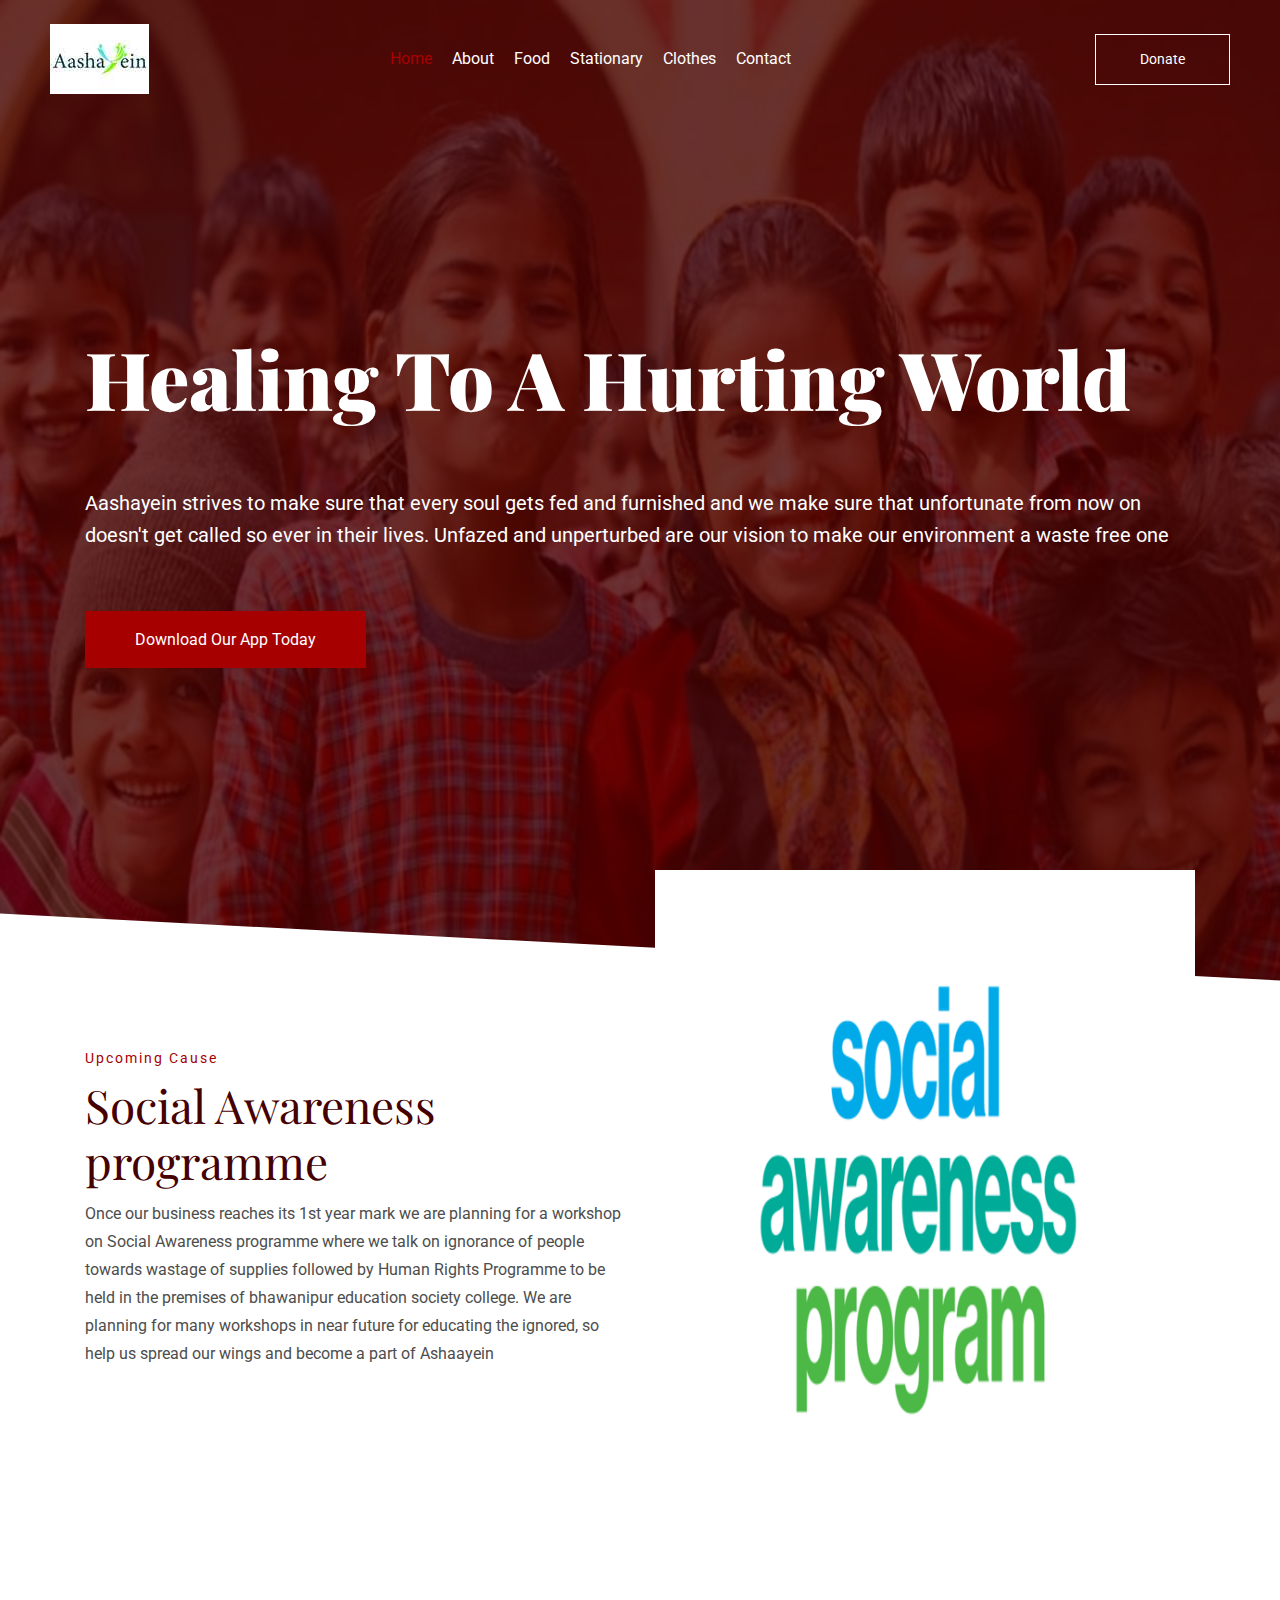
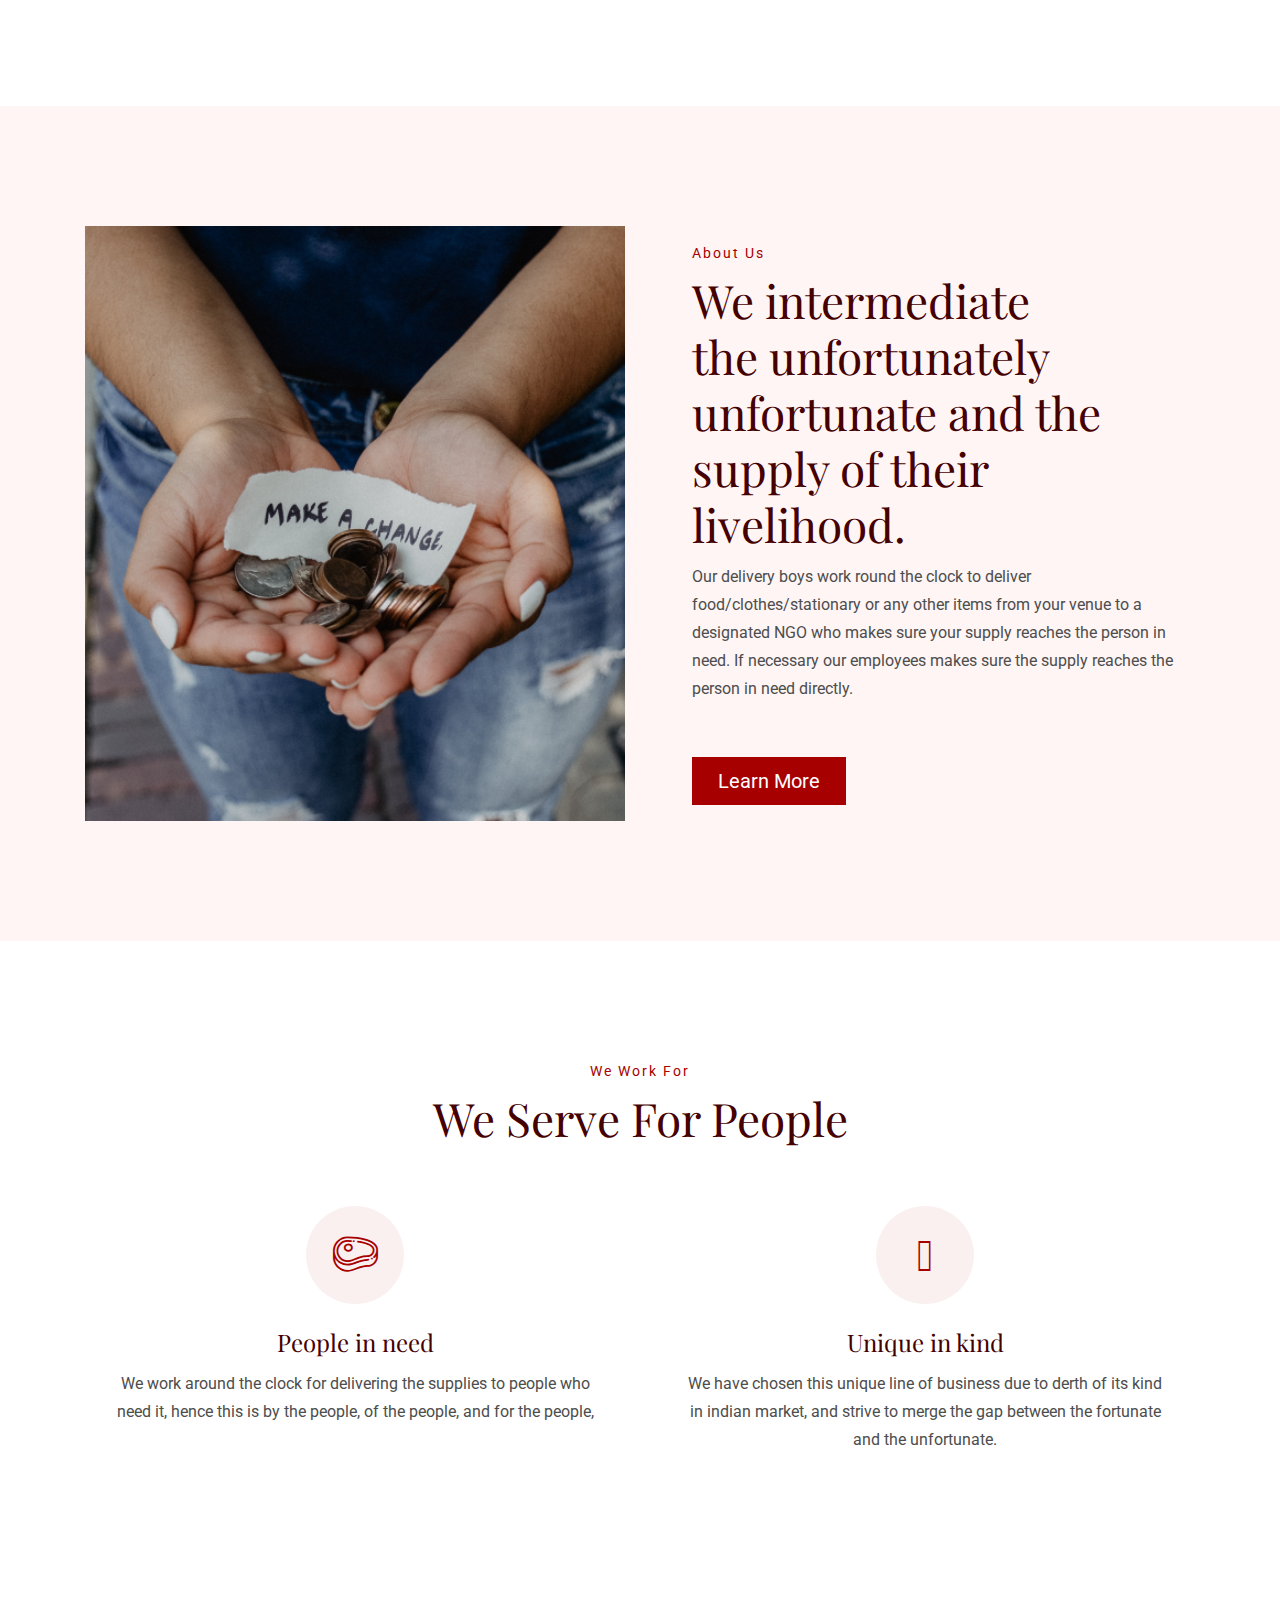
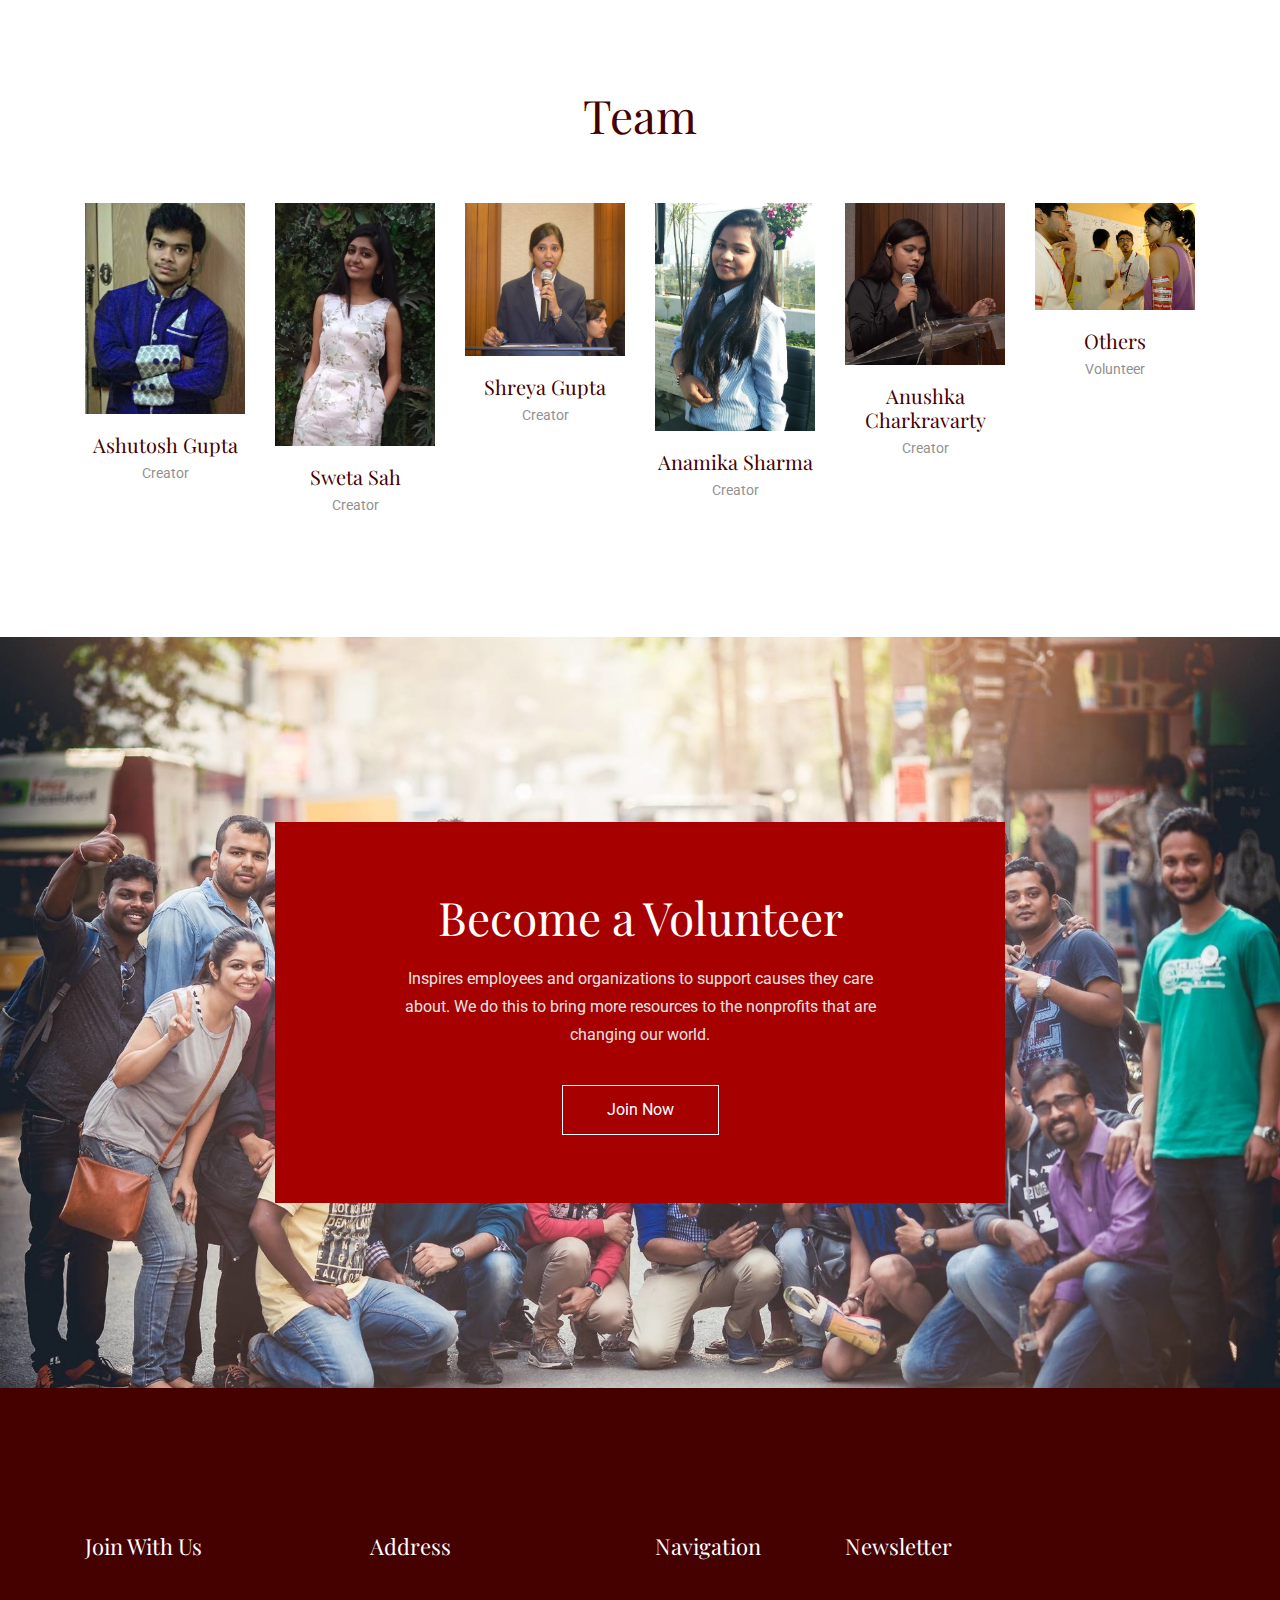
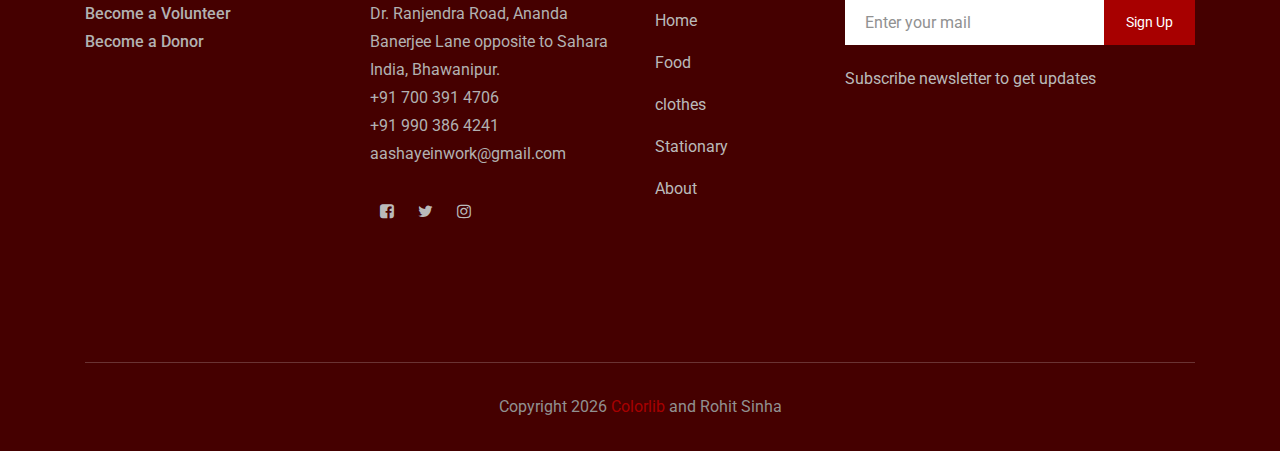
<file: index.html>
<!doctype html>
<html class="no-js" lang="zxx">

<head>
    <meta charset="utf-8">
    <meta http-equiv="x-ua-compatible" content="ie=edge">
    <title>Aashayein</title>
    <meta name="description" content="">
    <meta name="viewport" content="width=device-width, initial-scale=1">

    <!-- <link rel="manifest" href="site.webmanifest"> -->
    <link rel="shortcut icon" type="image/x-icon" href="img/favicon.png">
    <!-- Place favicon.ico in the root directory -->

    <!-- CSS here -->
    <link rel="stylesheet" href="css/bootstrap.min.css">
    <link rel="stylesheet" href="css/owl.carousel.min.css">
    <link rel="stylesheet" href="css/magnific-popup.css">
    <link rel="stylesheet" href="css/font-awesome.min.css">
    <link rel="stylesheet" href="css/themify-icons.css">
    <link rel="stylesheet" href="css/nice-select.css">
    <link rel="stylesheet" href="css/flaticon.css">
    <link rel="stylesheet" href="css/animate.css">
    <link rel="stylesheet" href="css/slicknav.css">
    <link rel="stylesheet" href="css/style.css">
    <link rel="stylesheet" href="css/modal.css">
    <script src="https://ajax.googleapis.com/ajax/libs/jquery/3.3.1/jquery.min.js"></script>
    <script src="https://maxcdn.bootstrapcdn.com/bootstrap/3.3.7/js/bootstrap.min.js"></script>
    <script src="js/modal.js"></script>
    <!-- <link rel="stylesheet" href="css/responsive.css"> -->
</head>

<body>
    <!--[if lte IE 9]>
            <p class="browserupgrade">You are using an <strong>outdated</strong> browser. Please <a href="https://browsehappy.com/">upgrade your browser</a> to improve your experience and security.</p>
        <![endif]-->

    <!-- header-start -->
    <header>
        <div class="header-area ">
            <div id="sticky-header" class="main-header-area">
                <div class="container-fluid p-0">
                    <div class="row align-items-center justify-content-between no-gutters">
                        <div class="col-xl-2 col-lg-2">
                            <div class="logo-img">
                                <a href="index.html">
                                    <img src="img/logo.jpg" alt="">
                                </a>
                            </div>
                        </div>
                        <div class="col-xl-7 col-lg-7">
                            <div class="main-menu  d-none d-lg-block">
                                <nav>
                                    <ul id="navigation">
                                        <li><a class="active" href="index.html">home</a></li>
                                        <li><a href="about.html">About</a></li>
                                        <li><a href="causes.html">Food</a></li>
                                        <li><a href="impact.html">Stationary</a></li>
                                        <li><a href="elements.html">Clothes</a></li>
                                        <li><a href="contact.html">Contact</a></li>
                                    </ul>
                                </nav>
                            </div>
                        </div>
                        <div class="col-xl-3 col-lg-3 d-none d-lg-block">
                            <div class="donate_now">
                                <!--<a href="#" class="boxed-btn">Donate Now</a>-->
                                <div id="modal-container">
                                    <div class="modal-background">
                                        <div class="modal">

                                            
                                            <div class="single_sidebar_widget newsletter_widget">
                                                <h3 class="widget_title">Donation Amount</h3>
                                                <br>
                                                <form action="#">
                                                    <div class="form-group">

                                                            <input type="text" class="form-control" onfocus="this.placeholder = ''"
                                                            onblur="this.placeholder = 'Enter Name'" placeholder='Enter Name' required>
                                                            <br>
                                                            <input type="email" class="form-control" onfocus="this.placeholder = ''"
                                                            onblur="this.placeholder = 'Enter email'" placeholder='Enter email' required>

                                                            <br>
                                                        <input type="email" class="form-control" onfocus="this.placeholder = ''"
                                                            onblur="this.placeholder = 'Enter Amount'" placeholder='Enter Amount' required>
                                                    </div>
                                                    <button class="button rounded-0 primary-bg text-white w-100 btn_1 boxed-btn"
                                                        type="submit">Donate</button>
                                                </form>
                                            </div>

                                            <svg class="modal-svg" xmlns="http://www.w3.org/2000/svg" width="100%"
                                                height="100%" preserveAspectRatio="none">
                                                <rect x="0" y="0" fill="none" width="226" height="162" rx="3" ry="3">
                                                </rect>
                                            </svg>
                                        </div>
                                    </div>
                                </div>
                                <div class="buttons">
                                    <!--button id="one" class="button">Unfolding</button>
                                          <button id="two" class="button">Revealing</button>
                                          <button id="three" class="button">Uncovering</button>
                                          <button id="four" class="button">Blow Up</button><br>
                                          <button id="five" class="button">Meep Meep</button-->
                                    <a href="#" id="one" class="button boxed-btn">Donate</a>
                                    <!--button id="seven" class="button">Bond</button-->
                                </div>
                            </div>
                        </div>
                    </div>
                    <div class="col-12">
                        <div class="mobile_menu d-block d-lg-none"></div>
                    </div>
                </div>
            </div>
        </div>
        </div>
    </header>
    <!-- header-end -->

    <!-- slider_area_start -->
    <div class="slider_area slider_bg_1 d-flex align-items-center">
        <div class="container">
            <div class="row">
                <div class="col-xl-12">
                    <div class="single_slider">
                        <div class="slider_text">
                            <h3>Healing to a hurting world</h3><br><br>
                            <p>Aashayein strives to make sure that every soul gets fed
                                and furnished and we make sure
                                that unfortunate from now on doesn't get
                                called so ever in their lives.
                                Unfazed and unperturbed are our vision to make our
                                environment a waste free one</p>
                            <a href="#" class="boxed-btn2">Download our app today</a>
                        </div>
                    </div>
                </div>
            </div>
        </div>
    </div>
    <!-- slider_area_end -->

    <!-- causes_area_start -->
    <div class="causes_area">
        <div class="container">
            <div class="row align-items-center">
                <div class="col-xl-6 col-md-6">
                    <div class="causes_info">
                        <div class="section_title">
                            <span>Upcoming Cause</span>
                            <h3>
                                Social Awareness <br>
                                programme
                            </h3>
                        </div>
                        <p>Once our business reaches its 1st year mark we are planning for a workshop on
                            Social Awareness programme where we talk on ignorance of people towards wastage
                            of supplies followed by Human Rights Programme to be held in the premises
                            of bhawanipur education society college.<br>
                            We are planning for many workshops in near future for educating the ignored,
                            so help us spread our wings and become a part of Ashaayein
                        </p>
                    </div>
                </div>
                <div class="col-xl-6 col-md-6">
                    <div class="causes_thumb">
                        <img class="img-fluid" src="img/causes/1.png" alt="">
                    </div>
                </div>
            </div>
        </div>
    </div>
    <!-- causes_area_end -->

    <!-- about_area_start -->
    <div class="about_area gray-bg">
        <div class="container">
            <div class="row align-items-center">
                <div class="col-xl-6 col-md-6">
                    <div class="about_thumb">
                        <img src="img/about/about2.png" alt="">
                    </div>
                </div>
                <div class="col-xl-6 col-md-6">
                    <div class="about_right">
                        <div class="section_title">
                            <span>About Us</span>
                            <h3>
                                We intermediate <br>
                                the unfortunately <br>
                                unfortunate and the <br>
                                supply of their livelihood.
                            </h3>
                        </div>
                        <p>Our delivery boys work round the clock to deliver food/clothes/stationary
                            or any other items from your venue to a designated NGO who makes sure your supply
                            reaches the person in need. If necessary our employees makes sure the supply reaches
                            the person in need directly.
                        </p>
                        <a href="#" class="boxed_btn3">Learn More</a>
                    </div>
                </div>
            </div>
        </div>
    </div>
    <!-- about_area_end -->

    <!-- servce_area_start -->
    <div class="servce_area">
        <div class="container">
            <div class="row">
                <div class="col-xl-12">
                    <div class="section_title text-center mb-60">
                        <span>We Work For</span>
                        <h3>
                            We Serve For People
                        </h3>
                    </div>
                </div>
            </div>
            <div class="row">
                <div class="col-xl-6 col-md-6">
                    <div class="single_serve text-center">
                        <div class="serve_icon">
                            <i class="flaticon-meat"></i>
                        </div>
                        <h3>People in need</h3>
                        <p>We work around the clock for delivering the supplies to people who
                            need it, hence this is by the people, of the people, and for the people,
                        </p>
                    </div>
                </div>
                <div class="col-xl-6 col-md-6">
                    <div class="single_serve text-center">
                        <div class="serve_icon">
                            <i class="flaticon-hex"></i>
                        </div>
                        <h3>Unique in kind</h3>
                        <p>We have chosen this unique line of business due to derth of its kind in indian
                            market, and strive to merge the gap between the fortunate and the unfortunate. </p>
                    </div>
                </div>
            </div>
        </div>
    </div>
    <!-- servce_area_end -->


    <!-- volunteers_area_satrt -->
    <div class="volunteers_area">
        <div class="container">
            <div class="row">
                <div class="col-xl-12">
                    <div class="section_title text-center mb-60">
                        <h3>
                            Team
                        </h3>
                    </div>
                </div>
            </div>
            <div class="row">
                <div class="col-xl-2 col-md-2">
                    <div class="single_volunteer">
                        <div class="thumb">
                            <img src="img/team/asutoshgupta.jpg" alt="">
                            <div class="social_links">
                                <ul>
                                    <li><a href="#"><i class="fa fa-facebook"></i></a></li>
                                    <li><a href="#"><i class="fa fa-twitter"></i></a></li>
                                    <li><a href="#"><i class="fa fa-linkedin-square"></i></a></li>
                                </ul>
                            </div>
                        </div>
                        <div class="author_name text-center">
                            <h3>Ashutosh Gupta</h3>
                            <span>Creator</span>
                        </div>
                    </div>
                </div>
                <div class="col-xl-2 col-md-2">
                    <div class="single_volunteer">
                        <div class="thumb">
                            <img src="img/team/swetasah.jpg" alt="">
                            <div class="social_links">
                                <ul>
                                    <li><a href="#"><i class="fa fa-facebook"></i></a></li>
                                    <li><a href="#"><i class="fa fa-twitter"></i></a></li>
                                    <li><a href="#"><i class="fa fa-linkedin-square"></i></a></li>
                                </ul>
                            </div>
                        </div>
                        <div class="author_name text-center">
                            <h3>Sweta Sah</h3>
                            <span>Creator</span>
                        </div>
                    </div>
                </div>
                <div class="col-xl-2 col-md-2">
                    <div class="single_volunteer">
                        <div class="thumb">
                            <img src="img/team/shreyagupta.jpg" alt="">
                            <div class="social_links">
                                <ul>
                                    <li><a href="#"><i class="fa fa-facebook"></i></a></li>
                                    <li><a href="#"><i class="fa fa-twitter"></i></a></li>
                                    <li><a href="#"><i class="fa fa-linkedin-square"></i></a></li>
                                </ul>
                            </div>
                        </div>
                        <div class="author_name text-center">
                            <h3>Shreya Gupta</h3>
                            <span>Creator</span>
                        </div>
                    </div>
                </div>
                <div class="col-xl-2 col-md-2">
                    <div class="single_volunteer">
                        <div class="thumb">
                            <img src="img/team/anamikasharma.jpg" alt="">
                            <div class="social_links">
                                <ul>
                                    <li><a href="#"><i class="fa fa-facebook"></i></a></li>
                                    <li><a href="#"><i class="fa fa-twitter"></i></a></li>
                                    <li><a href="#"><i class="fa fa-linkedin-square"></i></a></li>
                                </ul>
                            </div>
                        </div>
                        <div class="author_name text-center">
                            <h3>Anamika Sharma</h3>
                            <span>Creator</span>
                        </div>
                    </div>
                </div>
                <div class="col-xl-2 col-md-2">
                    <div class="single_volunteer">
                        <div class="thumb">
                            <img src="img/team/anushkachak.jpg" alt="">
                            <div class="social_links">
                                <ul>
                                    <li><a href="#"><i class="fa fa-facebook"></i></a></li>
                                    <li><a href="#"><i class="fa fa-twitter"></i></a></li>
                                    <li><a href="#"><i class="fa fa-linkedin-square"></i></a></li>
                                </ul>
                            </div>
                        </div>
                        <div class="author_name text-center">
                            <h3>Anushka Charkravarty</h3>
                            <span>Creator</span>
                        </div>
                    </div>
                </div>
                <div class="col-xl-2 col-md-2">
                    <div class="single_volunteer">
                        <div class="thumb">
                            <img src="img/volunteers/4.jpg" alt="">
                            <div class="social_links">
                                <ul>
                                    <li><a href="#"><i class="fa fa-facebook"></i></a></li>
                                    <li><a href="#"><i class="fa fa-twitter"></i></a></li>
                                    <li><a href="#"><i class="fa fa-linkedin-square"></i></a></li>
                                </ul>
                            </div>
                        </div>
                        <div class="author_name text-center">
                            <h3>Others</h3>
                            <span>Volunteer</span>
                        </div>
                    </div>
                </div>
            </div>
        </div>
    </div>
    <!-- volunteers_area_end -->

    <!-- become_volunter_start -->
    <div class="become_volunter volunter_bg_1">
        <div class="container">
            <div class="row">
                <div class="col-xl-8 offset-xl-2 col-md-10 offset-md-1">
                    <div class="volunter_text text-center">
                        <h3>Become a Volunteer</h3>
                        <p>Inspires employees and organizations to support causes they care <br>
                            about. We do this to bring more resources to the nonprofits that are
                            changing our world.</p>
                        <a class="boxed-btn4" href="#">Join Now</a>
                    </div>
                </div>
            </div>
        </div>
    </div>
    <!-- become_volunter_end -->

    <!-- footer_start -->
    <footer class="footer">
        <div class="footer_top">
            <div class="container">
                <div class="row">
                    <div class="col-xl-3 col-md-6 col-lg-3">
                        <div class="footer_widget">
                            <h3 class="footer_title">
                                Join With Us
                            </h3>
                            <p class="footer_text doanar"> <a class="first" href="#">Become a Volunteer</a> <br><a
                                    href="#">Become a Donor</a></p>

                        </div>
                    </div>
                    <div class="col-xl-3 col-md-6 col-lg-3">
                        <div class="footer_widget">
                            <h3 class="footer_title">
                                address
                            </h3>
                            <p class="footer_text">Dr. Ranjendra Road, Ananda Banerjee Lane
                                opposite to Sahara India, Bhawanipur.<br>
                                +91 700 391 4706  <br>+91 990 386 4241 <br>
                                <a class="domain" href="#">aashayeinwork@gmail.com</a></p>
                            <div class="socail_links">
                                <ul>
                                    <li>
                                        <a href="#">
                                            <i class="fa fa-facebook-square"></i>
                                        </a>
                                    </li>
                                    <li>
                                        <a href="#">
                                            <i class="fa fa-twitter"></i>
                                        </a>
                                    </li>
                                    <li>
                                        <a href="#">
                                            <i class="fa fa-instagram"></i>
                                        </a>
                                    </li>
                                </ul>
                            </div>
                        </div>
                    </div>
                    <div class="col-xl-2 col-md-6 col-lg-2">
                        <div class="footer_widget">
                            <h3 class="footer_title">
                                Navigation
                            </h3>
                            <ul>
                                <li><a href="index.html">Home</a></li>
                                <li><a href="causes.html">Food</a></li>
                                <li><a href="elements.html">clothes</a></li>
                                <li><a href="impact.html">Stationary</a></li>
                                <li><a href="about.html">About</a></li>
                            </ul>
                        </div>
                    </div>
                    <div class="col-xl-4 col-md-6 col-lg-4">
                        <div class="footer_widget">
                            <h3 class="footer_title">
                                Newsletter
                            </h3>
                            <form action="#" class="newsletter_form">
                                <input type="text" placeholder="Enter your mail">
                                <button type="submit">Sign Up</button>
                            </form>
                            <p class="newsletter_text">Subscribe newsletter to get updates</p>
                        </div>
                    </div>
                </div>
            </div>
        </div>
        <div class="copy-right_text">
            <div class="container">
                <div class="footer_border"></div>
                <div class="row">
                    <div class="col-xl-12">
                        <p class="copy_right text-center">
                            <!-- Link back to Colorlib can't be removed. Template is licensed under CC BY 3.0. -->
                            Copyright
                            <script>document.write(new Date().getFullYear());</script> <a href="https://colorlib.com"
                                target="_blank">Colorlib</a> and Rohit Sinha
                            <!-- Link back to Colorlib can't be removed. Template is licensed under CC BY 3.0. -->
                        </p>
                    </div>
                </div>
            </div>
        </div>
    </footer>
    <!-- footer_end -->


    <!-- JS here -->
    <script src="js/vendor/modernizr-3.5.0.min.js"></script>
    <script src="js/vendor/jquery-1.12.4.min.js"></script>
    <script src="js/popper.min.js"></script>
    <script src="js/bootstrap.min.js"></script>
    <script src="js/owl.carousel.min.js"></script>
    <script src="js/isotope.pkgd.min.js"></script>
    <script src="js/ajax-form.js"></script>
    <script src="js/waypoints.min.js"></script>
    <script src="js/jquery.counterup.min.js"></script>
    <script src="js/imagesloaded.pkgd.min.js"></script>
    <script src="js/scrollIt.js"></script>
    <script src="js/jquery.scrollUp.min.js"></script>
    <script src="js/wow.min.js"></script>
    <script src="js/nice-select.min.js"></script>
    <script src="js/jquery.slicknav.min.js"></script>
    <script src="js/jquery.magnific-popup.min.js"></script>
    <script src="js/plugins.js"></script>

    <!--contact js-->
    <script src="js/contact.js"></script>
    <script src="js/jquery.ajaxchimp.min.js"></script>
    <script src="js/jquery.form.js"></script>
    <script src="js/jquery.validate.min.js"></script>
    <script src="js/mail-script.js"></script>

    <script src="js/main.js"></script>



</body>

</html>
</file>
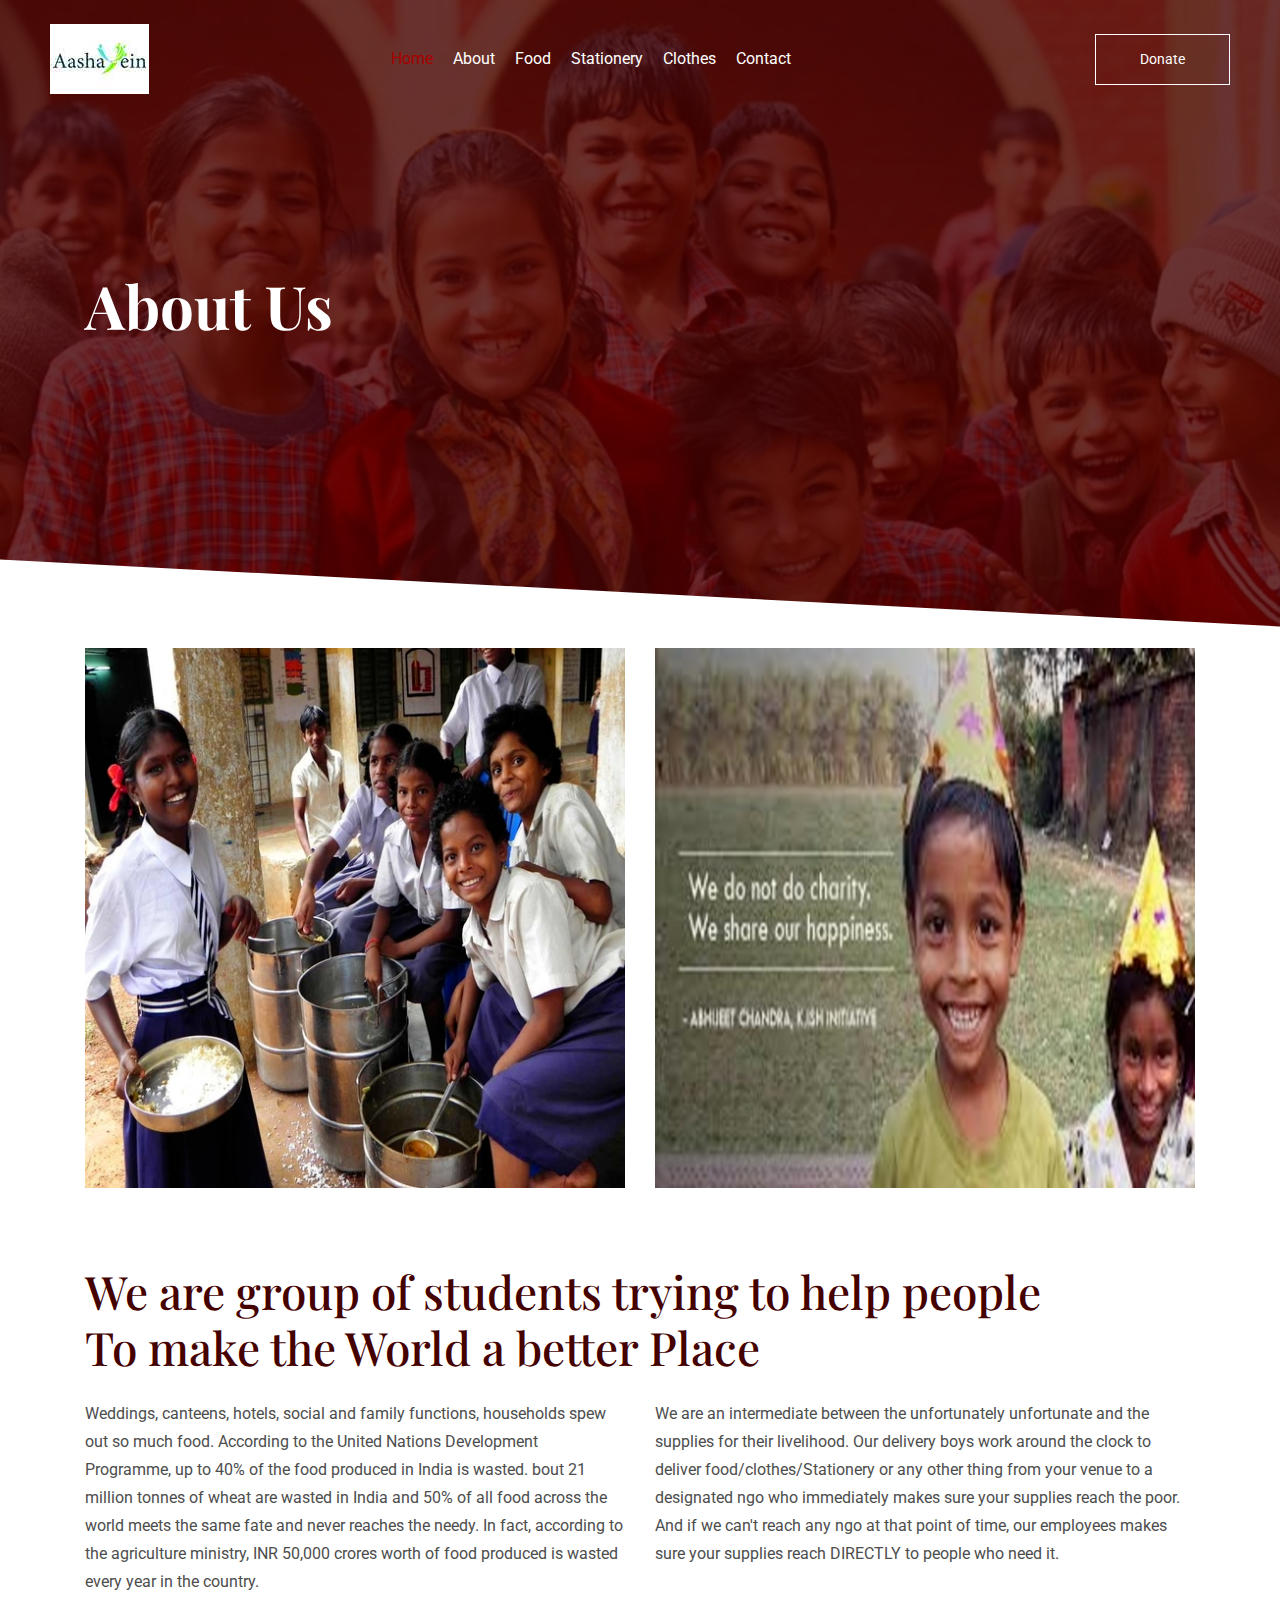
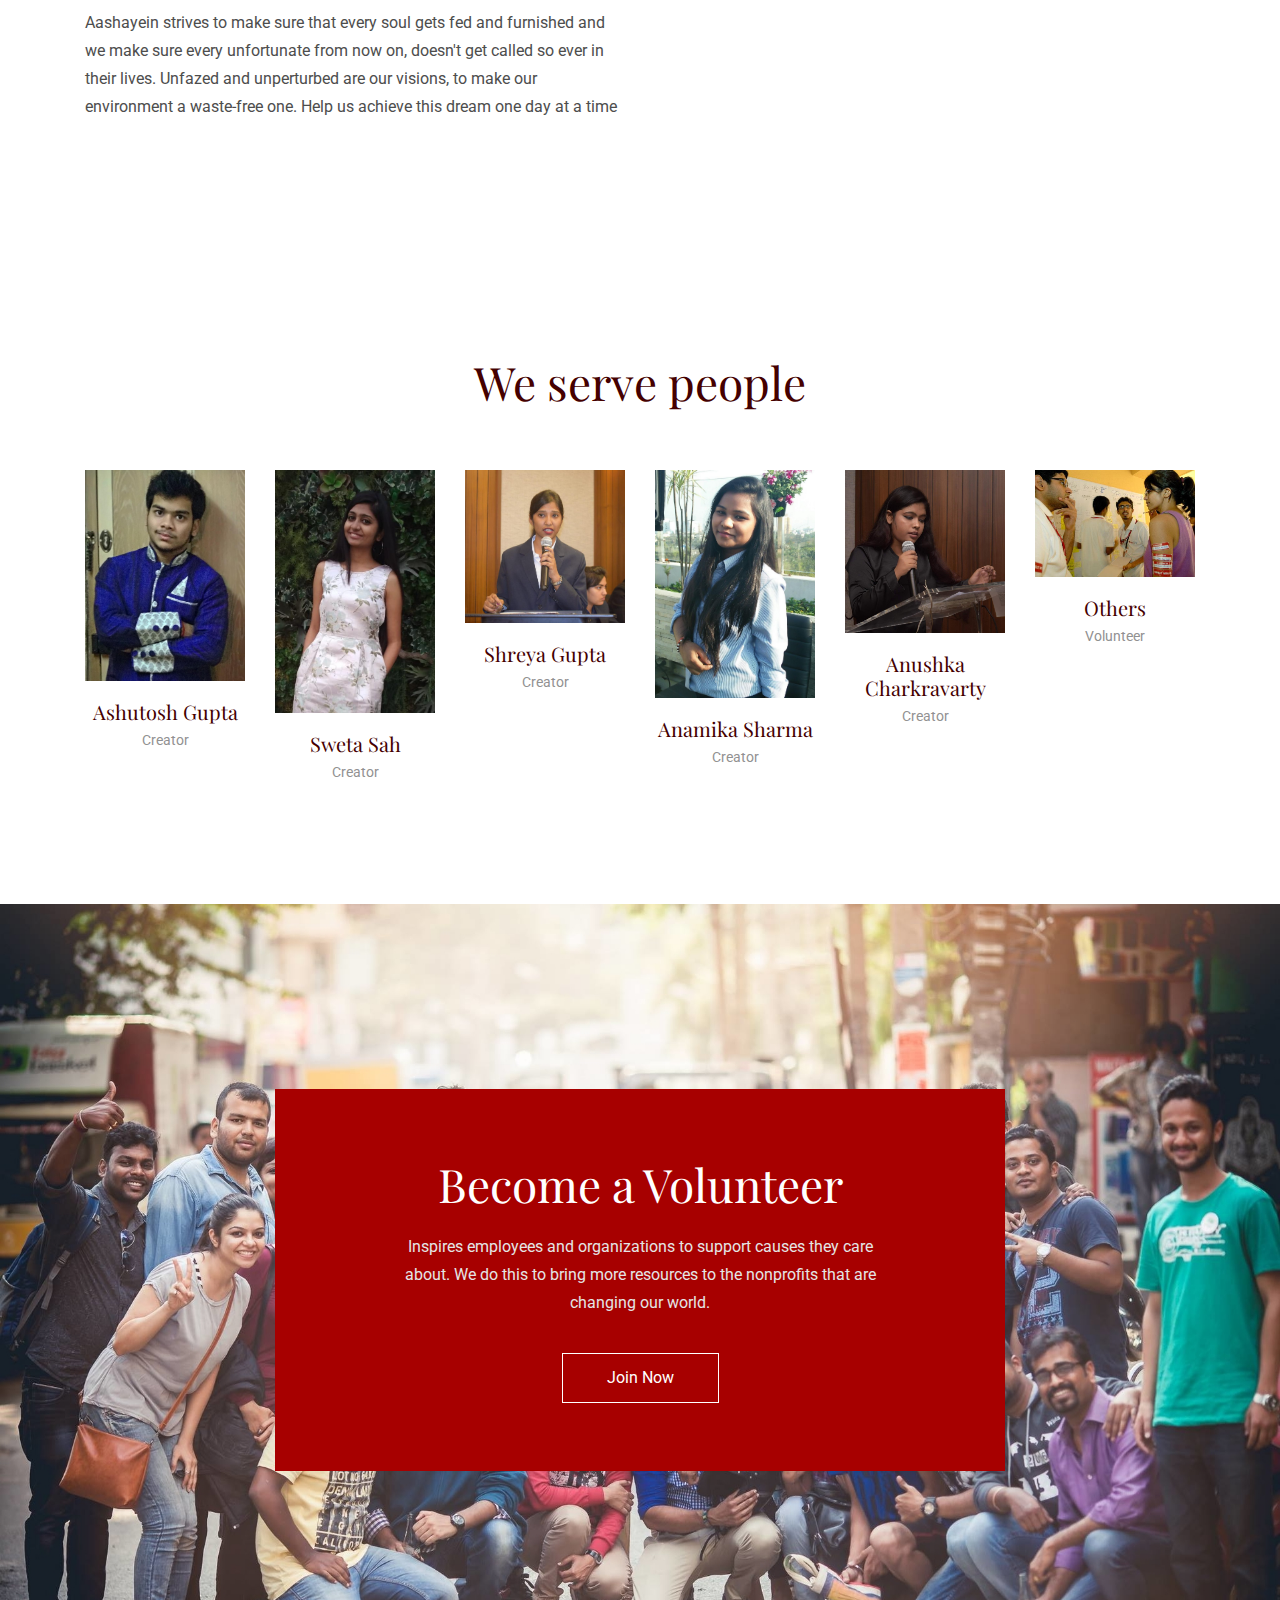
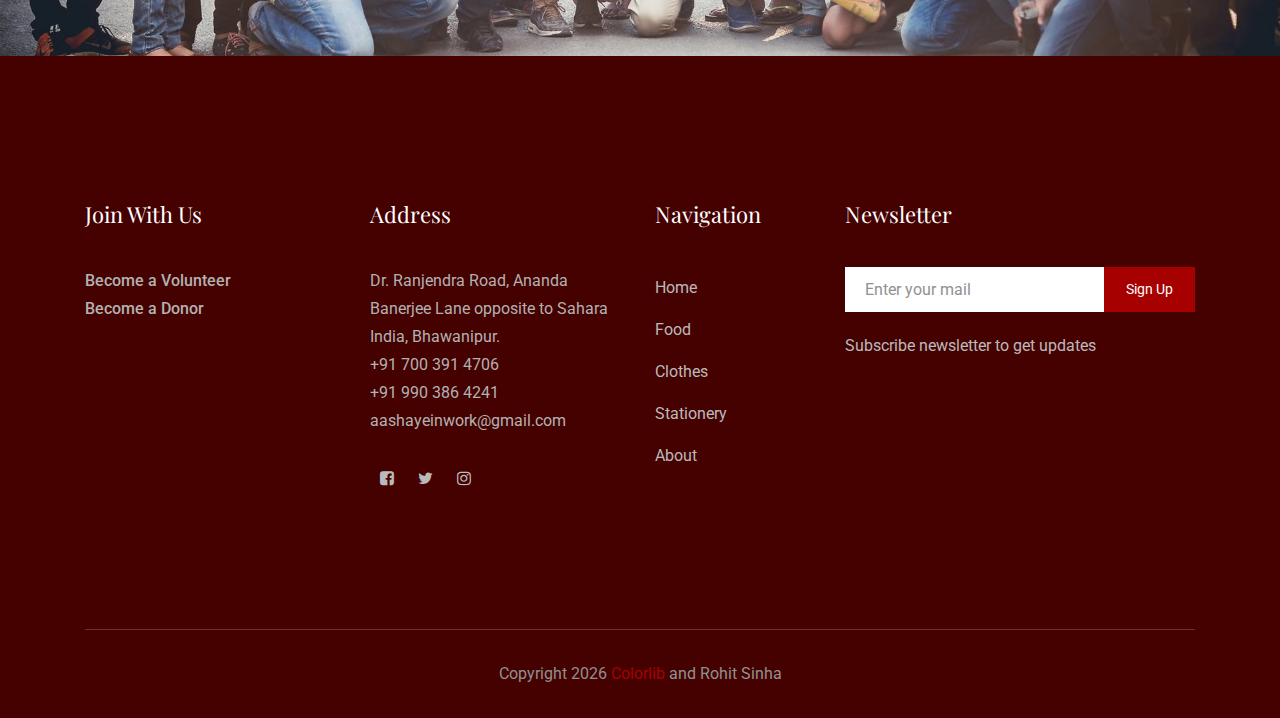
<file: about.html>
<!doctype html>
<html class="no-js" lang="zxx">

<head>
    <meta charset="utf-8">
    <meta http-equiv="x-ua-compatible" content="ie=edge">
    <title>Aashayein</title>
    <meta name="description" content="">
    <meta name="viewport" content="width=device-width, initial-scale=1">

    <!-- <link rel="manifest" href="site.webmanifest"> -->
    <link rel="shortcut icon" type="image/x-icon" href="img/favicon.png">
    <!-- Place favicon.ico in the root directory -->

    <!-- CSS here -->
    <link rel="stylesheet" href="css/bootstrap.min.css">
    <link rel="stylesheet" href="css/owl.carousel.min.css">
    <link rel="stylesheet" href="css/magnific-popup.css">
    <link rel="stylesheet" href="css/font-awesome.min.css">
    <link rel="stylesheet" href="css/themify-icons.css">
    <link rel="stylesheet" href="css/nice-select.css">
    <link rel="stylesheet" href="css/flaticon.css">
    <link rel="stylesheet" href="css/animate.css">
    <link rel="stylesheet" href="css/slicknav.css">
    <link rel="stylesheet" href="css/style.css">
    <link rel="stylesheet" href="css/modal.css">
    <script src="https://ajax.googleapis.com/ajax/libs/jquery/3.3.1/jquery.min.js"></script>
    <script src="https://maxcdn.bootstrapcdn.com/bootstrap/3.3.7/js/bootstrap.min.js"></script>
    <script src="js/modal.js"></script>
    <!-- <link rel="stylesheet" href="css/responsive.css"> -->
</head>

<body>
    <!--[if lte IE 9]>
            <p class="browserupgrade">You are using an <strong>outdated</strong> browser. Please <a href="https://browsehappy.com/">upgrade your browser</a> to improve your experience and security.</p>
        <![endif]-->

    <!-- header-start -->
    <header>
        <div class="header-area ">
            <div id="sticky-header" class="main-header-area">
                <div class="container-fluid p-0">
                    <div class="row align-items-center justify-content-between no-gutters">
                        <div class="col-xl-2 col-lg-2">
                            <div class="logo-img">
                                <a href="index.html">
                                    <img src="img/logo.jpg" alt="">
                                </a>
                            </div>
                        </div>
                        <div class="col-xl-7 col-lg-7">
                            <div class="main-menu  d-none d-lg-block">
                                <nav>
                                    <ul id="navigation">
                                        <li><a class="active" href="index.html">home</a></li>
                                        <li><a href="about.html">About</a></li>
                                        <li><a href="causes.html">Food</a></li>
                                        <li><a href="impact.html">Stationery</a></li>
                                        <li><a href="impact.html">Clothes</a></li>
                                        <li><a href="contact.html">Contact</a></li>
                                    </ul>
                                </nav>
                            </div>
                        </div>
                        <div class="col-xl-3 col-lg-3 d-none d-lg-block">
                            <div class="donate_now">
                                <!--a href="#" class="boxed-btn">Donate Now</a-->
                                <div id="modal-container">
                                    <div class="modal-background">
                                        <div class="modal">
                                                <div class="single_sidebar_widget newsletter_widget">
                                                        <h3 class="widget_title">Donation Amount</h3>
                                                        <br>
                                                        <form action="#">
                                                            <div class="form-group">
        
                                                                    <input type="text" class="form-control" onfocus="this.placeholder = ''"
                                                                    onblur="this.placeholder = 'Enter Name'" placeholder='Enter Name' required>
                                                                    <br>
                                                                    <input type="email" class="form-control" onfocus="this.placeholder = ''"
                                                                    onblur="this.placeholder = 'Enter email'" placeholder='Enter email' required>
        
                                                                    <br>
                                                                <input type="email" class="form-control" onfocus="this.placeholder = ''"
                                                                    onblur="this.placeholder = 'Enter Amount'" placeholder='Enter Amount' required>
                                                            </div>
                                                            <button class="button rounded-0 primary-bg text-white w-100 btn_1 boxed-btn"
                                                                type="submit">Donate</button>
                                                        </form>
                                                    </div>
                                            <svg class="modal-svg" xmlns="http://www.w3.org/2000/svg" width="100%"
                                                height="100%" preserveAspectRatio="none">
                                                <rect x="0" y="0" fill="none" width="226" height="162" rx="3" ry="3">
                                                </rect>
                                            </svg>
                                        </div>
                                    </div>
                                </div>
                                <div class="buttons">
                                    <!--button id="one" class="button">Unfolding</button>
                                          <button id="two" class="button">Revealing</button>
                                          <button id="three" class="button">Uncovering</button>
                                          <button id="four" class="button">Blow Up</button><br>
                                          <button id="five" class="button">Meep Meep</button-->
                                    <a href="#" id="one" class="button boxed-btn">Donate</a>
                                    <!--button id="seven" class="button">Bond</button-->
                                </div>
                            </div>
                        </div>
                        <div class="col-12">
                            <div class="mobile_menu d-block d-lg-none"></div>
                        </div>
                    </div>
                </div>
            </div>
        </div>
    </header>
    <!-- header-end -->

    <!-- breadcam_area_start -->
    <div class="breadcam_area bradcam_bg">
        <div class="container">
            <div class="row">
                <div class="col-xl-12">
                    <div class="breadcam_text">
                        <h3>About Us</h3>
                    </div>
                </div>
            </div>
        </div>
    </div>
    <!-- breadcam_area_end -->

    <div class="about_page">
        <div class="container">
            <div class="row">
                <div class="col-xl-6 col-md-6">
                    <div class="about_image">
                        <img src="img/about/2.png" alt="">
                    </div>
                </div>
                <div class="col-xl-6 col-md-6">
                    <div class="about_image">
                        <img src="img/about/1.png" alt="">
                    </div>
                </div>
            </div>
            <div class="row">
                <div class="col-xl-12">
                    <div class="about_info">
                        <h3>We are  group of students trying to help people <br>
                            To make the World a better Place</h3>
                    </div>
                </div>
            </div>
            <div class="row">
                <div class="col-xl-6 col-md-6">
                    <div class="about_text_info">
                        <p>
                        Weddings, canteens, hotels, social and family functions, households spew out so much food. 
                        According to the United Nations Development Programme, up to 40% of the food produced in India is wasted. 
                        bout 21 million tonnes of wheat are wasted in India and 50% of all food across the world meets the same 
                        fate and never reaches the needy. In fact, according to the agriculture ministry, 
                        INR 50,000 crores worth of food produced is wasted every year in the country.</p>


                        <p>
                                Aashayein strives to make sure that every soul gets fed and furnished and we make sure every unfortunate from now on, doesn't get called so ever in their lives.
                                Unfazed and unperturbed are our visions, to make our environment a waste-free one. 
                                Help us achieve this dream one day at a time
                        </p>
                    </div>
                </div>
                <div class="col-xl-6 col-md-6">
                    <div class="about_text_info">
                        <p>We are an intermediate between the unfortunately unfortunate and the supplies for their livelihood.
                                Our delivery boys work around the clock to deliver food/clothes/Stationery or any other thing from your venue to a designated ngo who immediately makes sure your supplies reach the poor.
                                And if we can't reach any ngo at that point of time, our employees makes sure your supplies reach DIRECTLY to people who need it.</p>
                    </div>
                </div>
            </div>
        </div>
    </div>


       <!-- volunteers_area_satrt -->
       <div class="volunteers_area">
        <div class="container">
            <div class="row">
                <div class="col-xl-12">
                    <div class="section_title text-center mb-60">
                        <h3>
                            We serve people
                        </h3>
                    </div>
                </div>
            </div>
            <div class="row">
                <div class="col-xl-2 col-md-2">
                    <div class="single_volunteer">
                        <div class="thumb">
                            <img src="img/team/asutoshgupta.jpg" alt="">
                            <div class="social_links">
                                <ul>
                                    <li><a href="#"><i class="fa fa-facebook"></i></a></li>
                                    <li><a href="#"><i class="fa fa-twitter"></i></a></li>
                                    <li><a href="#"><i class="fa fa-linkedin-square"></i></a></li>
                                </ul>
                            </div>
                        </div>
                        <div class="author_name text-center">
                            <h3>Ashutosh Gupta</h3>
                            <span>Creator</span>
                        </div>
                    </div>
                </div>
                <div class="col-xl-2 col-md-2">
                    <div class="single_volunteer">
                        <div class="thumb">
                            <img src="img/team/swetasah.jpg" alt="">
                            <div class="social_links">
                                <ul>
                                    <li><a href="#"><i class="fa fa-facebook"></i></a></li>
                                    <li><a href="#"><i class="fa fa-twitter"></i></a></li>
                                    <li><a href="#"><i class="fa fa-linkedin-square"></i></a></li>
                                </ul>
                            </div>
                        </div>
                        <div class="author_name text-center">
                            <h3>Sweta Sah</h3>
                            <span>Creator</span>
                        </div>
                    </div>
                </div>
                <div class="col-xl-2 col-md-2">
                    <div class="single_volunteer">
                        <div class="thumb">
                            <img src="img/team/shreyagupta.jpg" alt="">
                            <div class="social_links">
                                <ul>
                                    <li><a href="#"><i class="fa fa-facebook"></i></a></li>
                                    <li><a href="#"><i class="fa fa-twitter"></i></a></li>
                                    <li><a href="#"><i class="fa fa-linkedin-square"></i></a></li>
                                </ul>
                            </div>
                        </div>
                        <div class="author_name text-center">
                            <h3>Shreya Gupta</h3>
                            <span>Creator</span>
                        </div>
                    </div>
                </div>
                <div class="col-xl-2 col-md-2">
                    <div class="single_volunteer">
                        <div class="thumb">
                            <img src="img/team/anamikasharma.jpg" alt="">
                            <div class="social_links">
                                <ul>
                                    <li><a href="#"><i class="fa fa-facebook"></i></a></li>
                                    <li><a href="#"><i class="fa fa-twitter"></i></a></li>
                                    <li><a href="#"><i class="fa fa-linkedin-square"></i></a></li>
                                </ul>
                            </div>
                        </div>
                        <div class="author_name text-center">
                            <h3>Anamika Sharma</h3>
                            <span>Creator</span>
                        </div>
                    </div>
                </div>
                <div class="col-xl-2 col-md-2">
                    <div class="single_volunteer">
                        <div class="thumb">
                            <img src="img/team/anushkachak.jpg" alt="">
                            <div class="social_links">
                                <ul>
                                    <li><a href="#"><i class="fa fa-facebook"></i></a></li>
                                    <li><a href="#"><i class="fa fa-twitter"></i></a></li>
                                    <li><a href="#"><i class="fa fa-linkedin-square"></i></a></li>
                                </ul>
                            </div>
                        </div>
                        <div class="author_name text-center">
                            <h3>Anushka Charkravarty</h3>
                            <span>Creator</span>
                        </div>
                    </div>
                </div>
                <div class="col-xl-2 col-md-2">
                    <div class="single_volunteer">
                        <div class="thumb">
                            <img src="img/volunteers/4.jpg" alt="">
                            <div class="social_links">
                                <ul>
                                    <li><a href="#"><i class="fa fa-facebook"></i></a></li>
                                    <li><a href="#"><i class="fa fa-twitter"></i></a></li>
                                    <li><a href="#"><i class="fa fa-linkedin-square"></i></a></li>
                                </ul>
                            </div>
                        </div>
                        <div class="author_name text-center">
                            <h3>Others</h3>
                            <span>Volunteer</span>
                        </div>
                    </div>
                </div>
            </div>
        </div>
    </div>
    <!-- volunteers_area_end -->

    <!-- become_volunter_start -->
    <div class="become_volunter volunter_bg_1">
        <div class="container">
            <div class="row">
                <div class="col-xl-8 offset-xl-2 col-md-10 offset-md-1">
                    <div class="volunter_text text-center">
                        <h3>Become a Volunteer</h3>
                        <p>Inspires employees and organizations to support causes they care <br>
                            about. We do this to bring more resources to the nonprofits that are
                            changing our world.</p>
                        <a class="boxed-btn4" href="#">Join Now</a>
                    </div>
                </div>
            </div>
        </div>
    </div>
    <!-- become_volunter_end -->

    <!-- footer_start -->
    <footer class="footer">
        <div class="footer_top">
            <div class="container">
                <div class="row">
                    <div class="col-xl-3 col-md-6 col-lg-3">
                        <div class="footer_widget">
                            <h3 class="footer_title">
                                Join With Us
                            </h3>
                            <p class="footer_text doanar"> <a class="first" href="#">Become a Volunteer</a> <br><a
                                    href="#">Become a Donor</a></p>

                        </div>
                    </div>
                    <div class="col-xl-3 col-md-6 col-lg-3">
                        <div class="footer_widget">
                            <h3 class="footer_title">
                                address
                            </h3>
                            <p class="footer_text">Dr. Ranjendra Road, Ananda Banerjee Lane
                                    opposite to Sahara India, Bhawanipur.<br>
                                    +91 700 391 4706  <br>+91 990 386 4241 <br>
                                    <a class="domain" href="#">aashayeinwork@gmail.com</a></p>
                            <div class="socail_links">
                                <ul>
                                    <li>
                                        <a href="#">
                                            <i class="fa fa-facebook-square"></i>
                                        </a>
                                    </li>
                                    <li>
                                        <a href="#">
                                            <i class="fa fa-twitter"></i>
                                        </a>
                                    </li>
                                    <li>
                                        <a href="#">
                                            <i class="fa fa-instagram"></i>
                                        </a>
                                    </li>
                                </ul>
                            </div>
                        </div>
                    </div>
                    <div class="col-xl-2 col-md-6 col-lg-2">
                        <div class="footer_widget">
                            <h3 class="footer_title">
                                Navigation
                            </h3>
                            <ul>
                                    <li><a href="index.html">Home</a></li>
                                    <li><a href="causes.html">Food</a></li>
                                    <li><a href="elements.html">Clothes</a></li>
                                    <li><a href="impact.html">Stationery</a></li>
                                    <li><a href="about.html">About</a></li>
                            </ul>
                        </div>
                    </div>
                    <div class="col-xl-4 col-md-6 col-lg-4">
                        <div class="footer_widget">
                            <h3 class="footer_title">
                                Newsletter
                            </h3>
                            <form action="#" class="newsletter_form">
                                <input type="text" placeholder="Enter your mail">
                                <button type="submit">Sign Up</button>
                            </form>
                            <p class="newsletter_text">Subscribe newsletter to get updates</p>
                        </div>
                    </div>
                </div>
            </div>
        </div>
        <div class="copy-right_text">
            <div class="container">
                <div class="footer_border"></div>
                <div class="row">
                    <div class="col-xl-12">
                        <p class="copy_right text-center">
                                Copyright
                                <script>document.write(new Date().getFullYear());</script> <a href="https://colorlib.com"
                                    target="_blank">Colorlib</a> and Rohit Sinha
                        </p>
                    </div>
                </div>
            </div>
        </div>
    </footer>
    <!-- footer_start -->

    <!-- JS here -->
    <script src="js/vendor/modernizr-3.5.0.min.js"></script>
    <script src="js/vendor/jquery-1.12.4.min.js"></script>
    <script src="js/popper.min.js"></script>
    <script src="js/bootstrap.min.js"></script>
    <script src="js/owl.carousel.min.js"></script>
    <script src="js/isotope.pkgd.min.js"></script>
    <script src="js/ajax-form.js"></script>
    <script src="js/waypoints.min.js"></script>
    <script src="js/jquery.counterup.min.js"></script>
    <script src="js/imagesloaded.pkgd.min.js"></script>
    <script src="js/scrollIt.js"></script>
    <script src="js/jquery.scrollUp.min.js"></script>
    <script src="js/wow.min.js"></script>
    <script src="js/nice-select.min.js"></script>
    <script src="js/jquery.slicknav.min.js"></script>
    <script src="js/jquery.magnific-popup.min.js"></script>
    <script src="js/plugins.js"></script>

    <!--contact js-->
    <script src="js/contact.js"></script>
    <script src="js/jquery.ajaxchimp.min.js"></script>
    <script src="js/jquery.form.js"></script>
    <script src="js/jquery.validate.min.js"></script>
    <script src="js/mail-script.js"></script>

    <script src="js/main.js"></script>

</body>

</html>
</file>
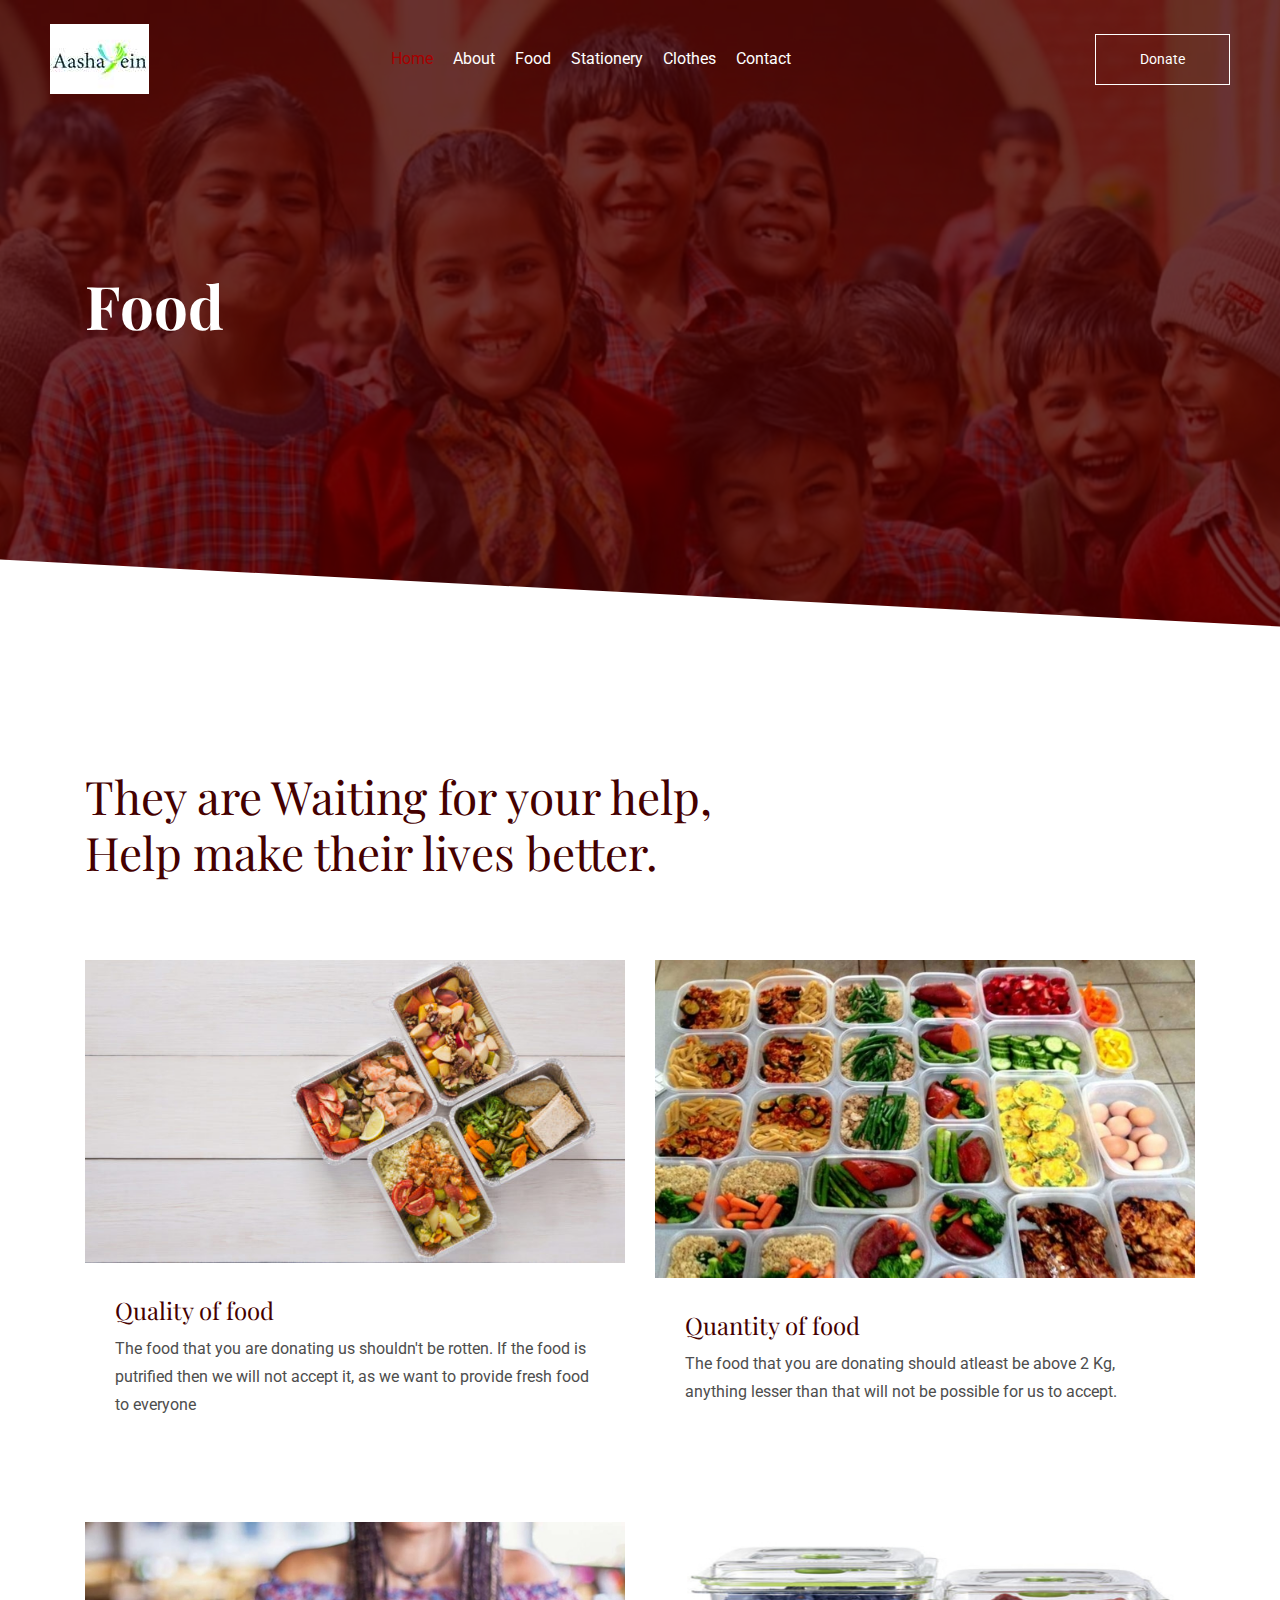
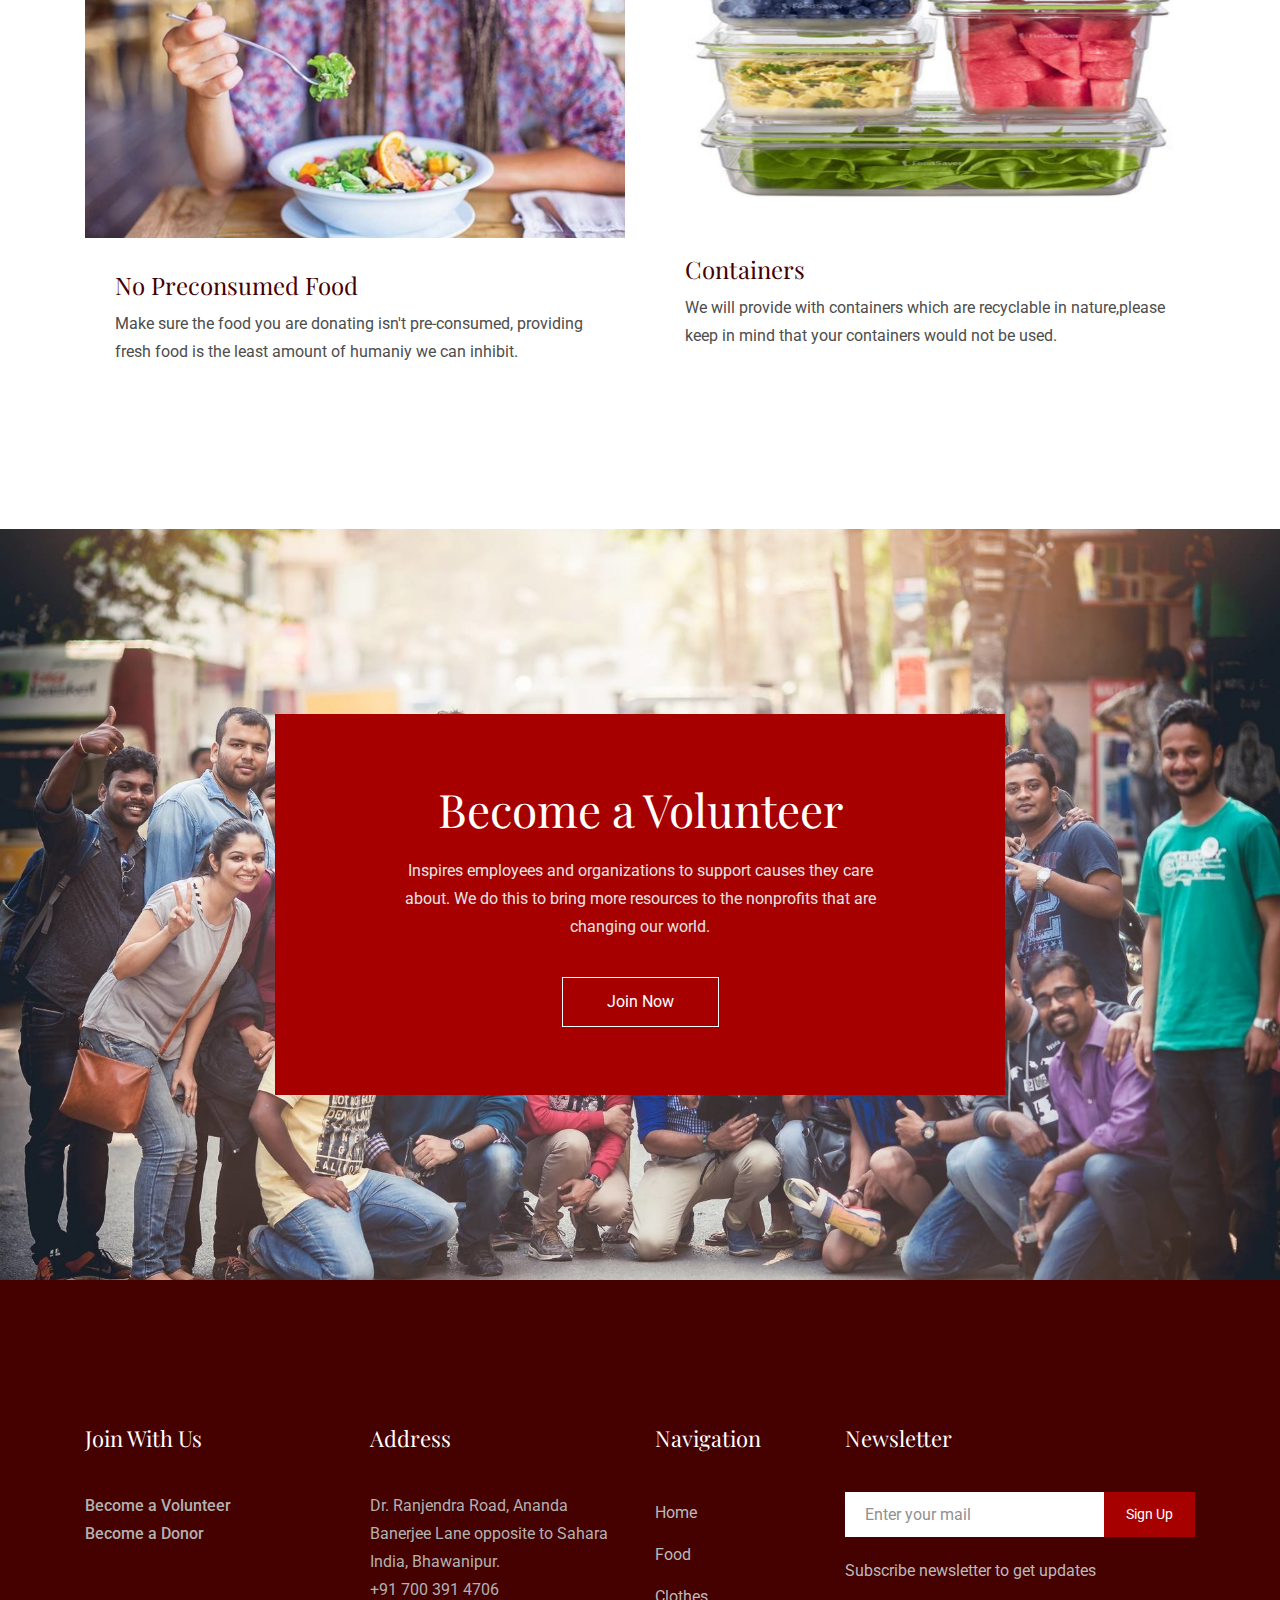
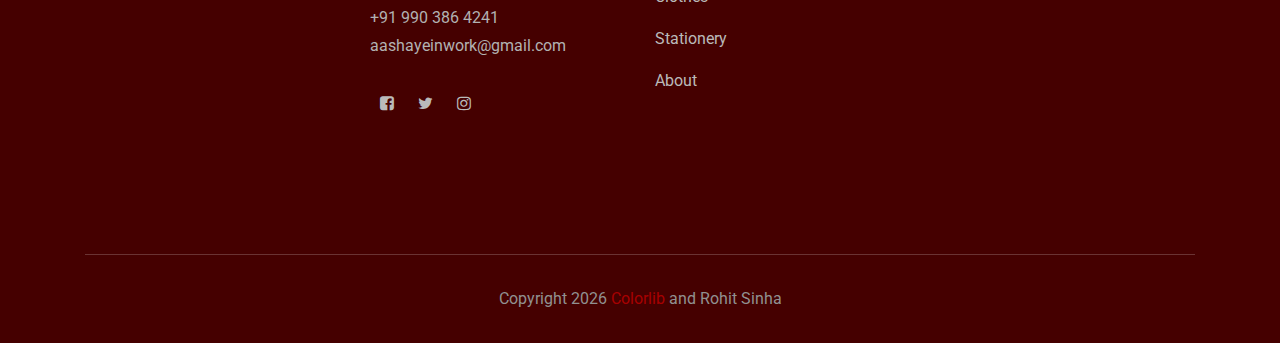
<file: causes.html>
<!doctype html>
<html class="no-js" lang="zxx">

<head>
    <meta charset="utf-8">
    <meta http-equiv="x-ua-compatible" content="ie=edge">
    <title>Aashayein</title>
    <meta name="description" content="">
    <meta name="viewport" content="width=device-width, initial-scale=1">

    <!-- <link rel="manifest" href="site.webmanifest"> -->
    <link rel="shortcut icon" type="image/x-icon" href="img/favicon.png">
    <!-- Place favicon.ico in the root directory -->

    <!-- CSS here -->
    <link rel="stylesheet" href="css/bootstrap.min.css">
    <link rel="stylesheet" href="css/owl.carousel.min.css">
    <link rel="stylesheet" href="css/magnific-popup.css">
    <link rel="stylesheet" href="css/font-awesome.min.css">
    <link rel="stylesheet" href="css/themify-icons.css">
    <link rel="stylesheet" href="css/nice-select.css">
    <link rel="stylesheet" href="css/flaticon.css">
    <link rel="stylesheet" href="css/animate.css">
    <link rel="stylesheet" href="css/slicknav.css">
    <link rel="stylesheet" href="css/style.css">
    <link rel="stylesheet" href="css/modal.css">
    <script src="https://ajax.googleapis.com/ajax/libs/jquery/3.3.1/jquery.min.js"></script>
    <script src="https://maxcdn.bootstrapcdn.com/bootstrap/3.3.7/js/bootstrap.min.js"></script>
    <script src="js/modal.js"></script>
    <!-- <link rel="stylesheet" href="css/responsive.css"> -->
</head>

<body>
    <!--[if lte IE 9]>
            <p class="browserupgrade">You are using an <strong>outdated</strong> browser. Please <a href="https://browsehappy.com/">upgrade your browser</a> to improve your experience and security.</p>
        <![endif]-->

    <!-- header-start -->
    <header>
        <div class="header-area ">
            <div id="sticky-header" class="main-header-area">
                <div class="container-fluid p-0">
                    <div class="row align-items-center justify-content-between no-gutters">
                        <div class="col-xl-2 col-lg-2">
                            <div class="logo-img">
                                <a href="index.html">
                                    <img src="img/logo.jpg" alt="">
                                </a>
                            </div>
                        </div>
                        <div class="col-xl-7 col-lg-7">
                            <div class="main-menu  d-none d-lg-block">
                                <nav>
                                    <ul id="navigation">
                                        <li><a class="active" href="index.html">home</a></li>
                                        <li><a href="about.html">About</a></li>
                                        <li><a href="causes.html">Food</a></li>
                                        <li><a href="impact.html">Stationery</a></li>
                                        <li><a href="elements.html">Clothes</a></li>
                                        <li><a href="contact.html">Contact</a></li>
                                    </ul>
                                </nav>
                            </div>
                        </div>
                        <div class="col-xl-3 col-lg-3 d-none d-lg-block">
                            <div class="donate_now">
                                <!--a href="#" class="boxed-btn">Donate Now</a-->
                                <div id="modal-container">
                                    <div class="modal-background">
                                        <div class="modal">
                                                <div class="single_sidebar_widget newsletter_widget">
                                                        <h3 class="widget_title">Donation Amount</h3>
                                                        <br>
                                                        <form action="#">
                                                            <div class="form-group">
        
                                                                    <input type="text" class="form-control" onfocus="this.placeholder = ''"
                                                                    onblur="this.placeholder = 'Enter Name'" placeholder='Enter Name' required>
                                                                    <br>
                                                                    <input type="email" class="form-control" onfocus="this.placeholder = ''"
                                                                    onblur="this.placeholder = 'Enter email'" placeholder='Enter email' required>
        
                                                                    <br>
                                                                <input type="email" class="form-control" onfocus="this.placeholder = ''"
                                                                    onblur="this.placeholder = 'Enter Amount'" placeholder='Enter Amount' required>
                                                            </div>
                                                            <button class="button rounded-0 primary-bg text-white w-100 btn_1 boxed-btn"
                                                                type="submit">Donate</button>
                                                        </form>
                                                    </div>
                                            <svg class="modal-svg" xmlns="http://www.w3.org/2000/svg" width="100%"
                                                height="100%" preserveAspectRatio="none">
                                                <rect x="0" y="0" fill="none" width="226" height="162" rx="3" ry="3">
                                                </rect>
                                            </svg>
                                        </div>
                                    </div>
                                </div>
                                <div class="buttons">
                                    <!--button id="one" class="button">Unfolding</button>
                                          <button id="two" class="button">Revealing</button>
                                          <button id="three" class="button">Uncovering</button>
                                          <button id="four" class="button">Blow Up</button><br>
                                          <button id="five" class="button">Meep Meep</button-->
                                    <a href="#" id="one" class="button boxed-btn">Donate</a>
                                    <!--button id="seven" class="button">Bond</button-->
                                </div>
                            </div>
                        </div>
                        <div class="col-12">
                            <div class="mobile_menu d-block d-lg-none"></div>
                        </div>
                    </div>
                </div>
            </div>
        </div>
    </header>
    <!-- header-end -->

    <!-- breadcam_area_start -->
    <div class="breadcam_area bradcam_bg">
        <div class="container">
            <div class="row">
                <div class="col-xl-12">
                    <div class="breadcam_text">
                        <h3>Food</h3>
                    </div>
                </div>
            </div>
        </div>
    </div>
    <!-- breadcam_area_end -->
    <!-- help_area_start -->
    <div class="help_area help_area_page ">
        <div class="container">
            <div class="row align-items-center">
                <div class="col-xl-12">
                    <div class="help_info">
                        <div class="section_title mb-80">
                            <h3>
                                They are Waiting for your help, <br>
                                Help make their lives better.
                            </h3>
                        </div>
                    </div>
                </div>
            </div>
            <div class="row">
                <div class="col-xl-6 col-lg-6 col-md-6">
                    <div class="single_help_wrap">
                        <div class="thumb">
                            <img src="img/help/fresh_food.jpg" alt="">
                        </div>
                        <div class="help_content">
                            <h3>Quality of food </h3>
                            <p>The food that you are donating us shouldn't be rotten. If the food 
                                is putrified then we will not accept it, as we want to provide fresh food
                                to everyone
                            </p>
                        </div>
                    </div>
                </div>
                <div class="col-xl-6 col-lg-6 col-md-6">
                    <div class="single_help_wrap">
                        <div class="thumb">
                            <img src="img/help/quantity.jpg" alt="">
                        </div>
                        <div class="help_content">
                            <h3>Quantity of food</h3>
                            <p>The food that you are donating should atleast be above 2 Kg, anything lesser
                                than that will not be possible for us to accept.
                            </p>
                        </div>
                    </div>
                </div>
                <div class="col-xl-6 col-lg-6 col-md-6">
                    <div class="single_help_wrap">
                        <div class="thumb">
                            <img src="img/help/nopreconsumed.jpg" alt="">
                        </div>
                        <div class="help_content">
                            <h3>No Preconsumed Food</h3>
                            <p>Make sure the food you are donating isn't pre-consumed, providing fresh food
                                is the least amount of humaniy we can inhibit.
                            </p>
                        </div>
                    </div>
                </div>
                <div class="col-xl-6 col-lg-6 col-md-6">
                    <div class="single_help_wrap">
                        <div class="thumb">
                            <img src="img/help/container.jpg" alt="">
                        </div>
                        <div class="help_content">
                            <h3>Containers</h3>
                            <p>We will provide with containers which are recyclable in nature,please keep
                                in mind that your containers would not be used.
                            </p>
                        </div>
                    </div>
                </div>
            </div>
        </div>
    </div>
    <!-- help_area_end -->

    <!-- become_volunter_start -->
    <div class="become_volunter volunter_bg_1">
        <div class="container">
            <div class="row">
                <div class="col-xl-8 offset-xl-2 col-md-10 offset-md-1">
                    <div class="volunter_text text-center">
                        <h3>Become a Volunteer</h3>
                        <p>Inspires employees and organizations to support causes they care <br>
                            about. We do this to bring more resources to the nonprofits that are
                            changing our world.</p>
                        <a class="boxed-btn4" href="#">Join Now</a>
                    </div>
                </div>
            </div>
        </div>
    </div>
    <!-- become_volunter_end -->
    <footer class="footer">
        <div class="footer_top">
            <div class="container">
                <div class="row">
                    <div class="col-xl-3 col-md-6 col-lg-3">
                        <div class="footer_widget">
                            <h3 class="footer_title">
                                Join With Us
                            </h3>
                            <p class="footer_text doanar"> <a class="first" href="#">Become a Volunteer</a> <br><a
                                    href="#">Become a Donor</a></p>

                        </div>
                    </div>
                    <div class="col-xl-3 col-md-6 col-lg-3">
                        <div class="footer_widget">
                            <h3 class="footer_title">
                                address
                            </h3>
                            <p class="footer_text">Dr. Ranjendra Road, Ananda Banerjee Lane
                                    opposite to Sahara India, Bhawanipur.<br>
                                    +91 700 391 4706  <br>+91 990 386 4241 <br>
                                    <a class="domain" href="#">aashayeinwork@gmail.com</a></p>
                            <div class="socail_links">
                                <ul>
                                    <li>
                                        <a href="#">
                                            <i class="fa fa-facebook-square"></i>
                                        </a>
                                    </li>
                                    <li>
                                        <a href="#">
                                            <i class="fa fa-twitter"></i>
                                        </a>
                                    </li>
                                    <li>
                                        <a href="#">
                                            <i class="fa fa-instagram"></i>
                                        </a>
                                    </li>
                                </ul>
                            </div>
                        </div>
                    </div>
                    <div class="col-xl-2 col-md-6 col-lg-2">
                        <div class="footer_widget">
                            <h3 class="footer_title">
                                Navigation
                            </h3>
                            <ul>
                                    <li><a href="index.html">Home</a></li>
                                    <li><a href="causes.html">Food</a></li>
                                    <li><a href="elements.html">Clothes</a></li>
                                    <li><a href="impact.html">Stationery</a></li>
                                    <li><a href="about.html">About</a></li>
                            </ul>
                        </div>
                    </div>
                    <div class="col-xl-4 col-md-6 col-lg-4">
                        <div class="footer_widget">
                            <h3 class="footer_title">
                                Newsletter
                            </h3>
                            <form action="#" class="newsletter_form">
                                <input type="text" placeholder="Enter your mail">
                                <button type="submit">Sign Up</button>
                            </form>
                            <p class="newsletter_text">Subscribe newsletter to get updates</p>
                        </div>
                    </div>
                </div>
            </div>
        </div>
        <div class="copy-right_text">
            <div class="container">
                <div class="footer_border"></div>
                <div class="row">
                    <div class="col-xl-12">
                        <p class="copy_right text-center">
                            Copyright
                            <script>document.write(new Date().getFullYear());</script> <a href="https://colorlib.com"
                                target="_blank">Colorlib</a> and Rohit Sinha
                        </p>
                    </div>
                </div>
            </div>
        </div>
    </footer>
    <!-- JS here -->
    <script src="js/vendor/modernizr-3.5.0.min.js"></script>
    <script src="js/vendor/jquery-1.12.4.min.js"></script>
    <script src="js/popper.min.js"></script>
    <script src="js/bootstrap.min.js"></script>
    <script src="js/owl.carousel.min.js"></script>
    <script src="js/isotope.pkgd.min.js"></script>
    <script src="js/ajax-form.js"></script>
    <script src="js/waypoints.min.js"></script>
    <script src="js/jquery.counterup.min.js"></script>
    <script src="js/imagesloaded.pkgd.min.js"></script>
    <script src="js/scrollIt.js"></script>
    <script src="js/jquery.scrollUp.min.js"></script>
    <script src="js/wow.min.js"></script>
    <script src="js/nice-select.min.js"></script>
    <script src="js/jquery.slicknav.min.js"></script>
    <script src="js/jquery.magnific-popup.min.js"></script>
    <script src="js/plugins.js"></script>

    <!--contact js-->
    <script src="js/contact.js"></script>
    <script src="js/jquery.ajaxchimp.min.js"></script>
    <script src="js/jquery.form.js"></script>
    <script src="js/jquery.validate.min.js"></script>
    <script src="js/mail-script.js"></script>

    <script src="js/main.js"></script>

</body>

</html>
</file>
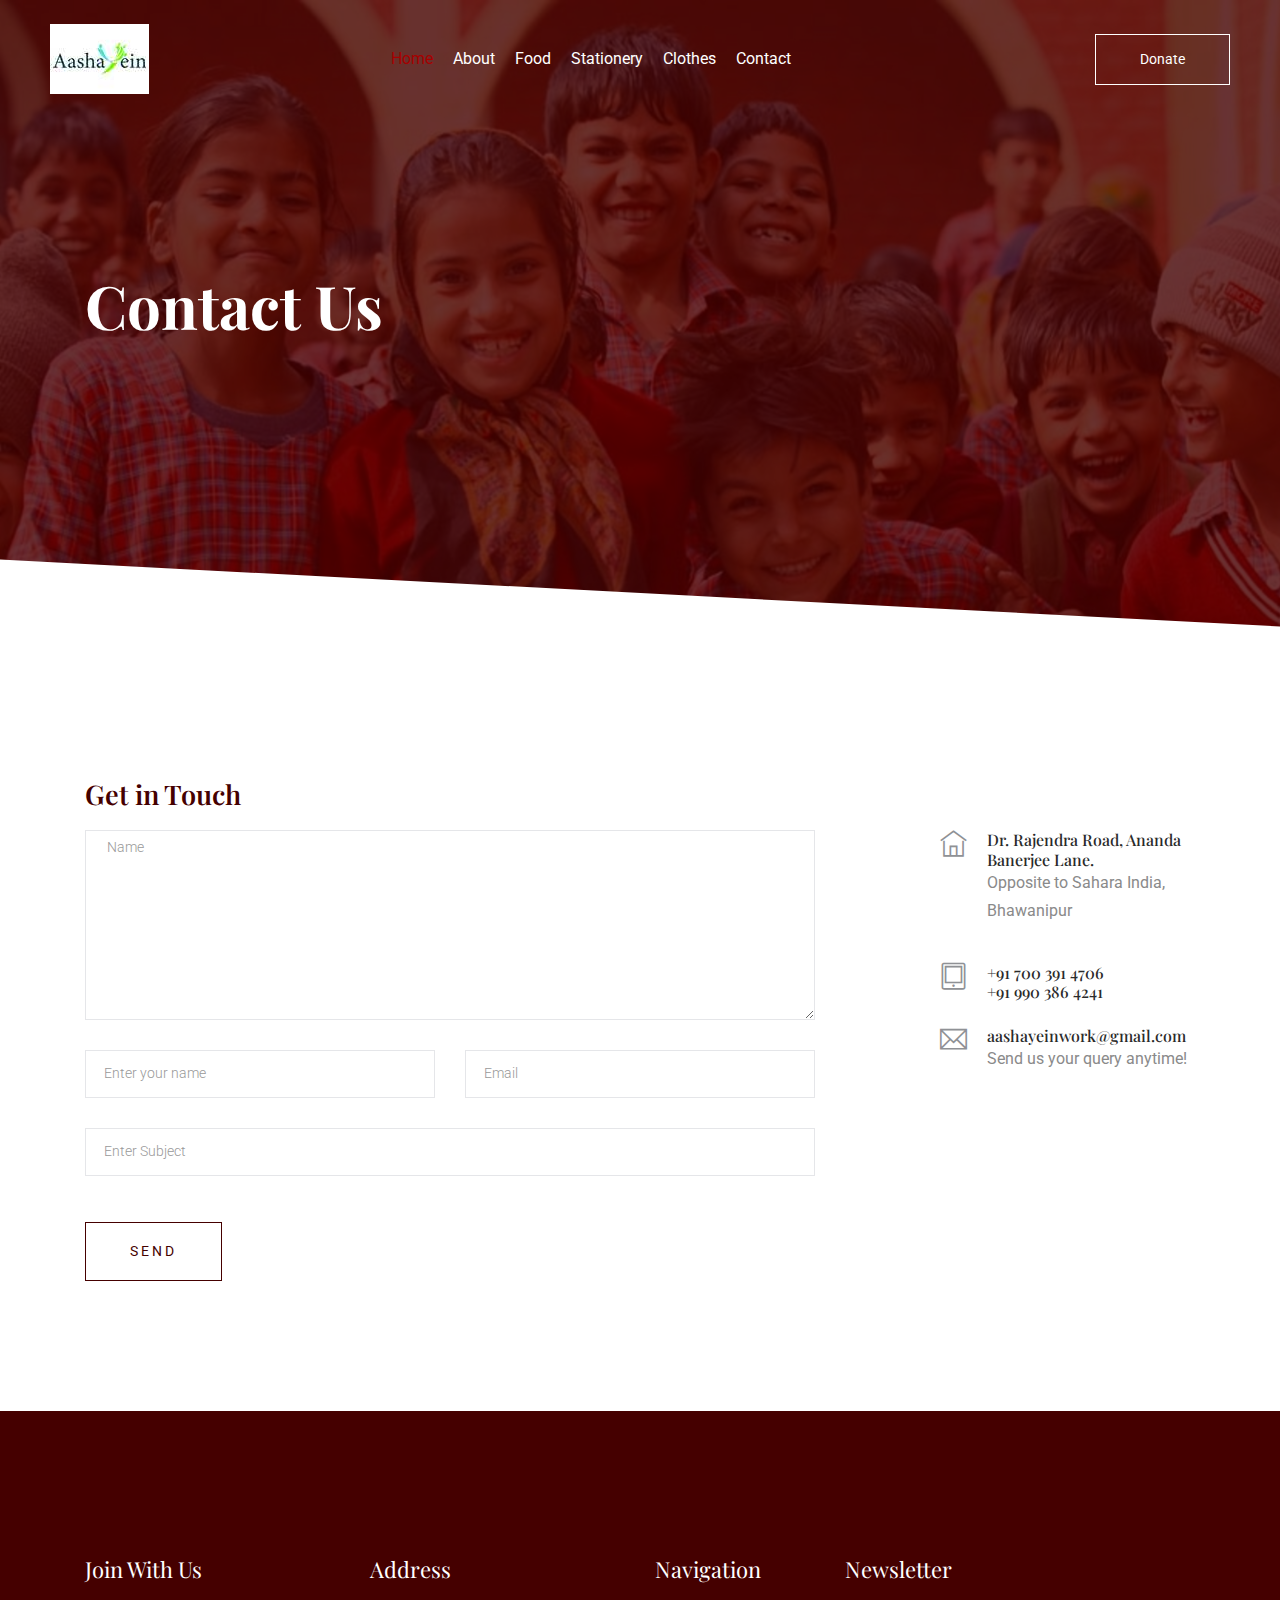
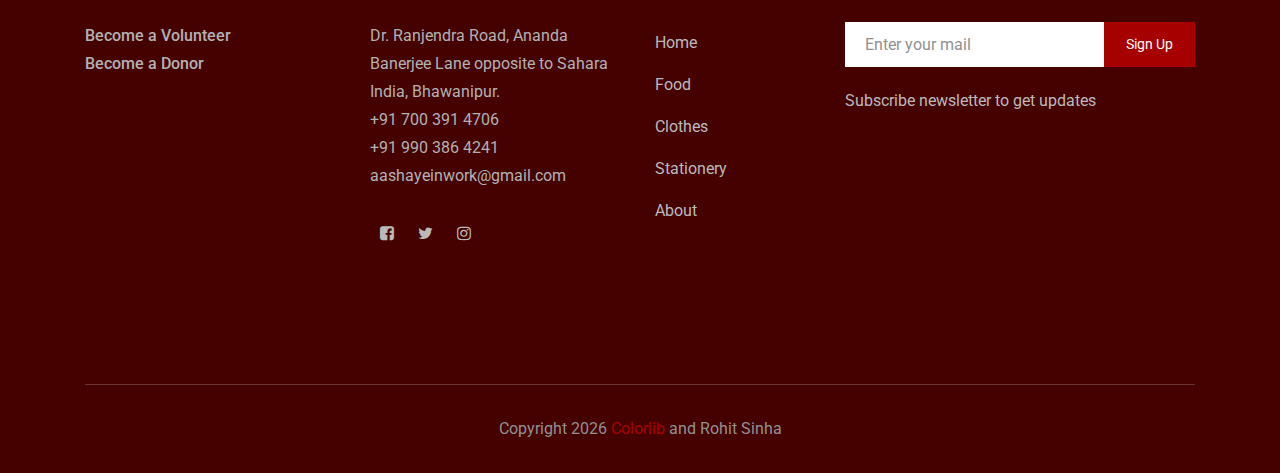
<file: contact.html>
<!doctype html>
<html class="no-js" lang="zxx">

<head>
    <meta charset="utf-8">
    <meta http-equiv="x-ua-compatible" content="ie=edge">
    <title>Aashayein</title>
    <meta name="description" content="">
    <meta name="viewport" content="width=device-width, initial-scale=1">

    <!-- <link rel="manifest" href="site.webmanifest"> -->
    <link rel="shortcut icon" type="image/x-icon" href="img/favicon.png">
    <!-- Place favicon.ico in the root directory -->

    <!-- CSS here -->
    <link rel="stylesheet" href="css/bootstrap.min.css">
    <link rel="stylesheet" href="css/owl.carousel.min.css">
    <link rel="stylesheet" href="css/magnific-popup.css">
    <link rel="stylesheet" href="css/font-awesome.min.css">
    <link rel="stylesheet" href="css/themify-icons.css">
    <link rel="stylesheet" href="css/nice-select.css">
    <link rel="stylesheet" href="css/flaticon.css">
    <link rel="stylesheet" href="css/animate.css">
    <link rel="stylesheet" href="css/slicknav.css">
    <link rel="stylesheet" href="css/style.css">
    <link rel="stylesheet" href="css/modal.css">
    <script src="https://ajax.googleapis.com/ajax/libs/jquery/3.3.1/jquery.min.js"></script>
    <script src="https://maxcdn.bootstrapcdn.com/bootstrap/3.3.7/js/bootstrap.min.js"></script>
    <script src="js/modal.js"></script>
    <!-- <link rel="stylesheet" href="css/responsive.css"> -->
</head>

<body>
    <!--[if lte IE 9]>
            <p class="browserupgrade">You are using an <strong>outdated</strong> browser. Please <a href="https://browsehappy.com/">upgrade your browser</a> to improve your experience and security.</p>
        <![endif]-->

    <!-- header-start -->
    <header>
        <div class="header-area ">
            <div id="sticky-header" class="main-header-area">
                <div class="container-fluid p-0">
                    <div class="row align-items-center justify-content-between no-gutters">
                        <div class="col-xl-2 col-lg-2">
                            <div class="logo-img">
                                <a href="index.html">
                                    <img src="img/logo.jpg" alt="">
                                </a>
                            </div>
                        </div>
                        <div class="col-xl-7 col-lg-7">
                            <div class="main-menu  d-none d-lg-block">
                                <nav>
                                    <ul id="navigation">
                                        <li><a class="active" href="index.html">home</a></li>
                                        <li><a href="about.html">About</a></li>
                                        <li><a href="causes.html">Food</a></li>
                                        <li><a href="impact.html">Stationery</a></li>
                                        <li><a href="impact.html">Clothes</a></li>
                                        <li><a href="contact.html">Contact</a></li>
                                    </ul>
                                </nav>
                            </div>
                        </div>
                        <div class="col-xl-3 col-lg-3 d-none d-lg-block">
                            <div class="donate_now">
                               <!--a href="#" class="boxed-btn">Donate Now</a-->
                               <div id="modal-container">
                                <div class="modal-background">
                                    <div class="modal">
                                            <div class="single_sidebar_widget newsletter_widget">
                                                    <h3 class="widget_title">Donation Amount</h3>
                                                    <br>
                                                    <form action="#">
                                                        <div class="form-group">
    
                                                                <input type="text" class="form-control" onfocus="this.placeholder = ''"
                                                                onblur="this.placeholder = 'Enter Name'" placeholder='Enter Name' required>
                                                                <br>
                                                                <input type="email" class="form-control" onfocus="this.placeholder = ''"
                                                                onblur="this.placeholder = 'Enter email'" placeholder='Enter email' required>
    
                                                                <br>
                                                            <input type="email" class="form-control" onfocus="this.placeholder = ''"
                                                                onblur="this.placeholder = 'Enter Amount'" placeholder='Enter Amount' required>
                                                        </div>
                                                        <button class="button rounded-0 primary-bg text-white w-100 btn_1 boxed-btn"
                                                            type="submit">Donate</button>
                                                    </form>
                                                </div>
                                        <svg class="modal-svg" xmlns="http://www.w3.org/2000/svg" width="100%"
                                            height="100%" preserveAspectRatio="none">
                                            <rect x="0" y="0" fill="none" width="226" height="162" rx="3" ry="3">
                                            </rect>
                                        </svg>
                                    </div>
                                </div>
                            </div>
                            <div class="buttons">
                                <!--button id="one" class="button">Unfolding</button>
                                      <button id="two" class="button">Revealing</button>
                                      <button id="three" class="button">Uncovering</button>
                                      <button id="four" class="button">Blow Up</button><br>
                                      <button id="five" class="button">Meep Meep</button-->
                                <a href="#" id="one" class="button boxed-btn">Donate</a>
                                <!--button id="seven" class="button">Bond</button-->
                            </div>
                            </div>
                        </div>
                        <div class="col-12">
                            <div class="mobile_menu d-block d-lg-none"></div>
                        </div>
                    </div>
                </div>
            </div>
        </div>
    </header>
    <!-- header-end -->
   
    <!-- breadcam_area_start -->
    <div class="breadcam_area bradcam_bg">
        <div class="container">
            <div class="row">
                <div class="col-xl-12">
                    <div class="breadcam_text">
                        <h3>Contact Us</h3>
                    </div>
                </div>
            </div>
        </div>
    </div>
    <!-- breadcam_area_end -->

    <!-- ================ contact section start ================= -->
    <section class="contact-section">
            <div class="container">
                <div class="row">
                    <div class="col-12">
                        <h2 class="contact-title">Get in Touch</h2>
                    </div>
                    <div class="col-lg-8">
                        <form class="form-contact contact_form" action="contact_process.php" method="post" id="contactForm" novalidate="novalidate">
                            <div class="row">
                                <div class="col-12">
                                    <div class="form-group">
                                        <textarea class="form-control w-100" name="message" id="message" cols="30" rows="9" onfocus="this.placeholder = ''" onblur="this.placeholder = 'Enter Message'" placeholder=" Name"></textarea>
                                    </div>
                                </div>
                                <div class="col-sm-6">
                                    <div class="form-group">
                                        <input class="form-control valid" name="name" id="name" type="text" onfocus="this.placeholder = ''" onblur="this.placeholder = 'Enter your name'" placeholder="Enter your name">
                                    </div>
                                </div>
                                <div class="col-sm-6">
                                    <div class="form-group">
                                        <input class="form-control valid" name="email" id="email" type="email" onfocus="this.placeholder = ''" onblur="this.placeholder = 'Enter email address'" placeholder="Email">
                                    </div>
                                </div>
                                <div class="col-12">
                                    <div class="form-group">
                                        <input class="form-control" name="subject" id="subject" type="text" onfocus="this.placeholder = ''" onblur="this.placeholder = 'Enter Subject'" placeholder="Enter Subject">
                                    </div>
                                </div>
                            </div>
                            <div class="form-group mt-3">
                                <button type="submit" class="button button-contactForm boxed-btn">Send</button>
                            </div>
                        </form>
                    </div>
                    <div class="col-lg-3 offset-lg-1">
                        <div class="media contact-info">
                            <span class="contact-info__icon"><i class="ti-home"></i></span>
                            <div class="media-body">
                                <h3>Dr. Rajendra Road, Ananda Banerjee Lane.</h3>
                                <p>Opposite to Sahara India, Bhawanipur</p>
                            </div>
                        </div>
                        <div class="media contact-info">
                            <span class="contact-info__icon"><i class="ti-tablet"></i></span>
                            <div class="media-body">
                                <h3>+91 700 391 4706</h3>
                                <h3>+91 990 386 4241</h3>
                            </div>
                        </div>
                        <div class="media contact-info">
                            <span class="contact-info__icon"><i class="ti-email"></i></span>
                            <div class="media-body">
                                <h3>aashayeinwork@gmail.com</h3>
                                <p>Send us your query anytime!</p>
                            </div>
                        </div>
                    </div>
                </div>
            </div>
        </section>
    <!-- ================ contact section end ================= -->
    
    <!-- footer_start -->
    <footer class="footer">
            <div class="footer_top">
                <div class="container">
                    <div class="row">
                        <div class="col-xl-3 col-md-6 col-lg-3">
                            <div class="footer_widget">
                                <h3 class="footer_title">
                                    Join With Us
                                </h3>
                                <p class="footer_text doanar"> <a class="first" href="#">Become a Volunteer</a> <br><a
                                        href="#">Become a Donor</a></p>
    
                            </div>
                        </div>
                        <div class="col-xl-3 col-md-6 col-lg-3">
                            <div class="footer_widget">
                                <h3 class="footer_title">
                                    address
                                </h3>
                                <p class="footer_text">Dr. Ranjendra Road, Ananda Banerjee Lane
                                        opposite to Sahara India, Bhawanipur.<br>
                                        +91 700 391 4706  <br>+91 990 386 4241 <br>
                                        <a class="domain" href="#">aashayeinwork@gmail.com</a></p>
                                <div class="socail_links">
                                    <ul>
                                        <li>
                                            <a href="#">
                                                <i class="fa fa-facebook-square"></i>
                                            </a>
                                        </li>
                                        <li>
                                            <a href="#">
                                                <i class="fa fa-twitter"></i>
                                            </a>
                                        </li>
                                        <li>
                                            <a href="#">
                                                <i class="fa fa-instagram"></i>
                                            </a>
                                        </li>
                                    </ul>
                                </div>
                            </div>
                        </div>
                        <div class="col-xl-2 col-md-6 col-lg-2">
                            <div class="footer_widget">
                                <h3 class="footer_title">
                                    Navigation
                                </h3>
                                <ul>
                                        <li><a href="index.html">Home</a></li>
                                        <li><a href="causes.html">Food</a></li>
                                        <li><a href="elements.html">Clothes</a></li>
                                        <li><a href="impact.html">Stationery</a></li>
                                        <li><a href="about.html">About</a></li>
                                </ul>
                            </div>
                        </div>
                        <div class="col-xl-4 col-md-6 col-lg-4">
                            <div class="footer_widget">
                                <h3 class="footer_title">
                                    Newsletter
                                </h3>
                                <form action="#" class="newsletter_form">
                                    <input type="text" placeholder="Enter your mail">
                                    <button type="submit">Sign Up</button>
                                </form>
                                <p class="newsletter_text">Subscribe newsletter to get updates</p>
                            </div>
                        </div>
                    </div>
                </div>
            </div>
            <div class="copy-right_text">
                <div class="container">
                    <div class="footer_border"></div>
                    <div class="row">
                        <div class="col-xl-12">
                            <p class="copy_right text-center">
                                Copyright
                            <script>document.write(new Date().getFullYear());</script> <a
                                href="https://colorlib.com" target="_blank">Colorlib</a> and Rohit Sinha
                            </p>
                        </div>
                    </div>
                </div>
            </div>
        </footer>
        <!-- footer_end -->
        
        <!-- JS here -->
        <script src="js/vendor/modernizr-3.5.0.min.js"></script>
        <script src="js/vendor/jquery-1.12.4.min.js"></script>
        <script src="js/popper.min.js"></script>
        <script src="js/bootstrap.min.js"></script>
        <script src="js/owl.carousel.min.js"></script>
        <script src="js/isotope.pkgd.min.js"></script>
        <script src="js/ajax-form.js"></script>
        <script src="js/waypoints.min.js"></script>
        <script src="js/jquery.counterup.min.js"></script>
        <script src="js/imagesloaded.pkgd.min.js"></script>
        <script src="js/scrollIt.js"></script>
        <script src="js/jquery.scrollUp.min.js"></script>
        <script src="js/wow.min.js"></script>
        <script src="js/nice-select.min.js"></script>
        <script src="js/jquery.slicknav.min.js"></script>
        <script src="js/jquery.magnific-popup.min.js"></script>
        <script src="js/plugins.js"></script>
    
        <!--contact js-->
        <script src="js/contact.js"></script>
        <script src="js/jquery.ajaxchimp.min.js"></script>
        <script src="js/jquery.form.js"></script>
        <script src="js/jquery.validate.min.js"></script>
        <script src="js/mail-script.js"></script>
    
        <script src="js/main.js"></script>
    
    </body>
    
    </html>
</file>
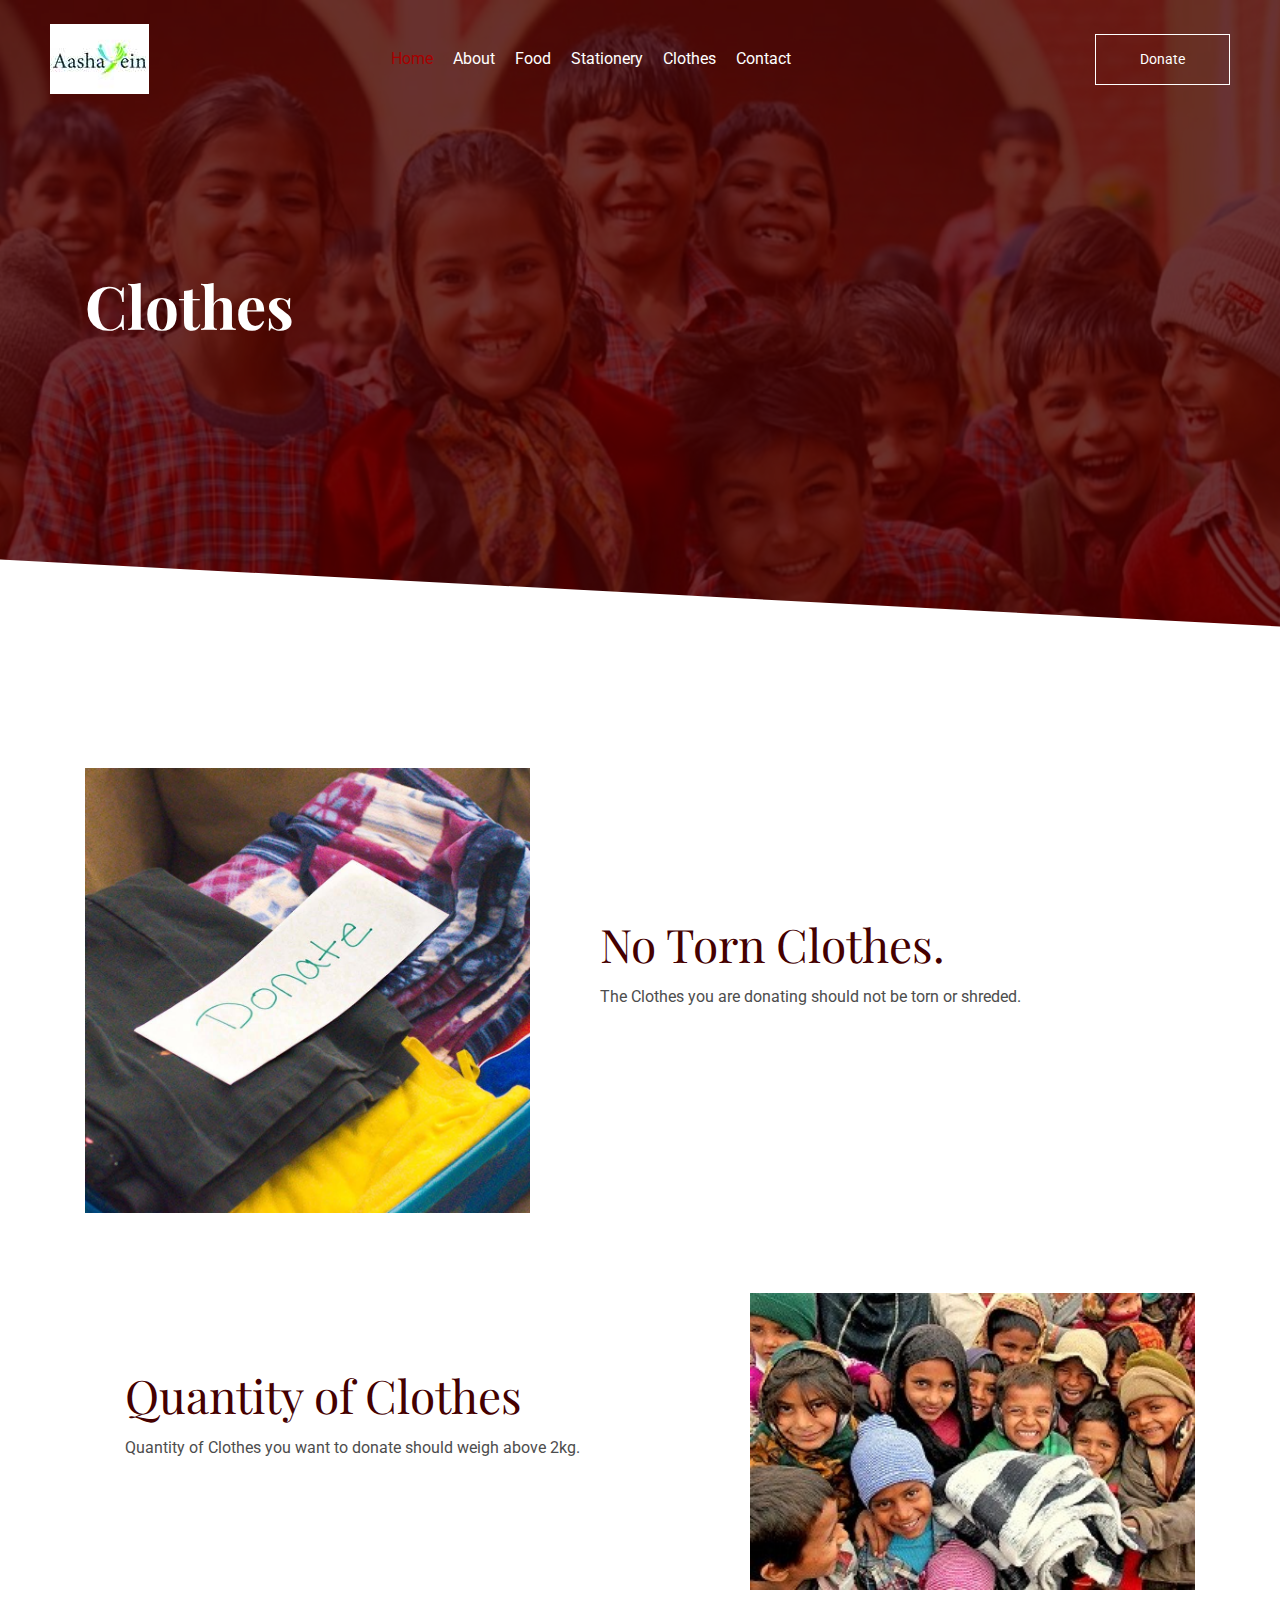
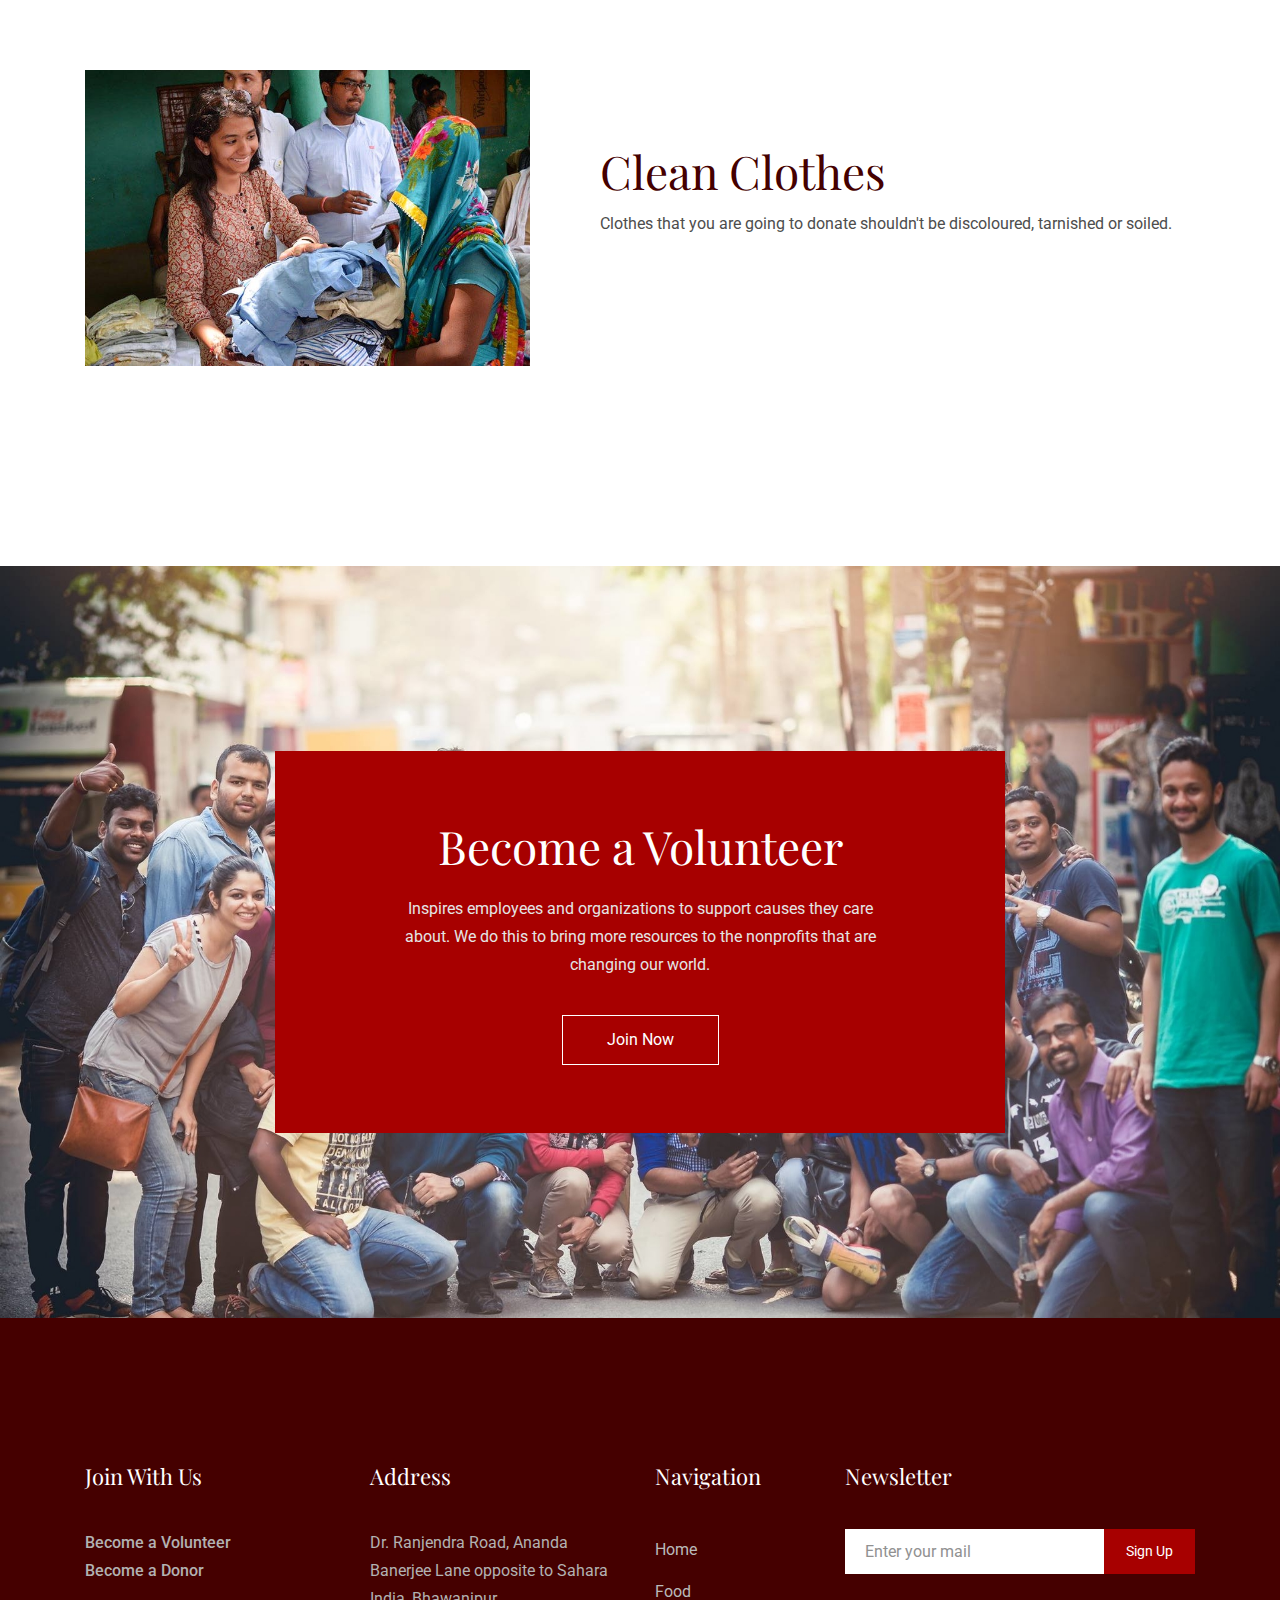
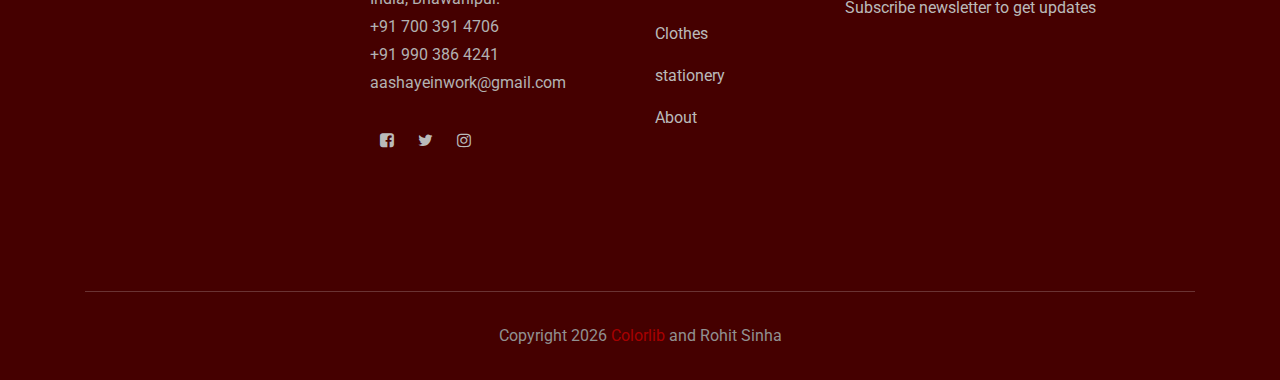
<file: elements.html>
<!doctype html>
<html class="no-js" lang="zxx">

<head>
    <meta charset="utf-8">
    <meta http-equiv="x-ua-compatible" content="ie=edge">
    <title>Aashayein</title>
    <meta name="description" content="">
    <meta name="viewport" content="width=device-width, initial-scale=1">

    <!-- <link rel="manifest" href="site.webmanifest"> -->
    <link rel="shortcut icon" type="image/x-icon" href="img/favicon.png">
    <!-- Place favicon.ico in the root directory -->

    <!-- CSS here -->
    <link rel="stylesheet" href="css/bootstrap.min.css">
    <link rel="stylesheet" href="css/owl.carousel.min.css">
    <link rel="stylesheet" href="css/magnific-popup.css">
    <link rel="stylesheet" href="css/font-awesome.min.css">
    <link rel="stylesheet" href="css/themify-icons.css">
    <link rel="stylesheet" href="css/nice-select.css">
    <link rel="stylesheet" href="css/flaticon.css">
    <link rel="stylesheet" href="css/animate.css">
    <link rel="stylesheet" href="css/slicknav.css">
	<link rel="stylesheet" href="css/style.css">
	<link rel="stylesheet" href="css/modal.css">
    <script src="https://ajax.googleapis.com/ajax/libs/jquery/3.3.1/jquery.min.js"></script>
    <script src="https://maxcdn.bootstrapcdn.com/bootstrap/3.3.7/js/bootstrap.min.js"></script>
    <script src="js/modal.js"></script>
    <!-- <link rel="stylesheet" href="css/responsive.css"> -->
</head>

<body>
    <!--[if lte IE 9]>
            <p class="browserupgrade">You are using an <strong>outdated</strong> browser. Please <a href="https://browsehappy.com/">upgrade your browser</a> to improve your experience and security.</p>
        <![endif]-->

    <!-- header-start -->
    <header>
        <div class="header-area ">
            <div id="sticky-header" class="main-header-area">
                <div class="container-fluid p-0">
                    <div class="row align-items-center justify-content-between no-gutters">
                        <div class="col-xl-2 col-lg-2">
                            <div class="logo-img">
                                <a href="index.html">
                                    <img src="img/logo.jpg" alt="">
                                </a>
                            </div>
                        </div>
                        <div class="col-xl-7 col-lg-7">
                            <div class="main-menu  d-none d-lg-block">
                                <nav>
                                    <ul id="navigation">
                                        <li><a class="active" href="index.html">home</a></li>
                                        <li><a href="about.html">About</a></li>
                                        <li><a href="causes.html">Food</a></li>
                                        <li><a href="impact.html">Stationery</a></li>
                                        <li><a href="elements.html">Clothes</a></li>
                                        <li><a href="contact.html">Contact</a></li>
                                    </ul>
                                </nav>
                            </div>
                        </div>
                        <div class="col-xl-3 col-lg-3 d-none d-lg-block">
                            <div class="donate_now">
                                <!--a href="#" class="boxed-btn">Donate Now</a-->
                                <div id="modal-container">
                                    <div class="modal-background">
                                        <div class="modal">
                                                <div class="single_sidebar_widget newsletter_widget">
                                                        <h3 class="widget_title">Donation Amount</h3>
                                                        <br>
                                                        <form action="#">
                                                            <div class="form-group">
        
                                                                    <input type="text" class="form-control" onfocus="this.placeholder = ''"
                                                                    onblur="this.placeholder = 'Enter Name'" placeholder='Enter Name' required>
                                                                    <br>
                                                                    <input type="email" class="form-control" onfocus="this.placeholder = ''"
                                                                    onblur="this.placeholder = 'Enter email'" placeholder='Enter email' required>
        
                                                                    <br>
                                                                <input type="email" class="form-control" onfocus="this.placeholder = ''"
                                                                    onblur="this.placeholder = 'Enter Amount'" placeholder='Enter Amount' required>
                                                            </div>
                                                            <button class="button rounded-0 primary-bg text-white w-100 btn_1 boxed-btn"
                                                                type="submit">Donate</button>
                                                        </form>
                                                    </div>
                                            <svg class="modal-svg" xmlns="http://www.w3.org/2000/svg" width="100%"
                                                height="100%" preserveAspectRatio="none">
                                                <rect x="0" y="0" fill="none" width="226" height="162" rx="3" ry="3">
                                                </rect>
                                            </svg>
                                        </div>
                                    </div>
                                </div>
                                <div class="buttons">
                                    <!--button id="one" class="button">Unfolding</button>
                                          <button id="two" class="button">Revealing</button>
                                          <button id="three" class="button">Uncovering</button>
                                          <button id="four" class="button">Blow Up</button><br>
                                          <button id="five" class="button">Meep Meep</button-->
                                    <a href="#" id="one" class="button boxed-btn">Donate</a>
                                    <!--button id="seven" class="button">Bond</button-->
                                </div>
                            </div>
                        </div>
                        <div class="col-12">
                            <div class="mobile_menu d-block d-lg-none"></div>
                        </div>
                    </div>
                </div>
            </div>
        </div>
    </header>
    <!-- header-end -->

    <!-- breadcam_area_start -->
    <div class="breadcam_area bradcam_bg">
        <div class="container">
            <div class="row">
                <div class="col-xl-12">
                    <div class="breadcam_text">
                        <h3>Clothes</h3>
                    </div>
                </div>
            </div>
        </div>
    </div>
    <!-- breadcam_area_end -->

    <!-- about_area_start -->
    <div class="about_area about_area2">
        <div class="container">
            <div class="row align-items-center mb-80">
                <div class="col-xl-5 col-md-6">
                    <div class="about_thumb">
                        <img src="img/cloths/clean1.jpg" alt="">
                    </div>
                </div>
                <div class="col-xl-7 col-md-6">
                    <div class="about_right padding-left">
                        <div class="section_title">
                            <h3>No Torn Clothes.
                            </h3>
                            <p>The Clothes you are donating should not be torn or shreded.
                            </p>
                        </div>
                    </div>
				</div>
			</div>
			<div class="row align-items-center mb-80">
                <div class="col-xl-7 col-md-6">
                    <div class="about_right padding-left">
                        <div class="section_title">
                            <h3>Quantity of Clothes
                            </h3>
                            <p>Quantity of Clothes you want to donate should weigh above 2kg.
                            </p>
                        </div>
                    </div>
				</div>
				<div class="col-xl-5 col-md-6">
                    <div class="about_thumb">
                        <img src="img/cloths/clean2.jpg" alt="">
                    </div>
                </div>
			</div>
			<div class="row align-items-center mb-80">
                <div class="col-xl-5 col-md-6">
                    <div class="about_thumb">
                        <img src="img/cloths/clean3.jpg" alt="">
                    </div>
                </div>
                <div class="col-xl-7 col-md-6">
                    <div class="about_right padding-left">
                        <div class="section_title">
                            <h3>Clean Clothes
                            </h3>
                            <p>Clothes that you are going to donate shouldn't be discoloured, tarnished or soiled.
                            </p>
                        </div>
                    </div>
				</div>
			</div>
        </div>
    </div>
    <!-- about_area_end -->

    <!-- become_volunter_start -->
    <div class="become_volunter volunter_bg_1">
        <div class="container">
            <div class="row">
                <div class="col-xl-8 offset-xl-2 col-md-10 offset-md-1">
                    <div class="volunter_text text-center">
                        <h3>Become a Volunteer</h3>
                        <p>Inspires employees and organizations to support causes they care <br>
                                about. We do this to bring more resources to the nonprofits that are 
                                changing our world.</p>
                        <a  class="boxed-btn4" href="#">Join Now</a>
                    </div>
                </div>
            </div>
        </div>
    </div>
    <!-- become_volunter_end -->
    <footer class="footer">
            <div class="footer_top">
                <div class="container">
                    <div class="row">
                        <div class="col-xl-3 col-md-6 col-lg-3">
                            <div class="footer_widget">
                                <h3 class="footer_title">
                                     Join With Us
                                </h3>
                                <p class="footer_text doanar"> <a class="first" href="#">Become a Volunteer</a> <br><a href="#">Become a Donor</a></p>
                                
                            </div>
                        </div>
                        <div class="col-xl-3 col-md-6 col-lg-3">
                            <div class="footer_widget">
                                <h3 class="footer_title">
                                        address
                                </h3>
                                <p class="footer_text">Dr. Ranjendra Road, Ananda Banerjee Lane
                                        opposite to Sahara India, Bhawanipur.<br>
                                        +91 700 391 4706  <br>+91 990 386 4241 <br>
                                        <a class="domain" href="#">aashayeinwork@gmail.com</a></p>
                                <div class="socail_links">
                                    <ul>
                                        <li>
                                            <a href="#">
                                                <i class="fa fa-facebook-square"></i>
                                            </a>
                                        </li>
                                        <li>
                                            <a href="#">
                                                <i class="fa fa-twitter"></i>
                                            </a>
                                        </li>
                                        <li>
                                            <a href="#">
                                                <i class="fa fa-instagram"></i>
                                            </a>
                                        </li>
                                    </ul>
                                </div>
                            </div>
                        </div>
                        <div class="col-xl-2 col-md-6 col-lg-2">
                            <div class="footer_widget">
                                <h3 class="footer_title">
                                    Navigation
                                </h3>
                                <ul>
										<li><a href="index.html">Home</a></li>
                                    <li><a href="causes.html">Food</a></li>
                                    <li><a href="elements.html">Clothes</a></li>
                                    <li><a href="impact.html">stationery</a></li>
                                    <li><a href="about.html">About</a></li>
                                </ul>
                            </div>
                        </div>
                        <div class="col-xl-4 col-md-6 col-lg-4">
                            <div class="footer_widget">
                                <h3 class="footer_title">
                                    Newsletter
                                </h3>
                                <form action="#" class="newsletter_form">
                                    <input type="text" placeholder="Enter your mail">
                                    <button type="submit">Sign Up</button>
                                </form>
                                <p class="newsletter_text">Subscribe newsletter to get updates</p>
                            </div>
                        </div>
                    </div>
                </div>
            </div>
            <div class="copy-right_text">
                <div class="container">
                    <div class="footer_border"></div>
                    <div class="row">
                        <div class="col-xl-12">
                            <p class="copy_right text-center">
                                Copyright
                            <script>document.write(new Date().getFullYear());</script> <a
                                href="https://colorlib.com" target="_blank">Colorlib</a> and Rohit Sinha
                            </p>
                        </div>
                    </div>
                </div>
            </div>
        </footer>
    <!-- JS here -->
    <script src="js/vendor/modernizr-3.5.0.min.js"></script>
    <script src="js/vendor/jquery-1.12.4.min.js"></script>
    <script src="js/popper.min.js"></script>
    <script src="js/bootstrap.min.js"></script>
    <script src="js/owl.carousel.min.js"></script>
    <script src="js/isotope.pkgd.min.js"></script>
    <script src="js/ajax-form.js"></script>
    <script src="js/waypoints.min.js"></script>
    <script src="js/jquery.counterup.min.js"></script>
    <script src="js/imagesloaded.pkgd.min.js"></script>
    <script src="js/scrollIt.js"></script>
    <script src="js/jquery.scrollUp.min.js"></script>
    <script src="js/wow.min.js"></script>
    <script src="js/nice-select.min.js"></script>
    <script src="js/jquery.slicknav.min.js"></script>
    <script src="js/jquery.magnific-popup.min.js"></script>
    <script src="js/plugins.js"></script>

    <!--contact js-->
    <script src="js/contact.js"></script>
    <script src="js/jquery.ajaxchimp.min.js"></script>
    <script src="js/jquery.form.js"></script>
    <script src="js/jquery.validate.min.js"></script>
    <script src="js/mail-script.js"></script>

    <script src="js/main.js"></script>

</body>

</html>
</file>
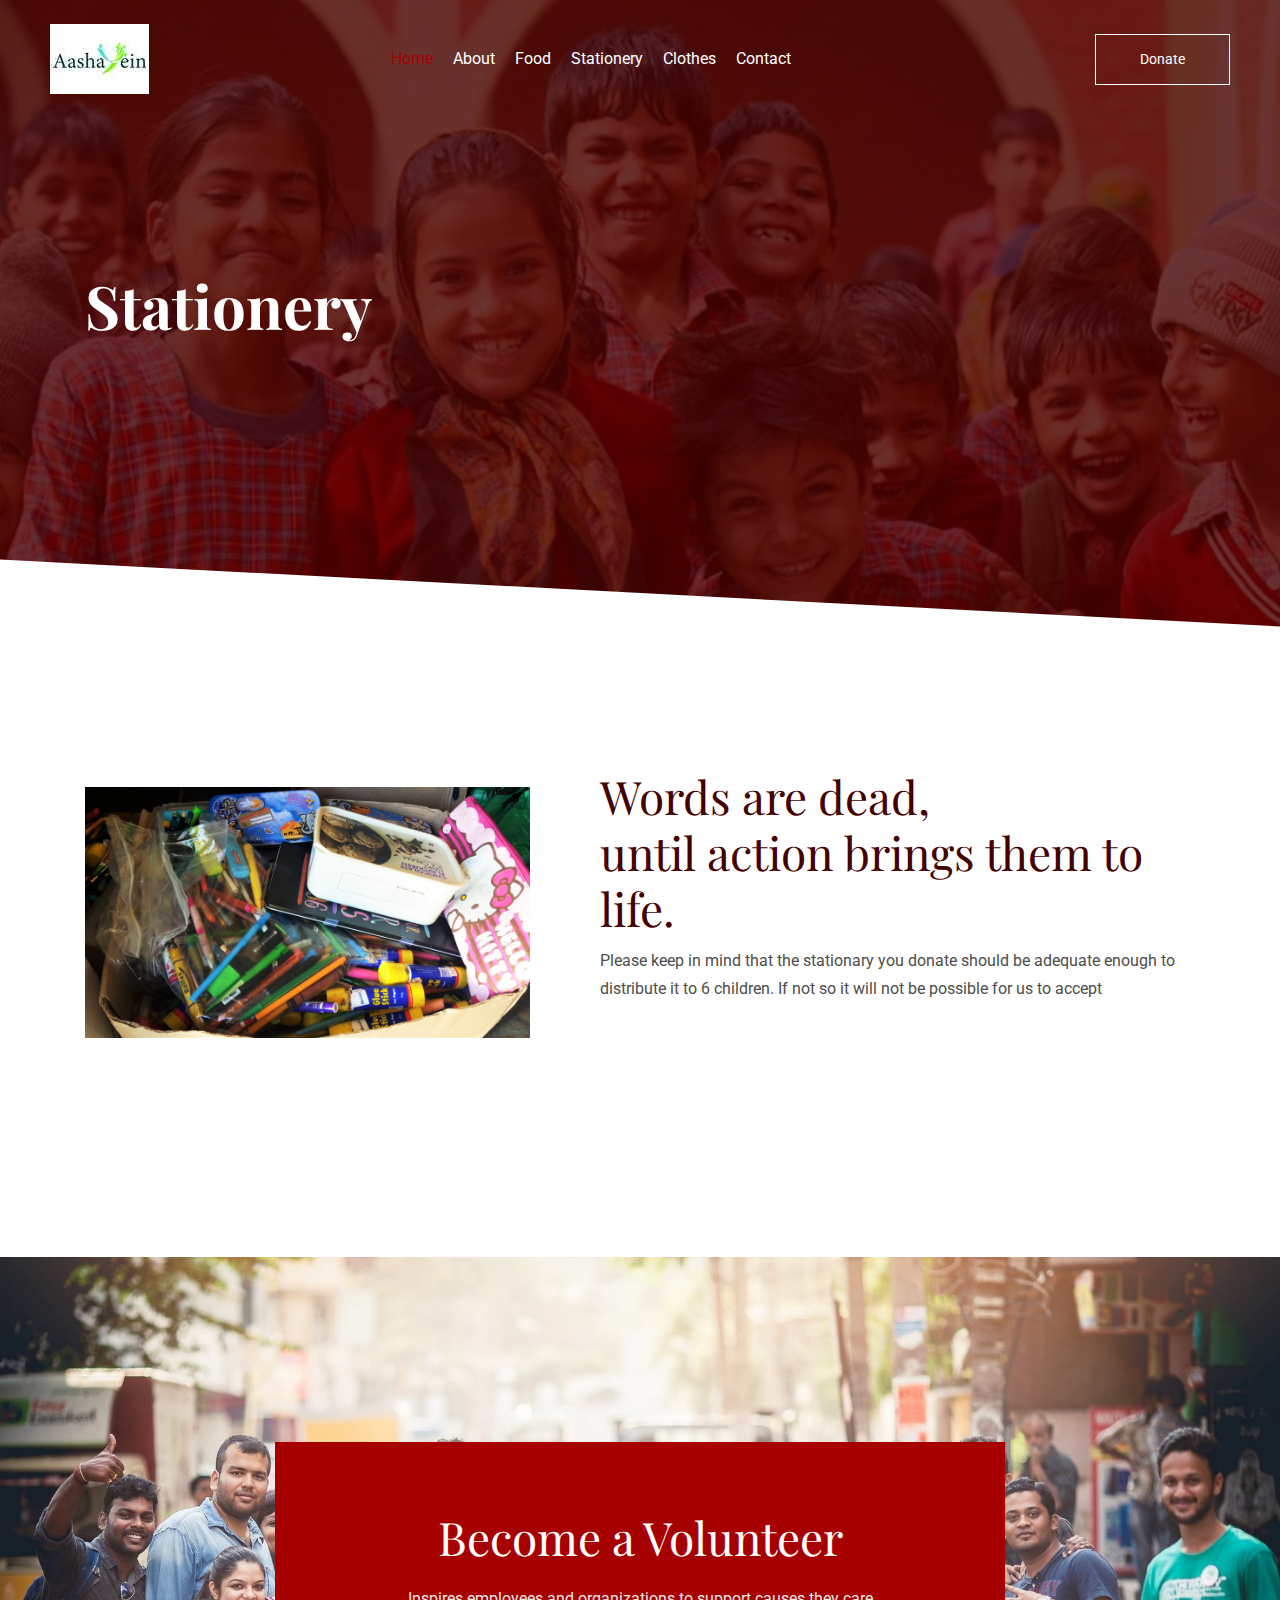
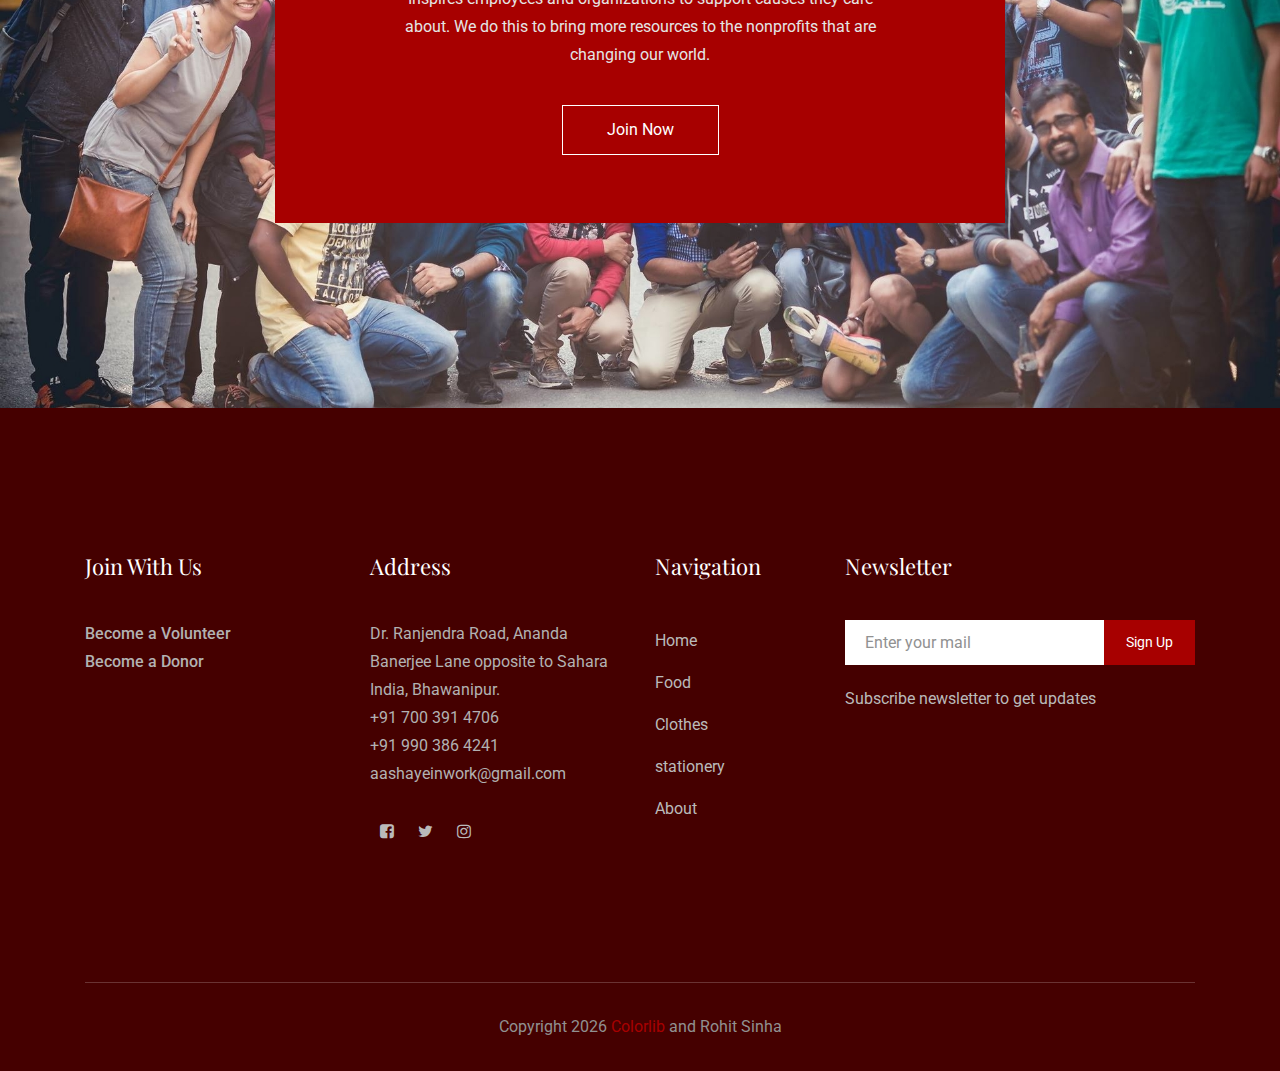
<file: impact.html>
<!doctype html>
<html class="no-js" lang="zxx">

<head>
    <meta charset="utf-8">
    <meta http-equiv="x-ua-compatible" content="ie=edge">
    <title>Aashayein</title>
    <meta name="description" content="">
    <meta name="viewport" content="width=device-width, initial-scale=1">

    <!-- <link rel="manifest" href="site.webmanifest"> -->
    <link rel="shortcut icon" type="image/x-icon" href="img/favicon.png">
    <!-- Place favicon.ico in the root directory -->

    <!-- CSS here -->
    <link rel="stylesheet" href="css/bootstrap.min.css">
    <link rel="stylesheet" href="css/owl.carousel.min.css">
    <link rel="stylesheet" href="css/magnific-popup.css">
    <link rel="stylesheet" href="css/font-awesome.min.css">
    <link rel="stylesheet" href="css/themify-icons.css">
    <link rel="stylesheet" href="css/nice-select.css">
    <link rel="stylesheet" href="css/flaticon.css">
    <link rel="stylesheet" href="css/animate.css">
    <link rel="stylesheet" href="css/slicknav.css">
    <link rel="stylesheet" href="css/style.css">
    <link rel="stylesheet" href="css/modal.css">
    <script src="https://ajax.googleapis.com/ajax/libs/jquery/3.3.1/jquery.min.js"></script>
    <script src="https://maxcdn.bootstrapcdn.com/bootstrap/3.3.7/js/bootstrap.min.js"></script>
    <script src="js/modal.js"></script>
    <!-- <link rel="stylesheet" href="css/responsive.css"> -->
</head>

<body>
    <!--[if lte IE 9]>
            <p class="browserupgrade">You are using an <strong>outdated</strong> browser. Please <a href="https://browsehappy.com/">upgrade your browser</a> to improve your experience and security.</p>
        <![endif]-->

    <!-- header-start -->
    <header>
        <div class="header-area ">
            <div id="sticky-header" class="main-header-area">
                <div class="container-fluid p-0">
                    <div class="row align-items-center justify-content-between no-gutters">
                        <div class="col-xl-2 col-lg-2">
                            <div class="logo-img">
                                <a href="index.html">
                                    <img src="img/logo.jpg" alt="">
                                </a>
                            </div>
                        </div>
                        <div class="col-xl-7 col-lg-7">
                            <div class="main-menu  d-none d-lg-block">
                                <nav>
                                    <ul id="navigation">
                                        <li><a class="active" href="index.html">home</a></li>
                                        <li><a href="about.html">About</a></li>
                                        <li><a href="causes.html">Food</a></li>
                                        <li><a href="impact.html">stationery</a></li>
                                        <li><a href="elements.html">Clothes</a></li>
                                        <li><a href="contact.html">Contact</a></li>
                                    </ul>
                                </nav>
                            </div>
                        </div>
                        <div class="col-xl-3 col-lg-3 d-none d-lg-block">
                            <div class="donate_now">
                                <!--a href="#" class="boxed-btn">Donate Now</a-->
                                <div id="modal-container">
                                    <div class="modal-background">
                                        <div class="modal">
                                                <div class="single_sidebar_widget newsletter_widget">
                                                        <h3 class="widget_title">Donation Amount</h3>
                                                        <br>
                                                        <form action="#">
                                                            <div class="form-group">
        
                                                                    <input type="text" class="form-control" onfocus="this.placeholder = ''"
                                                                    onblur="this.placeholder = 'Enter Name'" placeholder='Enter Name' required>
                                                                    <br>
                                                                    <input type="email" class="form-control" onfocus="this.placeholder = ''"
                                                                    onblur="this.placeholder = 'Enter email'" placeholder='Enter email' required>
        
                                                                    <br>
                                                                <input type="email" class="form-control" onfocus="this.placeholder = ''"
                                                                    onblur="this.placeholder = 'Enter Amount'" placeholder='Enter Amount' required>
                                                            </div>
                                                            <button class="button rounded-0 primary-bg text-white w-100 btn_1 boxed-btn"
                                                                type="submit">Donate</button>
                                                        </form>
                                                    </div>
                                            <svg class="modal-svg" xmlns="http://www.w3.org/2000/svg" width="100%"
                                                height="100%" preserveAspectRatio="none">
                                                <rect x="0" y="0" fill="none" width="226" height="162" rx="3" ry="3">
                                                </rect>
                                            </svg>
                                        </div>
                                    </div>
                                </div>
                                <div class="buttons">
                                    <!--button id="one" class="button">Unfolding</button>
                                          <button id="two" class="button">Revealing</button>
                                          <button id="three" class="button">Uncovering</button>
                                          <button id="four" class="button">Blow Up</button><br>
                                          <button id="five" class="button">Meep Meep</button-->
                                    <a href="#" id="one" class="button boxed-btn">Donate</a>
                                    <!--button id="seven" class="button">Bond</button-->
                                </div>
                            </div>
                        </div>
                        <div class="col-12">
                            <div class="mobile_menu d-block d-lg-none"></div>
                        </div>
                    </div>
                </div>
            </div>
        </div>
    </header>
    <!-- header-end -->

    <!-- breadcam_area_start -->
    <div class="breadcam_area bradcam_bg">
        <div class="container">
            <div class="row">
                <div class="col-xl-12">
                    <div class="breadcam_text">
                        <h3>Stationery</h3>
                    </div>
                </div>
            </div>
        </div>
    </div>
    <!-- breadcam_area_end -->

    <!-- about_area_start -->
    <div class="about_area about_area2">
        <div class="container">
            <div class="row align-items-center mb-80">
                <div class="col-xl-5 col-md-6">
                    <div class="about_thumb">
                        <img src="img/about/stationary.jpg" alt="">
                    </div>
                </div>
                <div class="col-xl-7 col-md-6">
                    <div class="about_right padding-left">
                        <div class="section_title">
                            <h3>Words are dead,<br> 
                                until action brings them to life.<br> 
                            </h3>
                            <p>Please keep in mind that the stationary you donate should be adequate enough
                                to distribute it to 6 children. If not so it will not be possible for us to accept
                            </p>
                        </div>
                        <p></p>
                    </div>
                </div>
            </div>
        </div>
    </div>
    <!-- about_area_end -->

    <!-- become_volunter_start -->
    <div class="become_volunter volunter_bg_1">
        <div class="container">
            <div class="row">
                <div class="col-xl-8 offset-xl-2 col-md-10 offset-md-1">
                    <div class="volunter_text text-center">
                        <h3>Become a Volunteer</h3>
                        <p>Inspires employees and organizations to support causes they care <br>
                                about. We do this to bring more resources to the nonprofits that are 
                                changing our world.</p>
                        <a  class="boxed-btn4" href="#">Join Now</a>
                    </div>
                </div>
            </div>
        </div>
    </div>
    <!-- become_volunter_end -->
    <footer class="footer">
            <div class="footer_top">
                <div class="container">
                    <div class="row">
                        <div class="col-xl-3 col-md-6 col-lg-3">
                            <div class="footer_widget">
                                <h3 class="footer_title">
                                     Join With Us
                                </h3>
                                <p class="footer_text doanar"> <a class="first" href="#">Become a Volunteer</a> <br><a href="#">Become a Donor</a></p>
                                
                            </div>
                        </div>
                        <div class="col-xl-3 col-md-6 col-lg-3">
                            <div class="footer_widget">
                                <h3 class="footer_title">
                                        address
                                </h3>
                                <p class="footer_text">Dr. Ranjendra Road, Ananda Banerjee Lane
                                        opposite to Sahara India, Bhawanipur.<br>
                                        +91 700 391 4706  <br>+91 990 386 4241 <br>
                                        <a class="domain" href="#">aashayeinwork@gmail.com</a></p>
                                <div class="socail_links">
                                    <ul>
                                        <li>
                                            <a href="#">
                                                <i class="fa fa-facebook-square"></i>
                                            </a>
                                        </li>
                                        <li>
                                            <a href="#">
                                                <i class="fa fa-twitter"></i>
                                            </a>
                                        </li>
                                        <li>
                                            <a href="#">
                                                <i class="fa fa-instagram"></i>
                                            </a>
                                        </li>
                                    </ul>
                                </div>
                            </div>
                        </div>
                        <div class="col-xl-2 col-md-6 col-lg-2">
                            <div class="footer_widget">
                                <h3 class="footer_title">
                                    Navigation
                                </h3>
                                <ul>
                                        <li><a href="index.html">Home</a></li>
                                    <li><a href="causes.html">Food</a></li>
                                    <li><a href="elements.html">Clothes</a></li>
                                    <li><a href="impact.html">stationery</a></li>
                                    <li><a href="about.html">About</a></li>
                                </ul>
                            </div>
                        </div>
                        <div class="col-xl-4 col-md-6 col-lg-4">
                            <div class="footer_widget">
                                <h3 class="footer_title">
                                    Newsletter
                                </h3>
                                <form action="#" class="newsletter_form">
                                    <input type="text" placeholder="Enter your mail">
                                    <button type="submit">Sign Up</button>
                                </form>
                                <p class="newsletter_text">Subscribe newsletter to get updates</p>
                            </div>
                        </div>
                    </div>
                </div>
            </div>
            <div class="copy-right_text">
                <div class="container">
                    <div class="footer_border"></div>
                    <div class="row">
                        <div class="col-xl-12">
                            <p class="copy_right text-center">
                                Copyright
                            <script>document.write(new Date().getFullYear());</script> <a
                                href="https://colorlib.com" target="_blank">Colorlib</a> and Rohit Sinha
                            </p>
                        </div>
                    </div>
                </div>
            </div>
        </footer>
    <!-- JS here -->
    <script src="js/vendor/modernizr-3.5.0.min.js"></script>
    <script src="js/vendor/jquery-1.12.4.min.js"></script>
    <script src="js/popper.min.js"></script>
    <script src="js/bootstrap.min.js"></script>
    <script src="js/owl.carousel.min.js"></script>
    <script src="js/isotope.pkgd.min.js"></script>
    <script src="js/ajax-form.js"></script>
    <script src="js/waypoints.min.js"></script>
    <script src="js/jquery.counterup.min.js"></script>
    <script src="js/imagesloaded.pkgd.min.js"></script>
    <script src="js/scrollIt.js"></script>
    <script src="js/jquery.scrollUp.min.js"></script>
    <script src="js/wow.min.js"></script>
    <script src="js/nice-select.min.js"></script>
    <script src="js/jquery.slicknav.min.js"></script>
    <script src="js/jquery.magnific-popup.min.js"></script>
    <script src="js/plugins.js"></script>

    <!--contact js-->
    <script src="js/contact.js"></script>
    <script src="js/jquery.ajaxchimp.min.js"></script>
    <script src="js/jquery.form.js"></script>
    <script src="js/jquery.validate.min.js"></script>
    <script src="js/mail-script.js"></script>

    <script src="js/main.js"></script>

</body>

</html>
</file>
<file: css/themify-icons.css>
@font-face {
	font-family: 'themify';
	src:url('../fonts/themify.eot?-fvbane');
	src:url('../fonts/themify.eot?#iefix-fvbane') format('embedded-opentype'),
		url('../fonts/themify.woff?-fvbane') format('woff'),
		url('../fonts/themify.ttf?-fvbane') format('truetype'),
		url('../fonts/themify.svg?-fvbane#themify') format('svg');
	font-weight: normal;
	font-style: normal;
}

[class^="ti-"], [class*=" ti-"] {
	font-family: 'themify';
	/* speak: none; */
	font-style: normal;
	font-weight: normal;
	font-variant: normal;
	text-transform: none;
	line-height: 1;

	/* Better Font Rendering =========== */
	-webkit-font-smoothing: antialiased;
	-moz-osx-font-smoothing: grayscale;
}

.ti-wand:before {
	content: "\e600";
}
.ti-volume:before {
	content: "\e601";
}
.ti-user:before {
	content: "\e602";
}
.ti-unlock:before {
	content: "\e603";
}
.ti-unlink:before {
	content: "\e604";
}
.ti-trash:before {
	content: "\e605";
}
.ti-thought:before {
	content: "\e606";
}
.ti-target:before {
	content: "\e607";
}
.ti-tag:before {
	content: "\e608";
}
.ti-tablet:before {
	content: "\e609";
}
.ti-star:before {
	content: "\e60a";
}
.ti-spray:before {
	content: "\e60b";
}
.ti-signal:before {
	content: "\e60c";
}
.ti-shopping-cart:before {
	content: "\e60d";
}
.ti-shopping-cart-full:before {
	content: "\e60e";
}
.ti-settings:before {
	content: "\e60f";
}
.ti-search:before {
	content: "\e610";
}
.ti-zoom-in:before {
	content: "\e611";
}
.ti-zoom-out:before {
	content: "\e612";
}
.ti-cut:before {
	content: "\e613";
}
.ti-ruler:before {
	content: "\e614";
}
.ti-ruler-pencil:before {
	content: "\e615";
}
.ti-ruler-alt:before {
	content: "\e616";
}
.ti-bookmark:before {
	content: "\e617";
}
.ti-bookmark-alt:before {
	content: "\e618";
}
.ti-reload:before {
	content: "\e619";
}
.ti-plus:before {
	content: "\e61a";
}
.ti-pin:before {
	content: "\e61b";
}
.ti-pencil:before {
	content: "\e61c";
}
.ti-pencil-alt:before {
	content: "\e61d";
}
.ti-paint-roller:before {
	content: "\e61e";
}
.ti-paint-bucket:before {
	content: "\e61f";
}
.ti-na:before {
	content: "\e620";
}
.ti-mobile:before {
	content: "\e621";
}
.ti-minus:before {
	content: "\e622";
}
.ti-medall:before {
	content: "\e623";
}
.ti-medall-alt:before {
	content: "\e624";
}
.ti-marker:before {
	content: "\e625";
}
.ti-marker-alt:before {
	content: "\e626";
}
.ti-arrow-up:before {
	content: "\e627";
}
.ti-arrow-right:before {
	content: "\e628";
}
.ti-arrow-left:before {
	content: "\e629";
}
.ti-arrow-down:before {
	content: "\e62a";
}
.ti-lock:before {
	content: "\e62b";
}
.ti-location-arrow:before {
	content: "\e62c";
}
.ti-link:before {
	content: "\e62d";
}
.ti-layout:before {
	content: "\e62e";
}
.ti-layers:before {
	content: "\e62f";
}
.ti-layers-alt:before {
	content: "\e630";
}
.ti-key:before {
	content: "\e631";
}
.ti-import:before {
	content: "\e632";
}
.ti-image:before {
	content: "\e633";
}
.ti-heart:before {
	content: "\e634";
}
.ti-heart-broken:before {
	content: "\e635";
}
.ti-hand-stop:before {
	content: "\e636";
}
.ti-hand-open:before {
	content: "\e637";
}
.ti-hand-drag:before {
	content: "\e638";
}
.ti-folder:before {
	content: "\e639";
}
.ti-flag:before {
	content: "\e63a";
}
.ti-flag-alt:before {
	content: "\e63b";
}
.ti-flag-alt-2:before {
	content: "\e63c";
}
.ti-eye:before {
	content: "\e63d";
}
.ti-export:before {
	content: "\e63e";
}
.ti-exchange-vertical:before {
	content: "\e63f";
}
.ti-desktop:before {
	content: "\e640";
}
.ti-cup:before {
	content: "\e641";
}
.ti-crown:before {
	content: "\e642";
}
.ti-comments:before {
	content: "\e643";
}
.ti-comment:before {
	content: "\e644";
}
.ti-comment-alt:before {
	content: "\e645";
}
.ti-close:before {
	content: "\e646";
}
.ti-clip:before {
	content: "\e647";
}
.ti-angle-up:before {
	content: "\e648";
}
.ti-angle-right:before {
	content: "\e649";
}
.ti-angle-left:before {
	content: "\e64a";
}
.ti-angle-down:before {
	content: "\e64b";
}
.ti-check:before {
	content: "\e64c";
}
.ti-check-box:before {
	content: "\e64d";
}
.ti-camera:before {
	content: "\e64e";
}
.ti-announcement:before {
	content: "\e64f";
}
.ti-brush:before {
	content: "\e650";
}
.ti-briefcase:before {
	content: "\e651";
}
.ti-bolt:before {
	content: "\e652";
}
.ti-bolt-alt:before {
	content: "\e653";
}
.ti-blackboard:before {
	content: "\e654";
}
.ti-bag:before {
	content: "\e655";
}
.ti-move:before {
	content: "\e656";
}
.ti-arrows-vertical:before {
	content: "\e657";
}
.ti-arrows-horizontal:before {
	content: "\e658";
}
.ti-fullscreen:before {
	content: "\e659";
}
.ti-arrow-top-right:before {
	content: "\e65a";
}
.ti-arrow-top-left:before {
	content: "\e65b";
}
.ti-arrow-circle-up:before {
	content: "\e65c";
}
.ti-arrow-circle-right:before {
	content: "\e65d";
}
.ti-arrow-circle-left:before {
	content: "\e65e";
}
.ti-arrow-circle-down:before {
	content: "\e65f";
}
.ti-angle-double-up:before {
	content: "\e660";
}
.ti-angle-double-right:before {
	content: "\e661";
}
.ti-angle-double-left:before {
	content: "\e662";
}
.ti-angle-double-down:before {
	content: "\e663";
}
.ti-zip:before {
	content: "\e664";
}
.ti-world:before {
	content: "\e665";
}
.ti-wheelchair:before {
	content: "\e666";
}
.ti-view-list:before {
	content: "\e667";
}
.ti-view-list-alt:before {
	content: "\e668";
}
.ti-view-grid:before {
	content: "\e669";
}
.ti-uppercase:before {
	content: "\e66a";
}
.ti-upload:before {
	content: "\e66b";
}
.ti-underline:before {
	content: "\e66c";
}
.ti-truck:before {
	content: "\e66d";
}
.ti-timer:before {
	content: "\e66e";
}
.ti-ticket:before {
	content: "\e66f";
}
.ti-thumb-up:before {
	content: "\e670";
}
.ti-thumb-down:before {
	content: "\e671";
}
.ti-text:before {
	content: "\e672";
}
.ti-stats-up:before {
	content: "\e673";
}
.ti-stats-down:before {
	content: "\e674";
}
.ti-split-v:before {
	content: "\e675";
}
.ti-split-h:before {
	content: "\e676";
}
.ti-smallcap:before {
	content: "\e677";
}
.ti-shine:before {
	content: "\e678";
}
.ti-shift-right:before {
	content: "\e679";
}
.ti-shift-left:before {
	content: "\e67a";
}
.ti-shield:before {
	content: "\e67b";
}
.ti-notepad:before {
	content: "\e67c";
}
.ti-server:before {
	content: "\e67d";
}
.ti-quote-right:before {
	content: "\e67e";
}
.ti-quote-left:before {
	content: "\e67f";
}
.ti-pulse:before {
	content: "\e680";
}
.ti-printer:before {
	content: "\e681";
}
.ti-power-off:before {
	content: "\e682";
}
.ti-plug:before {
	content: "\e683";
}
.ti-pie-chart:before {
	content: "\e684";
}
.ti-paragraph:before {
	content: "\e685";
}
.ti-panel:before {
	content: "\e686";
}
.ti-package:before {
	content: "\e687";
}
.ti-music:before {
	content: "\e688";
}
.ti-music-alt:before {
	content: "\e689";
}
.ti-mouse:before {
	content: "\e68a";
}
.ti-mouse-alt:before {
	content: "\e68b";
}
.ti-money:before {
	content: "\e68c";
}
.ti-microphone:before {
	content: "\e68d";
}
.ti-menu:before {
	content: "\e68e";
}
.ti-menu-alt:before {
	content: "\e68f";
}
.ti-map:before {
	content: "\e690";
}
.ti-map-alt:before {
	content: "\e691";
}
.ti-loop:before {
	content: "\e692";
}
.ti-location-pin:before {
	content: "\e693";
}
.ti-list:before {
	content: "\e694";
}
.ti-light-bulb:before {
	content: "\e695";
}
.ti-Italic:before {
	content: "\e696";
}
.ti-info:before {
	content: "\e697";
}
.ti-infinite:before {
	content: "\e698";
}
.ti-id-badge:before {
	content: "\e699";
}
.ti-hummer:before {
	content: "\e69a";
}
.ti-home:before {
	content: "\e69b";
}
.ti-help:before {
	content: "\e69c";
}
.ti-headphone:before {
	content: "\e69d";
}
.ti-harddrives:before {
	content: "\e69e";
}
.ti-harddrive:before {
	content: "\e69f";
}
.ti-gift:before {
	content: "\e6a0";
}
.ti-game:before {
	content: "\e6a1";
}
.ti-filter:before {
	content: "\e6a2";
}
.ti-files:before {
	content: "\e6a3";
}
.ti-file:before {
	content: "\e6a4";
}
.ti-eraser:before {
	content: "\e6a5";
}
.ti-envelope:before {
	content: "\e6a6";
}
.ti-download:before {
	content: "\e6a7";
}
.ti-direction:before {
	content: "\e6a8";
}
.ti-direction-alt:before {
	content: "\e6a9";
}
.ti-dashboard:before {
	content: "\e6aa";
}
.ti-control-stop:before {
	content: "\e6ab";
}
.ti-control-shuffle:before {
	content: "\e6ac";
}
.ti-control-play:before {
	content: "\e6ad";
}
.ti-control-pause:before {
	content: "\e6ae";
}
.ti-control-forward:before {
	content: "\e6af";
}
.ti-control-backward:before {
	content: "\e6b0";
}
.ti-cloud:before {
	content: "\e6b1";
}
.ti-cloud-up:before {
	content: "\e6b2";
}
.ti-cloud-down:before {
	content: "\e6b3";
}
.ti-clipboard:before {
	content: "\e6b4";
}
.ti-car:before {
	content: "\e6b5";
}
.ti-calendar:before {
	content: "\e6b6";
}
.ti-book:before {
	content: "\e6b7";
}
.ti-bell:before {
	content: "\e6b8";
}
.ti-basketball:before {
	content: "\e6b9";
}
.ti-bar-chart:before {
	content: "\e6ba";
}
.ti-bar-chart-alt:before {
	content: "\e6bb";
}
.ti-back-right:before {
	content: "\e6bc";
}
.ti-back-left:before {
	content: "\e6bd";
}
.ti-arrows-corner:before {
	content: "\e6be";
}
.ti-archive:before {
	content: "\e6bf";
}
.ti-anchor:before {
	content: "\e6c0";
}
.ti-align-right:before {
	content: "\e6c1";
}
.ti-align-left:before {
	content: "\e6c2";
}
.ti-align-justify:before {
	content: "\e6c3";
}
.ti-align-center:before {
	content: "\e6c4";
}
.ti-alert:before {
	content: "\e6c5";
}
.ti-alarm-clock:before {
	content: "\e6c6";
}
.ti-agenda:before {
	content: "\e6c7";
}
.ti-write:before {
	content: "\e6c8";
}
.ti-window:before {
	content: "\e6c9";
}
.ti-widgetized:before {
	content: "\e6ca";
}
.ti-widget:before {
	content: "\e6cb";
}
.ti-widget-alt:before {
	content: "\e6cc";
}
.ti-wallet:before {
	content: "\e6cd";
}
.ti-video-clapper:before {
	content: "\e6ce";
}
.ti-video-camera:before {
	content: "\e6cf";
}
.ti-vector:before {
	content: "\e6d0";
}
.ti-themify-logo:before {
	content: "\e6d1";
}
.ti-themify-favicon:before {
	content: "\e6d2";
}
.ti-themify-favicon-alt:before {
	content: "\e6d3";
}
.ti-support:before {
	content: "\e6d4";
}
.ti-stamp:before {
	content: "\e6d5";
}
.ti-split-v-alt:before {
	content: "\e6d6";
}
.ti-slice:before {
	content: "\e6d7";
}
.ti-shortcode:before {
	content: "\e6d8";
}
.ti-shift-right-alt:before {
	content: "\e6d9";
}
.ti-shift-left-alt:before {
	content: "\e6da";
}
.ti-ruler-alt-2:before {
	content: "\e6db";
}
.ti-receipt:before {
	content: "\e6dc";
}
.ti-pin2:before {
	content: "\e6dd";
}
.ti-pin-alt:before {
	content: "\e6de";
}
.ti-pencil-alt2:before {
	content: "\e6df";
}
.ti-palette:before {
	content: "\e6e0";
}
.ti-more:before {
	content: "\e6e1";
}
.ti-more-alt:before {
	content: "\e6e2";
}
.ti-microphone-alt:before {
	content: "\e6e3";
}
.ti-magnet:before {
	content: "\e6e4";
}
.ti-line-double:before {
	content: "\e6e5";
}
.ti-line-dotted:before {
	content: "\e6e6";
}
.ti-line-dashed:before {
	content: "\e6e7";
}
.ti-layout-width-full:before {
	content: "\e6e8";
}
.ti-layout-width-default:before {
	content: "\e6e9";
}
.ti-layout-width-default-alt:before {
	content: "\e6ea";
}
.ti-layout-tab:before {
	content: "\e6eb";
}
.ti-layout-tab-window:before {
	content: "\e6ec";
}
.ti-layout-tab-v:before {
	content: "\e6ed";
}
.ti-layout-tab-min:before {
	content: "\e6ee";
}
.ti-layout-slider:before {
	content: "\e6ef";
}
.ti-layout-slider-alt:before {
	content: "\e6f0";
}
.ti-layout-sidebar-right:before {
	content: "\e6f1";
}
.ti-layout-sidebar-none:before {
	content: "\e6f2";
}
.ti-layout-sidebar-left:before {
	content: "\e6f3";
}
.ti-layout-placeholder:before {
	content: "\e6f4";
}
.ti-layout-menu:before {
	content: "\e6f5";
}
.ti-layout-menu-v:before {
	content: "\e6f6";
}
.ti-layout-menu-separated:before {
	content: "\e6f7";
}
.ti-layout-menu-full:before {
	content: "\e6f8";
}
.ti-layout-media-right-alt:before {
	content: "\e6f9";
}
.ti-layout-media-right:before {
	content: "\e6fa";
}
.ti-layout-media-overlay:before {
	content: "\e6fb";
}
.ti-layout-media-overlay-alt:before {
	content: "\e6fc";
}
.ti-layout-media-overlay-alt-2:before {
	content: "\e6fd";
}
.ti-layout-media-left-alt:before {
	content: "\e6fe";
}
.ti-layout-media-left:before {
	content: "\e6ff";
}
.ti-layout-media-center-alt:before {
	content: "\e700";
}
.ti-layout-media-center:before {
	content: "\e701";
}
.ti-layout-list-thumb:before {
	content: "\e702";
}
.ti-layout-list-thumb-alt:before {
	content: "\e703";
}
.ti-layout-list-post:before {
	content: "\e704";
}
.ti-layout-list-large-image:before {
	content: "\e705";
}
.ti-layout-line-solid:before {
	content: "\e706";
}
.ti-layout-grid4:before {
	content: "\e707";
}
.ti-layout-grid3:before {
	content: "\e708";
}
.ti-layout-grid2:before {
	content: "\e709";
}
.ti-layout-grid2-thumb:before {
	content: "\e70a";
}
.ti-layout-cta-right:before {
	content: "\e70b";
}
.ti-layout-cta-left:before {
	content: "\e70c";
}
.ti-layout-cta-center:before {
	content: "\e70d";
}
.ti-layout-cta-btn-right:before {
	content: "\e70e";
}
.ti-layout-cta-btn-left:before {
	content: "\e70f";
}
.ti-layout-column4:before {
	content: "\e710";
}
.ti-layout-column3:before {
	content: "\e711";
}
.ti-layout-column2:before {
	content: "\e712";
}
.ti-layout-accordion-separated:before {
	content: "\e713";
}
.ti-layout-accordion-merged:before {
	content: "\e714";
}
.ti-layout-accordion-list:before {
	content: "\e715";
}
.ti-ink-pen:before {
	content: "\e716";
}
.ti-info-alt:before {
	content: "\e717";
}
.ti-help-alt:before {
	content: "\e718";
}
.ti-headphone-alt:before {
	content: "\e719";
}
.ti-hand-point-up:before {
	content: "\e71a";
}
.ti-hand-point-right:before {
	content: "\e71b";
}
.ti-hand-point-left:before {
	content: "\e71c";
}
.ti-hand-point-down:before {
	content: "\e71d";
}
.ti-gallery:before {
	content: "\e71e";
}
.ti-face-smile:before {
	content: "\e71f";
}
.ti-face-sad:before {
	content: "\e720";
}
.ti-credit-card:before {
	content: "\e721";
}
.ti-control-skip-forward:before {
	content: "\e722";
}
.ti-control-skip-backward:before {
	content: "\e723";
}
.ti-control-record:before {
	content: "\e724";
}
.ti-control-eject:before {
	content: "\e725";
}
.ti-comments-smiley:before {
	content: "\e726";
}
.ti-brush-alt:before {
	content: "\e727";
}
.ti-youtube:before {
	content: "\e728";
}
.ti-vimeo:before {
	content: "\e729";
}
.ti-twitter:before {
	content: "\e72a";
}
.ti-time:before {
	content: "\e72b";
}
.ti-tumblr:before {
	content: "\e72c";
}
.ti-skype:before {
	content: "\e72d";
}
.ti-share:before {
	content: "\e72e";
}
.ti-share-alt:before {
	content: "\e72f";
}
.ti-rocket:before {
	content: "\e730";
}
.ti-pinterest:before {
	content: "\e731";
}
.ti-new-window:before {
	content: "\e732";
}
.ti-microsoft:before {
	content: "\e733";
}
.ti-list-ol:before {
	content: "\e734";
}
.ti-linkedin:before {
	content: "\e735";
}
.ti-layout-sidebar-2:before {
	content: "\e736";
}
.ti-layout-grid4-alt:before {
	content: "\e737";
}
.ti-layout-grid3-alt:before {
	content: "\e738";
}
.ti-layout-grid2-alt:before {
	content: "\e739";
}
.ti-layout-column4-alt:before {
	content: "\e73a";
}
.ti-layout-column3-alt:before {
	content: "\e73b";
}
.ti-layout-column2-alt:before {
	content: "\e73c";
}
.ti-instagram:before {
	content: "\e73d";
}
.ti-google:before {
	content: "\e73e";
}
.ti-github:before {
	content: "\e73f";
}
.ti-flickr:before {
	content: "\e740";
}
.ti-facebook:before {
	content: "\e741";
}
.ti-dropbox:before {
	content: "\e742";
}
.ti-dribbble:before {
	content: "\e743";
}
.ti-apple:before {
	content: "\e744";
}
.ti-android:before {
	content: "\e745";
}
.ti-save:before {
	content: "\e746";
}
.ti-save-alt:before {
	content: "\e747";
}
.ti-yahoo:before {
	content: "\e748";
}
.ti-wordpress:before {
	content: "\e749";
}
.ti-vimeo-alt:before {
	content: "\e74a";
}
.ti-twitter-alt:before {
	content: "\e74b";
}
.ti-tumblr-alt:before {
	content: "\e74c";
}
.ti-trello:before {
	content: "\e74d";
}
.ti-stack-overflow:before {
	content: "\e74e";
}
.ti-soundcloud:before {
	content: "\e74f";
}
.ti-sharethis:before {
	content: "\e750";
}
.ti-sharethis-alt:before {
	content: "\e751";
}
.ti-reddit:before {
	content: "\e752";
}
.ti-pinterest-alt:before {
	content: "\e753";
}
.ti-microsoft-alt:before {
	content: "\e754";
}
.ti-linux:before {
	content: "\e755";
}
.ti-jsfiddle:before {
	content: "\e756";
}
.ti-joomla:before {
	content: "\e757";
}
.ti-html5:before {
	content: "\e758";
}
.ti-flickr-alt:before {
	content: "\e759";
}
.ti-email:before {
	content: "\e75a";
}
.ti-drupal:before {
	content: "\e75b";
}
.ti-dropbox-alt:before {
	content: "\e75c";
}
.ti-css3:before {
	content: "\e75d";
}
.ti-rss:before {
	content: "\e75e";
}
.ti-rss-alt:before {
	content: "\e75f";
}
</file>
<file: css/nice-select.css>
.nice-select {
  -webkit-tap-highlight-color: transparent;
  background-color: #fff;
  border-radius: 5px;
  border: solid 1px #e8e8e8;
  box-sizing: border-box;
  clear: both;
  cursor: pointer;
  display: block;
  float: left;
  font-family: inherit;
  font-size: 14px;
  font-weight: normal;
  height: 42px;
  line-height: 40px;
  outline: none;
  padding-left: 18px;
  padding-right: 30px;
  position: relative;
  text-align: left !important;
  -webkit-transition: all 0.2s ease-in-out;
  transition: all 0.2s ease-in-out;
  -webkit-user-select: none;
     -moz-user-select: none;
      -ms-user-select: none;
          user-select: none;
  white-space: nowrap;
  width: auto; }
  .nice-select:hover {
    border-color: #dbdbdb; }
  .nice-select:active, .nice-select.open, .nice-select:focus {
    border-color: #999; }


  .nice-select.disabled {
    border-color: #ededed;
    color: #999;
    pointer-events: none; }
    .nice-select.disabled:after {
      border-color: #cccccc; }
  .nice-select.wide {
    width: 100%; }
    .nice-select.wide .list {
      left: 0 !important;
      right: 0 !important; }
  .nice-select.right {
    float: right; }
    .nice-select.right .list {
      left: auto;
      right: 0; }
  .nice-select.small {
    font-size: 12px;
    height: 36px;
    line-height: 34px; }
    .nice-select.small:after {
      height: 4px;
      width: 4px; }
    .nice-select.small .option {
      line-height: 34px;
      min-height: 34px; }
  .nice-select .list {
    background-color: #fff;
    border-radius: 5px;
    box-shadow: 0 0 0 1px rgba(68, 68, 68, 0.11);
    box-sizing: border-box;
    margin-top: 4px;
    opacity: 0;
    overflow: hidden;
    padding: 0;
    pointer-events: none;
    position: absolute;
    top: 100%;
    left: 0;
    -webkit-transform-origin: 50% 0;
        -ms-transform-origin: 50% 0;
            transform-origin: 50% 0;
    -webkit-transform: scale(0.75) translateY(-21px);
        -ms-transform: scale(0.75) translateY(-21px);
            transform: scale(0.75) translateY(-21px);
    -webkit-transition: all 0.2s cubic-bezier(0.5, 0, 0, 1.25), opacity 0.15s ease-out;
    transition: all 0.2s cubic-bezier(0.5, 0, 0, 1.25), opacity 0.15s ease-out;
    z-index: 9; }
    .nice-select .list:hover .option:not(:hover) {
      background-color: transparent !important; }
  .nice-select .option {
    cursor: pointer;
    font-weight: 400;
    line-height: 40px;
    list-style: none;
    min-height: 40px;
    outline: none;
    padding-left: 18px;
    padding-right: 29px;
    text-align: left;
    -webkit-transition: all 0.2s;
    transition: all 0.2s; }
    .nice-select .option:hover, .nice-select .option.focus, .nice-select .option.selected.focus {
      background-color: #f6f6f6; }
    .nice-select .option.selected {
      font-weight: bold; }
    .nice-select .option.disabled {
      background-color: transparent;
      color: #999;
      cursor: default; }

.no-csspointerevents .nice-select .list {
  display: none; }

.no-csspointerevents .nice-select.open .list {
  display: block; }





  /* ,,,,,,,,,,,,,,,, */


  .nice-select:after {
    content: "\e64b";
    display: block;
    height: 5px;
    margin-top: -5px;
    pointer-events: none;
    position: absolute;
    right: 30px;
    top: 8px;
    transition: all 0.15s ease-in-out;
    width: 5px;
    font-family: 'themify';
    color: #ddd; }

    .nice-select.open:after {
 }
    .nice-select.open .list {
      opacity: 1;
      pointer-events: auto;
      -webkit-transform: scale(1) translateY(0);
          -ms-transform: scale(1) translateY(0);
              transform: scale(1) translateY(0); }
</file>
<file: css/flaticon.css>
/*
  	Flaticon icon font: Flaticon
  	Creation date: 25/08/2019 07:18
  	*/

@font-face {
  font-family: "Flaticon";
  src: url("../fonts/Flaticon.eot");
  src: url("../fonts/Flaticon.eot?#iefix") format("embedded-opentype"),
       url("../fonts/Flaticon.woff2") format("woff2"),
       url("../fonts/Flaticon.woff") format("woff"),
       url("../fonts/Flaticon.ttf") format("truetype"),
       url("../fonts/Flaticon.svg#Flaticon") format("svg");
  font-weight: normal;
  font-style: normal;
}

@media screen and (-webkit-min-device-pixel-ratio:0) {
  @font-face {
    font-family: "Flaticon";
    src: url("../fonts/Flaticon.svg#Flaticon") format("svg");
  }
}

[class^="flaticon-"]:before, [class*=" flaticon-"]:before,
[class^="flaticon-"]:after, [class*=" flaticon-"]:after {   
  font-family: Flaticon;
font-style: normal;
}

.flaticon-meat:before { content: "\f100"; }
.flaticon-medicine:before { content: "\f101"; }
.flaticon-open-magazine:before { content: "\f102";}
.flaticon-hex:before { content: "\f104"; }
</file>
<file: css/style.css>
@import url("https://fonts.googleapis.com/css?family=Playfair+Display:400,700,700i,900|Roboto:300,300i,400,500,700,900&display=swap");
@import url("https://fonts.googleapis.com/css?family=Playfair+Display:400,700,700i,900|Roboto:300,300i,400,500,700,900&display=swap");
.flex-center-start{
    display:-webkit-box;
    display:-ms-flexbox;
    display:flex;
    -webkit-box-align:center;
    -ms-flex-align:center;
    align-items:center;
    -webkit-box-pack:start;
    -ms-flex-pack:start;
    justify-content:start
}
    body{
        font-family:'Roboto', sans-serif;
        font-weight:normal;font-style:normal
    }
    .img{
            max-width:100%;
            -webkit-transition:.3s;
            -moz-transition:.3s;
            -o-transition:.3s;
            transition:.3s
        }
    a,.button{
            -webkit-transition:.3s;-moz-transition:.3s;-o-transition:.3s;transition:.3s}a:focus,.button:focus,button:focus{text-decoration:none;outline:none}a:focus{color:#fff;text-decoration:none}a:focus,a:hover,.portfolio-cat a:hover,.footer -menu li a:hover{text-decoration:none}a,button{color:#450000;outline:medium none}h1,h2,h3,h4,h5{font-family:'Playfair Display', serif;color:#450000}h1 a,h2 a,h3 a,h4 a,h5 a,h6 a{color:inherit}ul{margin:0px;padding:0px}li{list-style:none}p{font-size:16px;font-weight:400;line-height:28px;color:#4D4D4D;margin-bottom:13px;font-family:'Roboto', sans-serif}label{color:#7e7e7e;cursor:pointer;font-size:14px;font-weight:400}*::-moz-selection{background:#444;color:#fff;text-shadow:none}::-moz-selection{background:#444;color:#fff;text-shadow:none}::selection{background:#444;color:#fff;text-shadow:none}*::-webkit-input-placeholder{color:#cccccc;font-size:14px;opacity:1}*:-ms-input-placeholder{color:#cccccc;font-size:14px;opacity:1}*::-ms-input-placeholder{color:#cccccc;font-size:14px;opacity:1}*::placeholder{color:#cccccc;font-size:14px;opacity:1}h3{font-size:24px}.mb-65{margin-bottom:67px}.black-bg{background:#020c26 !important}.white-bg{background:#ffffff}.gray-bg{background:#FFF5F5}.bg-img-1{background-image:url(../img/slider/slider-img-1.jpg)}.bg-img-2{background-image:url(../img/background-img/bg-img-2.jpg)}.cta-bg-1{background-image:url(../img/background-img/bg-img-3.jpg)}.overlay{position:relative;z-index:0}.overlay::before{position:absolute;content:"";background-color:#020c26;top:0;left:0;width:100%;height:100%;z-index:-1;opacity:0.851}.overlay2{position:relative;z-index:0}.overlay2::before{position:absolute;content:"";background-color:#131313;top:0;left:0;width:100%;height:100%;z-index:-1;opacity:0.2}.section-padding{padding-top:120px;padding-bottom:120px}.pt-120{padding-top:120px}.owl-carousel .owl-nav div{background:transparent;height:54px;left:0px;line-height:54px;position:absolute;text-align:center;top:50%;-webkit-transform:translateY(-50%);-ms-transform:translateY(-50%);transform:translateY(-50%);-webkit-transition:all 0.3s ease 0s;-o-transition:all 0.3s ease 0s;transition:all 0.3s ease 0s;width:54px;font-size:25px;color:#fff;background-color:rgba(255,255,255,0.2);border-radius:50%}.owl-carousel .owl-nav div.owl-next{left:auto;right:0}.owl-carousel .owl-nav div.owl-next i{position:relative;right:-2px;top:-3px}.owl-carousel .owl-nav div.owl-prev i{position:relative;right:1px;top:-2px}.owl-carousel:hover .owl-nav div{opacity:1;visibility:visible}.owl-carousel:hover .owl-nav div:hover{color:#fff}.boxed-btn{background:#fff;color:#450000;display:inline-block;padding:18px 44px;font-family:"Roboto",sans-serif;font-size:14px;font-weight:400;border:0;border:1px solid #450000;letter-spacing:3px;text-align:center;color:#450000 !important;text-transform:uppercase}.boxed-btn:hover{background:#450000;color:#fff !important;border:1px solid #450000}.boxed-btn:focus{outline:none}.boxed-btn.large-width{width:220px}.boxed-btn2{background:#A70000;color:#fff;display:inline-block;padding:17px 50px 16px 50px;font-family:"Roboto",sans-serif;font-size:16px;font-weight:400;border:0;text-transform:capitalize;color:#fff}.boxed-btn2:hover{background:#fff}.boxed-btn2:focus{outline:none}.boxed_btn3{background:#A70000;padding:9px 26px;margin-bottom:0;font-size:20px;color:#fff;-webkit-transition:.5s;-moz-transition:.5s;-o-transition:.5s;transition:.5s;display:inline-block}.boxed_btn3:hover{background:#FAF0F0;color:#A70000}@media (min-width: 768px) and (max-width: 991px){.boxed_btn3{padding:9px 16px}}.boxed-btn4{background:transparent;color:#A70000;display:inline-block;padding:12px 44px;font-family:"Roboto",sans-serif;font-size:16px;font-weight:400;border:0;border:1px solid #A70000;text-align:center;text-transform:capitalize}.boxed-btn4:hover{background:#A70000;color:#fff !important;border:1px solid transparent}.boxed-btn4:focus{outline:none}.boxed-btn4.large-width{width:220px}.section_title span{color:#A70000;font-size:14px;font-weight:400;letter-spacing:2px;margin-bottom:8px;display:block}.section_title h3{font-size:46px;line-height:56px;font-weight:400;color:#450000}@media (max-width: 767px){.section_title h3{font-size:22px;line-height:30px}}@media (min-width: 768px) and (max-width: 991px){.section_title h3{font-size:25px;line-height:30px}}@media (min-width: 992px) and (max-width: 1200px){.section_title h3{font-size:30px;line-height:35px}}@media (max-width: 767px){.section_title h3 br{display:none}}@media (min-width: 768px) and (max-width: 991px){.section_title h3 br{display:none}}@media (min-width: 992px) and (max-width: 1200px){.section_title h3 br{display:none}}.seperator{display:inline-block;width:90px;height:2px;background:#131313;margin-top:30px;margin-bottom:36px}@media (max-width: 767px){.seperator{margin-top:15px;margin-bottom:20px}}@media (min-width: 768px) and (max-width: 991px){.seperator{margin-top:15px;margin-bottom:10px}}.mb-95{margin-bottom:95px}@media (max-width: 767px){.mb-95{margin-bottom:30px}}.mb-80{margin-bottom:80px}@media (max-width: 767px){.mb-80{margin-bottom:30px}}.mb-60{margin-bottom:60px}@media (max-width: 767px){.mb-60{margin-bottom:30px}}.mb-20{margin-bottom:20px}@media (max-width: 767px){.mobile_menu{position:absolute;right:0px;width:100%;z-index:9}}.slicknav_menu .slicknav_nav{background:#fff;float:right;margin-top:0;padding:0;width:95%;padding:0;border-radius:0px;margin-top:5px;position:absolute;left:0;right:0;margin:auto;top:0px}.slicknav_menu .slicknav_nav a:hover{background:transparent;color:#ff5e13}.slicknav_menu .slicknav_nav a.active{color:#ff5e13}@media (max-width: 767px){.slicknav_menu .slicknav_nav a i{display:none}}@media (min-width: 768px) and (max-width: 991px){.slicknav_menu .slicknav_nav a i{display:none}}.slicknav_menu .slicknav_nav .slicknav_btn{background-color:transparent;cursor:pointer;margin-bottom:10px;margin-top:-40px;position:relative;z-index:99;border:1px solid #ddd;top:3px;right:5px;top:-32px}.slicknav_menu .slicknav_nav .slicknav_btn .slicknav_icon{margin-right:6px;margin-top:3px;position:relative;padding-bottom:3px;top:-11px;right:-5px}@media (max-width: 767px){.slicknav_menu{margin-right:12px}}.slicknav_nav .slicknav_arrow{float:right;font-size:22px;position:relative;top:-9px}.slicknav_btn{background-color:transparent;cursor:pointer;margin-bottom:10px;position:relative;z-index:99;border:none;border-radius:3px;top:5px;padding:5px;right:5px;margin-top:-5px;top:-31px}.slicknav_btn{background-color:transparent;cursor:pointer;margin-bottom:10px;position:relative;z-index:99;border:none;border-radius:3px;top:5px;padding:5px;right:0;margin-top:-5px;top:-31px}.slicknav_icon-bar{background:#fff !important}.header-area{position:absolute;left:0;right:0;top:0;background:transparent;z-index:999}.header-area .main-header-area{padding:0 150px}@media (max-width: 767px){.header-area .main-header-area{padding:10px 0}}@media (min-width: 768px) and (max-width: 991px){.header-area .main-header-area{padding:10px 0}}@media (min-width: 992px) and (max-width: 1200px){.header-area .main-header-area{padding:0 50px}}@media (min-width: 1200px) and (max-width: 1500px){.header-area .main-header-area{padding:0 50px}}@media (max-width: 767px){.header-area .main-header-area .logo-img{padding-left:20px}}@media (min-width: 768px) and (max-width: 991px){.header-area .main-header-area .logo-img{padding-left:20px}}.header-area .main-header-area .main-menu{text-align:center;padding:12px 0}.header-area .main-header-area .main-menu ul li{display:inline-block;position:relative}.header-area .main-header-area .main-menu ul li a{color:#fff;font-size:16px;text-transform:capitalize;font-weight:400;display:inline-block;padding:35px 23px 35px 23px;font-family:"Roboto",sans-serif;position:relative}@media (min-width: 992px) and (max-width: 1200px){.header-area .main-header-area .main-menu ul li a{padding:35px 8px 35px 8px;font-size:15px}}@media (min-width: 1200px) and (max-width: 1500px){.header-area .main-header-area .main-menu ul li a{padding:35px 8px 35px 8px}}.header-area .main-header-area .main-menu ul li a i{font-size:9px}@media (max-width: 767px){.header-area .main-header-area .main-menu ul li a i{display:none !important}}@media (min-width: 768px) and (max-width: 991px){.header-area .main-header-area .main-menu ul li a i{display:none !important}}.header-area .main-header-area .main-menu ul li a.active{color:#A70000}.header-area .main-header-area .main-menu ul li a:hover{color:#A70000}.header-area .main-header-area .main-menu ul li .submenu{position:absolute;left:0;top:140%;background:#fff;width:200px;z-index:2;box-shadow:0 0 10px rgba(0,0,0,0.02);opacity:0;visibility:hidden;text-align:left;-webkit-transition:.6s;-moz-transition:.6s;-o-transition:.6s;transition:.6s}.header-area .main-header-area .main-menu ul li .submenu li{display:block}.header-area .main-header-area .main-menu ul li .submenu li a{padding:10px 15px;position:inherit;-webkit-transition:.3s;-moz-transition:.3s;-o-transition:.3s;transition:.3s;display:block;color:#000}.header-area .main-header-area .main-menu ul li .submenu li a::before{display:none}.header-area .main-header-area .main-menu ul li .submenu li:hover a{color:#A70000}.header-area .main-header-area .main-menu ul li:hover>.submenu{opacity:1;visibility:visible;top:100%}.header-area .main-header-area .main-menu ul li:hover>a::before{opacity:1;transform:scaleX(1)}.header-area .main-header-area.sticky{box-shadow:0px 3px 16px 0px rgba(0,0,0,0.1);position:fixed;width:100%;top:-70px;left:0;right:0;z-index:99;transform:translateY(70px);transition:transform 500ms ease, background 500ms ease;-webkit-transition:transform 500ms ease, background 500ms ease;box-shadow:0px 3px 16px 0px rgba(0,0,0,0.1);padding:0 150px;background:#450000}@media (max-width: 767px){.header-area .main-header-area.sticky{padding:10px 0}}@media (min-width: 768px) and (max-width: 991px){.header-area .main-header-area.sticky{padding:10px 0}}@media (min-width: 992px) and (max-width: 1200px){.header-area .main-header-area.sticky{padding:0 50px}}@media (min-width: 1200px) and (max-width: 1500px){.header-area .main-header-area.sticky{padding:0 50px}}.header-area .main-header-area.sticky .main-menu{padding:0}.header-area .donate_now{text-align:right}.header-area .donate_now a{text-transform:capitalize;font-display:16px;padding:14px 44px;letter-spacing:0;color:#fff;border-color:#fff;background:transparent;color:#fff !important}.header-area .donate_now a:hover{background:#fff;border-color:#fff;color:#450000 !important}.slider_bg_1{background-image:url(../img/banner/1.png)}.slider_area{height:1000px;position:relative;z-index:8;height:1000px;position:relative;z-index:8;background-repeat:no-repeat;background-size:cover}@media (max-width: 767px){.slider_area{height:800px}}@media (min-width: 768px) and (max-width: 991px){.slider_area{height:800px}}@media (min-width: 992px) and (max-width: 1200px){.slider_area{height:800px}}.slider_area::before{position:absolute;content:"";background:#450000;width:100%;height:100%;left:0;top:0;opacity:.8}.slider_area::after{position:absolute;content:"";background:#fff;width:100%;height:113px;left:0;bottom:-60px;-webkit-transform:skewY(3deg);-ms-transform:skewY(3deg);transform:skewY(3deg);z-index:99}.slider_area .single_slider{position:relative;z-index:8}.slider_area .single_slider .slider_text h3{color:#ffffff;font-weight:900;font-family:"Playfair Display",serif;font-size:80px;line-height:90px;position:relative;z-index:8;text-transform:capitalize}@media (max-width: 767px){.slider_area .single_slider .slider_text h3{font-size:35px;line-height:46px}}@media (min-width: 768px) and (max-width: 991px){.slider_area .single_slider .slider_text h3{font-size:30px;line-height:46px}}@media (min-width: 992px) and (max-width: 1200px){.slider_area .single_slider .slider_text h3{font-size:35px;line-height:56px}}@media (max-width: 767px){.slider_area .single_slider .slider_text h3 br{display:none}}.slider_area .single_slider .slider_text p{font-size:20px;font-weight:400;color:#ffffff;margin-bottom:60px;margin-top:8px;line-height:32px}@media (min-width: 992px) and (max-width: 1200px){.slider_area .single_slider .slider_text p{font-size:16px}}@media (max-width: 767px){.slider_area .single_slider .slider_text p br{display:none}}@media (min-width: 768px) and (max-width: 991px){.slider_area .single_slider .slider_text p br{display:none}}
            .causes_area{
                position:relative;z-index:99;padding-bottom:115px;margin-top:-130px}@media (max-width: 767px){.causes_area{margin-top:0;padding-bottom:80px}}@media (min-width: 768px) and (max-width: 991px){.causes_area{margin-top:0;padding-bottom:80px}}@media (min-width: 992px) and (max-width: 1200px){.causes_area{margin-top:0;padding-bottom:80px}}.causes_area .causes_info p{color:#4D4D4D;margin-bottom:0;font-size:16px;line-height:28px;margin-top:11px;margin-bottom:44px}@media (max-width: 767px){.causes_area .causes_info p br{display:none}}@media (min-width: 768px) and (max-width: 991px){.causes_area .causes_info p br{display:none}}@media (min-width: 992px) and (max-width: 1200px){.causes_area .causes_info p br{display:none}}@media (min-width: 1200px) and (max-width: 1500px){.causes_area .causes_info p br{display:none}}
                .causes_area .causes_info .target_rais_area{-webkit-box-align:end;-ms-flex-align:end;align-items:flex-end}@media (max-width: 767px){.causes_area .causes_info .target_rais_area{display:block !important}}
                .causes_area .causes_info .target_rais_area .single_raise{margin-right:30px}@media (max-width: 767px){.causes_area .causes_info .target_rais_area .single_raise{margin-bottom:20px}}@media (min-width: 768px) and (max-width: 991px){.causes_area .causes_info .target_rais_area .single_raise{margin-right:3px}}.causes_area .causes_info .target_rais_area .single_raise span{font-size:14px;color:#919191;text-transform:capitalize;margin-bottom:10px;display:block}.causes_area .causes_info .target_rais_area .single_raise h4{color:#A70000;background:#FAF0F0;padding:12px 26px;margin-bottom:0;font-size:20px;font-family:"Roboto",sans-serif}@media (min-width: 768px) and (max-width: 991px){.causes_area .causes_info .target_rais_area .single_raise h4{padding:12px 21px}}.causes_area .causes_thumb{overflow:hidden;padding-bottom:30px}@media (max-width: 767px){.causes_area .causes_thumb{margin-top:30px}}.causes_area .causes_thumb img{width:100%}.causes_area .causes_thumb .custom_progress_bar .progress{display:-webkit-box;display:-ms-flexbox;display:flex;height:10px;overflow:visible;font-size:.75rem;background-color:transparent;border-radius:0;position:relative}.causes_area .causes_thumb .custom_progress_bar .progress .progress-bar{display:-webkit-box;display:-ms-flexbox;display:flex;-webkit-box-orient:vertical;-webkit-box-direction:normal;-ms-flex-direction:column;flex-direction:column;-webkit-box-pack:center;-ms-flex-pack:center;justify-content:center;color:#fff;text-align:center;background-color:#A70000;transition:width .6s ease;border-radius:0;position:relative;z-index:2}.causes_area .causes_thumb .custom_progress_bar .progress .progress-bar .value_progress{position:absolute;right:0;width:60px;height:60px;background:#A70000;border-radius:50%;font-size:16px;font-weight:bold;line-height:60px;text-align:center}.causes_area .causes_thumb .custom_progress_bar .progress .progress-bar .value_progress span{position:relative;left:2px}.causes_area.causes_area2 .causes_info{padding-right:40px}@media (max-width: 767px){.causes_area.causes_area2 .causes_info{padding-right:0}}@media (min-width: 768px) and (max-width: 991px){.causes_area.causes_area2 .causes_info{padding-right:0}}@media (min-width: 992px) and (max-width: 1200px){.causes_area.causes_area2 .causes_info{padding-right:0}}.causes_area.causes_area2 .causes_info .section_title h4{font-size:24px;color:#450000;margin-bottom:28px}.causes_area.causes_area2 .causes_info p{margin-bottom:10px}.causes_area.causes_area2 .causes_info p.last_para{margin-bottom:30px}.causes_area.causes_area2 .causes_info .target_rais{margin-top:35px !important}.about_area{padding:120px 0}@media (max-width: 767px){.about_area{padding:80px 0}}.about_area .about_thumb{position:relative}@media (max-width: 767px){.about_area .about_thumb{margin-bottom:30px}}.about_area .about_thumb img{width:100%}.about_area .about_thumb .served_over{background:#A70000;position:absolute;top:50%;display:inline-block;left:50%;-webkit-transform:translate(-50%, -50%);-moz-transform:translate(-50%, -50%);-ms-transform:translate(-50%, -50%);transform:translate(-50%, -50%);padding:36px 32px;text-align:center}.about_area .about_thumb .served_over span{font-size:16px;font-weight:400;color:#fff}.about_area .about_thumb .served_over h3{font-size:46px;color:#fff;font-weight:400;font-family:"Roboto",sans-serif}.about_area .about_thumb .served_over p{margin-bottom:0;color:#fff;font-size:16px;font-family:"Roboto",sans-serif}.about_area .about_right{padding-left:37px}@media (max-width: 767px){.about_area .about_right{padding:0}}.about_area .about_right P{color:#4D4D4D;margin-bottom:0;font-size:16px;line-height:28px;margin-top:11px;margin-bottom:54px}@media (min-width: 768px) and (max-width: 991px){.about_area .about_right P{margin-bottom:30px}}@media (min-width: 768px) and (max-width: 991px){.about_area .about_right P br{display:none}}@media (min-width: 992px) and (max-width: 1200px){.about_area .about_right P br{display:none}}.about_area.about_area2 .about_right{padding:0}.about_area.about_area2 .about_right.padding-left{padding-left:40px}@media (max-width: 767px){.about_area.about_area2 .about_right.padding-left{padding-left:0}}.about_area.about_area2 .about_right.padding-right{padding-right:40px}@media (max-width: 767px){.about_area.about_area2 .about_right.padding-right{padding-right:0}}@media (max-width: 767px){.about_area.about_area2 .about_right p{margin-bottom:20px}}@media (min-width: 768px) and (max-width: 991px){.about_area.about_area2 .about_right p{margin-bottom:20px}}@media (max-width: 767px){.about_area.about_area2 .about_right{margin-bottom:30px}}.servce_area{padding-top:120px;padding-bottom:113px}.servce_area.servce_area2{position:relative}.servce_area.servce_area2::after{position:absolute;content:"";background:#FFF5F5;width:100%;height:105px;left:0;bottom:-54px;transform:skewY(3deg);z-index:99}@media (max-width: 767px){.servce_area{padding:80px 0}}.servce_area .single_serve{padding:0 30px}@media (max-width: 767px){.servce_area .single_serve{padding:0;margin-bottom:30px}}@media (min-width: 768px) and (max-width: 991px){.servce_area .single_serve{padding:0}}@media (max-width: 767px){.servce_area .single_serve{padding:0 20px}}.servce_area .single_serve .serve_icon{width:98px;height:98px;background:#FAF0F0;font-size:45px;color:#A70000;line-height:98px;border-radius:50%;margin:auto;-webkit-transition:.3s;-moz-transition:.3s;-o-transition:.3s;transition:.3s}.servce_area .single_serve h3{font-size:24px;font-weight:400;color:#450000;margin-top:24px;margin-bottom:13px}.servce_area .single_serve p{margin-bottom:0}.servce_area .single_serve:hover .serve_icon{background:#A70000;color:#fff}.help_area{padding-top:120px;padding-bottom:120px;position:relative;z-index:8}@media (max-width: 767px){.help_area{padding-top:80px;padding-bottom:80px}}.help_area::before{position:absolute;content:"";background:#fff;height:98px;width:100%;left:0;top:-50px;transform:skewY(-3deg)}@media (max-width: 767px){.help_area .help_info{margin-bottom:30px}}@media (min-width: 768px) and (max-width: 991px){.help_area .help_info{margin-bottom:30px}}@media (min-width: 992px) and (max-width: 1200px){.help_area .help_info{margin-bottom:30px}}.help_area .help_info p{margin-bottom:34px;margin-top:20px}.help_area .help_info a{font-size:16px;font-weight:400;color:#A70000}.help_area .single_help_wrap{-webkit-transition:.5s;-moz-transition:.5s;-o-transition:.5s;transition:.5s}.help_area .single_help_wrap .thumb img{width:100%}.help_area .single_help_wrap .help_content{padding:30px;-webkit-transition:.5s;-moz-transition:.5s;-o-transition:.5s;transition:.5s}.help_area .single_help_wrap h3{font-size:24px;font-family:"Playfair Display",serif;font-weight:400;line-height:34px;color:#450000}@media (max-width: 767px){.help_area .single_help_wrap h3{font-size:18px;line-height:24px}}@media (min-width: 768px) and (max-width: 991px){.help_area .single_help_wrap h3 br{display:none}}@media (min-width: 992px) and (max-width: 1200px){.help_area .single_help_wrap h3 br{display:none}}.help_area .single_help_wrap .donate_amount{margin-top:17px;margin-bottom:18px}.help_area .single_help_wrap .donate_amount .single_amount{margin-right:45px}.help_area .single_help_wrap .donate_amount .single_amount span{font-size:14px;color:#919191;font-family:"Roboto",sans-serif;margin-bottom:9px;display:block}.help_area .single_help_wrap .donate_amount .single_amount h3{font-family:"Roboto",sans-serif;font-size:20px;color:#A70000}.help_area .single_help_wrap a{width:100%}.help_area .single_help_wrap:hover{-webkit-box-shadow:0px 10px 20px rgba(0,0,0,0.16);-moz-box-shadow:0px 10px 20px rgba(0,0,0,0.16);box-shadow:0px 10px 20px rgba(0,0,0,0.16)}.help_area .single_help_wrap:hover .help_content{background:#fff}.help_area.help_area_page{padding-bottom:60px}@media (max-width: 767px){.help_area.help_area_page{margin-bottom:20px}}@media (min-width: 768px) and (max-width: 991px){.help_area.help_area_page{margin-bottom:20px}}.help_area.help_area_page::before{display:none}.help_area.help_area_page .single_help_wrap{margin-bottom:60px}.volunteers_area{padding-top:120px;padding-bottom:120px}@media (max-width: 767px){.volunteers_area{padding:80px 0}}@media (max-width: 767px){.volunteers_area .single_volunteer{margin-bottom:30px}}@media (min-width: 768px) and (max-width: 991px){.volunteers_area .single_volunteer{margin-bottom:30px}}@media (min-width: 992px) and (max-width: 1200px){.volunteers_area .single_volunteer{margin-bottom:30px}}.volunteers_area .single_volunteer .thumb{overflow:hidden;margin-bottom:19px;position:relative;z-index:9}.volunteers_area .single_volunteer .thumb img{width:100%}.volunteers_area .single_volunteer .thumb .social_links{position:absolute;left:0;bottom:0;width:100%;text-align:center;padding-bottom:20px;padding:18px 0;z-index:8;-webkit-transform:translateY(100%);-moz-transform:translateY(100%);-ms-transform:translateY(100%);transform:translateY(100%);-webkit-transition:.5s;-moz-transition:.5s;-o-transition:.5s;transition:.5s}.volunteers_area .single_volunteer .thumb .social_links::before{background-image:linear-gradient(to top, #450000 20%, #450000 30%, #450000 70%);width:100%;height:100%;position:absolute;content:"";left:0;top:0;opacity:.5}.volunteers_area .single_volunteer .thumb .social_links ul li{display:inline-block}.volunteers_area .single_volunteer .thumb .social_links ul li a{color:#fff;font-size:20px;margin:0 10px;z-index:8;position:relative}.volunteers_area .single_volunteer .thumb .social_links ul li a:hover{color:#A70000}.volunteers_area .single_volunteer .author_name h3{font-family:"Playfair Display",serif;font-size:20px;font-weight:400;margin-bottom:4px}.volunteers_area .single_volunteer .author_name span{color:#919191;font-size:14px;font-family:"Roboto",sans-serif}.volunteers_area .single_volunteer:hover .social_links{-webkit-transform:translateY(0%);-moz-transform:translateY(0%);-ms-transform:translateY(0%);transform:translateY(0%)}.volunter_bg_1{background-image:url(../img/volunteers/bg.png)}.become_volunter{padding:185px 0;background-size:cover;background-position:left top}@media (max-width: 767px){.become_volunter{padding:100px 0}}.become_volunter .volunter_text{background:#A70000;padding:68px 95px}@media (max-width: 767px){.become_volunter .volunter_text{padding:30px}}.become_volunter .volunter_text h3{font-size:46px;font-weight:400;color:#FFFFFF}@media (max-width: 767px){.become_volunter .volunter_text h3{font-size:30px}}.become_volunter .volunter_text p{font-size:16px;color:#E5E5E5;line-height:28px;margin-bottom:0;margin-top:20px;margin-bottom:36px}@media (max-width: 767px){.become_volunter .volunter_text p br{display:none}}@media (min-width: 768px) and (max-width: 991px){.become_volunter .volunter_text p br{display:none}}@media (min-width: 768px) and (max-width: 991px){.become_volunter .volunter_text p br{display:none}}.become_volunter .volunter_text a.boxed-btn4{color:#fff;border:1px solid #fff}.become_volunter .volunter_text a.boxed-btn4:hover{background:#fff;color:#A70000 !important}.about_page{position:relative;z-index:998;margin-top:-230px;padding-bottom:100px}@media (max-width: 767px){.about_page{margin-top:0;padding-bottom:40px}}@media (min-width: 768px) and (max-width: 991px){.about_page{margin-top:0}}@media (min-width: 992px) and (max-width: 1200px){.about_page{margin-top:0}}@media (min-width: 1200px) and (max-width: 1500px){.about_page{margin-top:0}}.about_page .about_image img{width:100%}@media (max-width: 767px){.about_page .about_image{margin:20px}}.about_page .about_info h3{font-size:46px;line-height:56px;color:#450000;margin-top:75px;margin-bottom:25px}@media (max-width: 767px){.about_page .about_info h3{font-size:20px;line-height:25px;margin-top:20px;margin-bottom:15px}}@media (min-width: 768px) and (max-width: 991px){.about_page .about_info h3{font-size:35px;line-height:40px}}@media (max-width: 767px){.about_page .about_info h3 br{display:none}}@media (min-width: 768px) and (max-width: 991px){.about_page .about_info h3 br{display:none}}@media (min-width: 992px) and (max-width: 1200px){.about_page .about_info h3 br{display:none}}.footer{background:#450000}.footer .footer_top{padding-top:145px;padding-bottom:129px}@media (max-width: 767px){.footer .footer_top{padding-top:60px;padding-bottom:30px}}@media (max-width: 767px){.footer .footer_top .footer_widget{margin-bottom:30px}}@media (min-width: 768px) and (max-width: 991px){.footer .footer_top .footer_widget{margin-bottom:30px}}.footer .footer_top .footer_widget .footer_title{font-size:22px;font-weight:400;color:#fff;text-transform:capitalize;margin-bottom:40px}@media (max-width: 767px){.footer .footer_top .footer_widget .footer_title{margin-bottom:20px}}.footer .footer_top .footer_widget p.footer_text{font-size:16px;color:#B2B2B2;margin-bottom:23px;font-weight:400;line-height:28px}.footer .footer_top .footer_widget p.footer_text a.domain{color:#B2B2B2;font-weight:400}.footer .footer_top .footer_widget p.footer_text a.domain:hover{color:#A70000;border-bottom:1px solid #A70000}.footer .footer_top .footer_widget p.footer_text.doanar a{font-weight:500;color:#B2B2B2}.footer .footer_top .footer_widget p.footer_text.doanar a:hover{color:#A70000;border-bottom:1px solid #A70000}.footer .footer_top .footer_widget p.footer_text.doanar a.first{margin-bottom:10px}.footer .footer_top .footer_widget ul li a{font-size:16px;color:#BABABA;line-height:42px}.footer .footer_top .footer_widget ul li a:hover{color:#A70000}.footer .footer_top .footer_widget .newsletter_form{position:relative;margin-bottom:20px}.footer .footer_top .footer_widget .newsletter_form input{width:100%;height:45px;background:#fff;padding-left:20px;font-size:16px;color:#000;border:none}.footer .footer_top .footer_widget .newsletter_form input::placeholder{font-size:16px;color:#919191}.footer .footer_top .footer_widget .newsletter_form button{position:absolute;top:0;right:0;height:100%;border:none;font-size:14px;color:#fff;background:#A70000;padding:10px;padding:0 22px;cursor:pointer}.footer .footer_top .footer_widget .newsletter_text{font-size:16px;color:#BABABA}.footer .copy-right_text{padding-bottom:30px}.footer .copy-right_text .footer_border{border-top:1px solid rgba(255,255,255,0.2);padding-bottom:30px}.footer .copy-right_text .copy_right{font-size:16px;color:#919191;margin-bottom:0;font-weight:400}@media (max-width: 767px){.footer .copy-right_text .copy_right{font-size:14px}}.footer .copy-right_text .copy_right a{color:#A70000}@media (max-width: 767px){.footer .socail_links{margin-top:30px}}.footer .socail_links ul li{display:inline-block}.footer .socail_links ul li a{color:#A8A7A0;margin:0 10px;font-size:15px}.footer .socail_links ul li a:hover{color:#fff}
            .bradcam_bg{background-image:url(../img/banner/breadcam.png)}.breadcam_area{padding:270px 0 300px 0;background-size:cover;background-position:center center;position:relative}@media (max-width: 767px){.breadcam_area{padding:160px 0}}@media (min-width: 768px) and (max-width: 991px){.breadcam_area{padding:180px 0}}.breadcam_area::before{position:absolute;content:"";background:#450000;width:100%;height:100%;left:0;top:0;opacity:.8}.breadcam_area::after{position:absolute;content:"";background:#fff;width:100%;height:115px;left:0;bottom:-60px;-webkit-transform:skewY(3deg);-ms-transform:skewY(3deg);transform:skewY(3deg);z-index:99}.breadcam_area .breadcam_text h3{font-size:60px;color:#fff;font-weight:700;text-transform:capitalize;position:relative;line-height:70px;z-index:99;font-family:"Playfair Display",serif}@media (max-width: 767px){.breadcam_area .breadcam_text h3{font-size:30px;line-height:36px}}@media (min-width: 768px) and (max-width: 991px){.breadcam_area .breadcam_text h3{font-size:35px}}@media (max-width: 767px){.breadcam_area .breadcam_text h3 br{display:none}}.dropdown .dropdown-menu{-webkit-transition:all 0.3s;-moz-transition:all 0.3s;-ms-transition:all 0.3s;-o-transition:all 0.3s;transition:all 0.3s}.contact-info{margin-bottom:25px}.contact-info__icon{margin-right:20px}.contact-info__icon i,.contact-info__icon span{color:#8f9195;font-size:27px}.contact-info .media-body h3{font-size:16px;margin-bottom:0;font-size:16px;color:#2a2a2a}.contact-info .media-body h3 a:hover{color:#ff5e13}.contact-info .media-body p{color:#8a8a8a}.contact-title{font-size:27px;font-weight:600;margin-bottom:20px}.form-contact label{font-size:14px}.form-contact .form-group{margin-bottom:30px}.form-contact .form-control{border:1px solid #e5e6e9;border-radius:0px;height:48px;padding-left:18px;font-size:13px;background:transparent}.form-contact .form-control:focus{outline:0;box-shadow:none}.form-contact .form-control::placeholder{font-weight:300;color:#999999}.form-contact textarea{border-radius:0px;height:100% !important}.modal-message .modal-dialog{position:absolute;top:36%;left:50%;transform:translateX(-50%) translateY(-50%) !important;margin:0px;max-width:500px;width:100%}.modal-message .modal-dialog .modal-content .modal-header{text-align:center;display:block;border-bottom:none;padding-top:50px;padding-bottom:50px}.modal-message .modal-dialog .modal-content .modal-header .close{position:absolute;right:-15px;top:-15px;padding:0px;color:#fff;opacity:1;cursor:pointer}.modal-message .modal-dialog .modal-content .modal-header h2{display:block;text-align:center;padding-bottom:10px}.modal-message .modal-dialog .modal-content .modal-header p{display:block}.contact-section{padding:130px 0 100px}@media (max-width: 991px){.contact-section{padding:70px 0 40px}}@media only screen and (min-width: 992px) and (max-width: 1200px){.contact-section{padding:80px 0 50px}}.contact-section .btn_2{background-color:#191d34;padding:18px 60px;border-radius:50px;margin-top:0}.contact-section .btn_2:hover{background-color:#ff5e13}.sample-text-area{background:#fff;padding:100px 0 70px 0}.text-heading{margin-bottom:30px;font-size:24px}b,sup,sub,u,del{color:#ff5e13}h1{font-size:36px}h2{font-size:30px}h3{font-size:24px}h4{font-size:18px}h5{font-size:16px}h6{font-size:14px}h1,h2,h3,h4,h5,h6{line-height:1.2em}.typography h1,.typography h2,.typography h3,.typography h4,.typography h5,.typography h6{color:#828bb2}.button-area{background:#fff}.button-area .border-top-generic{padding:70px 15px;border-top:1px dotted #eee}.button-group-area .genric-btn{margin-right:10px;margin-top:10px}.button-group-area .genric-btn:last-child{margin-right:0}.genric-btn{display:inline-block;outline:none;line-height:40px;padding:0 30px;font-size:.8em;text-align:center;text-decoration:none;font-weight:500;cursor:pointer;-webkit-transition:all 0.3s ease 0s;-moz-transition:all 0.3s ease 0s;-o-transition:all 0.3s ease 0s;transition:all 0.3s ease 0s}.genric-btn:focus{outline:none}.genric-btn.e-large{padding:0 40px;line-height:50px}.genric-btn.large{line-height:45px}.genric-btn.medium{line-height:30px}.genric-btn.small{line-height:25px}.genric-btn.radius{border-radius:3px}.genric-btn.circle{border-radius:20px}.genric-btn.arrow{display:-webkit-inline-box;display:-ms-inline-flexbox;display:inline-flex;-webkit-box-align:center;-ms-flex-align:center;align-items:center}.genric-btn.arrow span{margin-left:10px}.genric-btn.default{color:#415094;background:#f9f9ff;border:1px solid transparent}.genric-btn.default:hover{border:1px solid #f9f9ff;background:#fff}.genric-btn.default-border{border:1px solid #f9f9ff;background:#fff}.genric-btn.default-border:hover{color:#415094;background:#f9f9ff;border:1px solid transparent}.genric-btn.primary{color:#fff;background:#ff5e13;border:1px solid transparent}.genric-btn.primary:hover{color:#ff5e13;border:1px solid #ff5e13;background:#fff}.genric-btn.primary-border{color:#ff5e13;border:1px solid #ff5e13;background:#fff}.genric-btn.primary-border:hover{color:#fff;background:#ff5e13;border:1px solid transparent}.genric-btn.success{color:#fff;background:#4cd3e3;border:1px solid transparent}.genric-btn.success:hover{color:#4cd3e3;border:1px solid #4cd3e3;background:#fff}.genric-btn.success-border{color:#4cd3e3;border:1px solid #4cd3e3;background:#fff}.genric-btn.success-border:hover{color:#fff;background:#4cd3e3;border:1px solid transparent}.genric-btn.info{color:#fff;background:#38a4ff;border:1px solid transparent}.genric-btn.info:hover{color:#38a4ff;border:1px solid #38a4ff;background:#fff}.genric-btn.info-border{color:#38a4ff;border:1px solid #38a4ff;background:#fff}.genric-btn.info-border:hover{color:#fff;background:#38a4ff;border:1px solid transparent}.genric-btn.warning{color:#fff;background:#f4e700;border:1px solid transparent}.genric-btn.warning:hover{color:#f4e700;border:1px solid #f4e700;background:#fff}.genric-btn.warning-border{color:#f4e700;border:1px solid #f4e700;background:#fff}.genric-btn.warning-border:hover{color:#fff;background:#f4e700;border:1px solid transparent}.genric-btn.danger{color:#fff;background:#f44a40;border:1px solid transparent}.genric-btn.danger:hover{color:#f44a40;border:1px solid #f44a40;background:#fff}.genric-btn.danger-border{color:#f44a40;border:1px solid #f44a40;background:#fff}.genric-btn.danger-border:hover{color:#fff;background:#f44a40;border:1px solid transparent}.genric-btn.link{color:#415094;background:#f9f9ff;text-decoration:underline;border:1px solid transparent}.genric-btn.link:hover{color:#415094;border:1px solid #f9f9ff;background:#fff}.genric-btn.link-border{color:#415094;border:1px solid #f9f9ff;background:#fff;text-decoration:underline}.genric-btn.link-border:hover{color:#415094;background:#f9f9ff;border:1px solid transparent}.genric-btn.disable{color:#222,0.3;background:#f9f9ff;border:1px solid transparent;cursor:not-allowed}.generic-blockquote{padding:30px 50px 30px 30px;background:#f9f9ff;border-left:2px solid #ff5e13}.progress-table-wrap{overflow-x:scroll}.progress-table{background:#f9f9ff;padding:15px 0px 30px 0px;min-width:800px}.progress-table .serial{width:11.83%;padding-left:30px}.progress-table .country{width:28.07%}.progress-table .visit{width:19.74%}.progress-table .percentage{width:40.36%;padding-right:50px}.progress-table .table-head{display:flex}.progress-table .table-head .serial,.progress-table .table-head .country,.progress-table .table-head .visit,.progress-table .table-head .percentage{color:#415094;line-height:40px;text-transform:uppercase;font-weight:500}.progress-table .table-row{padding:15px 0;border-top:1px solid #edf3fd;display:flex}.progress-table .table-row .serial,.progress-table .table-row .country,.progress-table .table-row .visit,.progress-table .table-row .percentage{display:flex;align-items:center}.progress-table .table-row .country img{margin-right:15px}.progress-table .table-row .percentage .progress{width:80%;border-radius:0px;background:transparent}.progress-table .table-row .percentage .progress .progress-bar{height:5px;line-height:5px}.progress-table .table-row .percentage .progress .progress-bar.color-1{background-color:#6382e6}.progress-table .table-row .percentage .progress .progress-bar.color-2{background-color:#e66686}.progress-table .table-row .percentage .progress .progress-bar.color-3{background-color:#f09359}.progress-table .table-row .percentage .progress .progress-bar.color-4{background-color:#73fbaf}.progress-table .table-row .percentage .progress .progress-bar.color-5{background-color:#73fbaf}.progress-table .table-row .percentage .progress .progress-bar.color-6{background-color:#6382e6}.progress-table .table-row .percentage .progress .progress-bar.color-7{background-color:#a367e7}.progress-table .table-row .percentage .progress .progress-bar.color-8{background-color:#e66686}.single-gallery-image{margin-top:30px;background-repeat:no-repeat !important;background-position:center center !important;background-size:cover !important;height:200px}.list-style{width:14px;height:14px}.unordered-list li{position:relative;padding-left:30px;line-height:1.82em !important}.unordered-list li:before{content:"";position:absolute;width:14px;height:14px;border:3px solid #ff5e13;background:#fff;top:4px;left:0;border-radius:50%}.ordered-list{margin-left:30px}.ordered-list li{list-style-type:decimal-leading-zero;color:#ff5e13;font-weight:500;line-height:1.82em !important}.ordered-list li span{font-weight:300;color:#828bb2}.ordered-list-alpha li{margin-left:30px;list-style-type:lower-alpha;color:#ff5e13;font-weight:500;line-height:1.82em !important}.ordered-list-alpha li span{font-weight:300;color:#828bb2}.ordered-list-roman li{margin-left:30px;list-style-type:lower-roman;color:#ff5e13;font-weight:500;line-height:1.82em !important}.ordered-list-roman li span{font-weight:300;color:#828bb2}.single-input{display:block;width:100%;line-height:40px;border:none;outline:none;background:#f9f9ff;padding:0 20px}.single-input:focus{outline:none}.input-group-icon{position:relative}.input-group-icon .icon{position:absolute;left:20px;top:0;line-height:40px;z-index:3}.input-group-icon .icon i{color:#797979}.input-group-icon .single-input{padding-left:45px}.single-textarea{display:block;width:100%;line-height:40px;border:none;outline:none;background:#f9f9ff;padding:0 20px;height:100px;resize:none}.single-textarea:focus{outline:none}.single-input-primary{display:block;width:100%;line-height:40px;border:1px solid transparent;outline:none;background:#f9f9ff;padding:0 20px}.single-input-primary:focus{outline:none;border:1px solid #ff5e13}.single-input-accent{display:block;width:100%;line-height:40px;border:1px solid transparent;outline:none;background:#f9f9ff;padding:0 20px}.single-input-accent:focus{outline:none;border:1px solid #eb6b55}.single-input-secondary{display:block;width:100%;line-height:40px;border:1px solid transparent;outline:none;background:#f9f9ff;padding:0 20px}.single-input-secondary:focus{outline:none;border:1px solid #f09359}.default-switch{width:35px;height:17px;border-radius:8.5px;background:#f9f9ff;position:relative;cursor:pointer}.default-switch input{position:absolute;left:0;top:0;right:0;bottom:0;width:100%;height:100%;opacity:0;cursor:pointer}.default-switch input+label{position:absolute;top:1px;left:1px;width:15px;height:15px;border-radius:50%;background:#ff5e13;-webkit-transition:all 0.2s;-moz-transition:all 0.2s;-o-transition:all 0.2s;transition:all 0.2s;box-shadow:0px 4px 5px 0px rgba(0,0,0,0.2);cursor:pointer}.default-switch input:checked+label{left:19px}.primary-switch{width:35px;height:17px;border-radius:8.5px;background:#f9f9ff;position:relative;cursor:pointer}.primary-switch input{position:absolute;left:0;top:0;right:0;bottom:0;width:100%;height:100%;opacity:0}.primary-switch input+label{position:absolute;left:0;top:0;right:0;bottom:0;width:100%;height:100%}.primary-switch input+label:before{content:"";position:absolute;left:0;top:0;right:0;bottom:0;width:100%;height:100%;background:transparent;border-radius:8.5px;cursor:pointer;-webkit-transition:all 0.2s;-moz-transition:all 0.2s;-o-transition:all 0.2s;transition:all 0.2s}.primary-switch input+label:after{content:"";position:absolute;top:1px;left:1px;width:15px;height:15px;border-radius:50%;background:#fff;-webkit-transition:all 0.2s;-moz-transition:all 0.2s;-o-transition:all 0.2s;transition:all 0.2s;box-shadow:0px 4px 5px 0px rgba(0,0,0,0.2);cursor:pointer}.primary-switch input:checked+label:after{left:19px}.primary-switch input:checked+label:before{background:#ff5e13}.confirm-switch{width:35px;height:17px;border-radius:8.5px;background:#f9f9ff;position:relative;cursor:pointer}.confirm-switch input{position:absolute;left:0;top:0;right:0;bottom:0;width:100%;height:100%;opacity:0}.confirm-switch input+label{position:absolute;left:0;top:0;right:0;bottom:0;width:100%;height:100%}.confirm-switch input+label:before{content:"";position:absolute;left:0;top:0;right:0;bottom:0;width:100%;height:100%;background:transparent;border-radius:8.5px;-webkit-transition:all 0.2s;-moz-transition:all 0.2s;-o-transition:all 0.2s;transition:all 0.2s;cursor:pointer}.confirm-switch input+label:after{content:"";position:absolute;top:1px;left:1px;width:15px;height:15px;border-radius:50%;background:#fff;-webkit-transition:all 0.2s;-moz-transition:all 0.2s;-o-transition:all 0.2s;transition:all 0.2s;box-shadow:0px 4px 5px 0px rgba(0,0,0,0.2);cursor:pointer}.confirm-switch input:checked+label:after{left:19px}.confirm-switch input:checked+label:before{background:#4cd3e3}.primary-checkbox{width:16px;height:16px;border-radius:3px;background:#f9f9ff;position:relative;cursor:pointer}.primary-checkbox input{position:absolute;left:0;top:0;right:0;bottom:0;width:100%;height:100%;opacity:0}.primary-checkbox input+label{position:absolute;left:0;top:0;right:0;bottom:0;width:100%;height:100%;border-radius:3px;cursor:pointer;border:1px solid #f1f1f1}.primary-checkbox input:checked+label{background:url(../img/elements/primary-check.png) no-repeat center center/cover;border:none}.confirm-checkbox{width:16px;height:16px;border-radius:3px;background:#f9f9ff;position:relative;cursor:pointer}.confirm-checkbox input{position:absolute;left:0;top:0;right:0;bottom:0;width:100%;height:100%;opacity:0}.confirm-checkbox input+label{position:absolute;left:0;top:0;right:0;bottom:0;width:100%;height:100%;border-radius:3px;cursor:pointer;border:1px solid #f1f1f1}.confirm-checkbox input:checked+label{background:url(../img/elements/success-check.png) no-repeat center center/cover;border:none}.disabled-checkbox{width:16px;height:16px;border-radius:3px;background:#f9f9ff;position:relative;cursor:pointer}.disabled-checkbox input{position:absolute;left:0;top:0;right:0;bottom:0;width:100%;height:100%;opacity:0}.disabled-checkbox input+label{position:absolute;left:0;top:0;right:0;bottom:0;width:100%;height:100%;border-radius:3px;cursor:pointer;border:1px solid #f1f1f1}.disabled-checkbox input:disabled{cursor:not-allowed;z-index:3}.disabled-checkbox input:checked+label{background:url(../img/elements/disabled-check.png) no-repeat center center/cover;border:none}.primary-radio{width:16px;height:16px;border-radius:8px;background:#f9f9ff;position:relative;cursor:pointer}.primary-radio input{position:absolute;left:0;top:0;right:0;bottom:0;width:100%;height:100%;opacity:0}.primary-radio input+label{position:absolute;left:0;top:0;right:0;bottom:0;width:100%;height:100%;border-radius:8px;cursor:pointer;border:1px solid #f1f1f1}.primary-radio input:checked+label{background:url(../img/elements/primary-radio.png) no-repeat center center/cover;border:none}.confirm-radio{width:16px;height:16px;border-radius:8px;background:#f9f9ff;position:relative;cursor:pointer}.confirm-radio input{position:absolute;left:0;top:0;right:0;bottom:0;width:100%;height:100%;opacity:0}.confirm-radio input+label{position:absolute;left:0;top:0;right:0;bottom:0;width:100%;height:100%;border-radius:8px;cursor:pointer;border:1px solid #f1f1f1}.confirm-radio input:checked+label{background:url(../img/elements/success-radio.png) no-repeat center center/cover;border:none}.disabled-radio{width:16px;height:16px;border-radius:8px;background:#f9f9ff;position:relative;cursor:pointer}.disabled-radio input{position:absolute;left:0;top:0;right:0;bottom:0;width:100%;height:100%;opacity:0}.disabled-radio input+label{position:absolute;left:0;top:0;right:0;bottom:0;width:100%;height:100%;border-radius:8px;cursor:pointer;border:1px solid #f1f1f1}.disabled-radio input:disabled{cursor:not-allowed;z-index:3}.disabled-radio input:checked+label{background:url(../img/elements/disabled-radio.png) no-repeat center center/cover;border:none}.default-select{height:40px}.default-select .nice-select{border:none;border-radius:0px;height:40px;background:#f9f9ff;padding-left:20px;padding-right:40px}.default-select .nice-select .list{margin-top:0;border:none;border-radius:0px;box-shadow:none;width:100%;padding:10px 0 10px 0px}.default-select .nice-select .list .option{font-weight:300;-webkit-transition:all 0.3s ease 0s;-moz-transition:all 0.3s ease 0s;-o-transition:all 0.3s ease 0s;transition:all 0.3s ease 0s;line-height:28px;min-height:28px;font-size:12px;padding-left:20px}.default-select .nice-select .list .option.selected{color:#ff5e13;background:transparent}.default-select .nice-select .list .option:hover{color:#ff5e13;background:transparent}.default-select .current{margin-right:50px;font-weight:300}.default-select .nice-select::after{right:20px}.form-select{height:40px;width:100%}.form-select .nice-select{border:none;border-radius:0px;height:40px;background:#f9f9ff;padding-left:45px;padding-right:40px;width:100%}.form-select .nice-select .list{margin-top:0;border:none;border-radius:0px;box-shadow:none;width:100%;padding:10px 0 10px 0px}.form-select .nice-select .list .option{font-weight:300;-webkit-transition:all 0.3s ease 0s;-moz-transition:all 0.3s ease 0s;-o-transition:all 0.3s ease 0s;transition:all 0.3s ease 0s;line-height:28px;min-height:28px;font-size:12px;padding-left:45px}.form-select .nice-select .list .option.selected{color:#ff5e13;background:transparent}.form-select .nice-select .list .option:hover{color:#ff5e13;background:transparent}.form-select .current{margin-right:50px;font-weight:300}.form-select .nice-select::after{right:20px}.mt-10{margin-top:10px}.section-top-border{padding:50px 0;border-top:1px dotted #eee}.mb-30{margin-bottom:30px}.mt-30{margin-top:30px}.switch-wrap{margin-bottom:10px}.latest-blog-area .area-heading{margin-bottom:70px}.blog_area a{color:#666 !important;text-decoration:none;-webkit-transition:.5s;transition:.5s}.blog_area a:hover,.blog_area a :hover{background:-webkit-linear-gradient(131deg, #450000 0%, #450000 99%);-webkit-background-clip:text;-webkit-text-fill-color:transparent;text-decoration:none;-webkit-transition:.5s;transition:.5s}.single-blog{overflow:hidden;margin-bottom:30px}.single-blog:hover{box-shadow:0px 10px 20px 0px rgba(42,34,123,0.1)}.single-blog .thumb{overflow:hidden;position:relative}.single-blog .thumb:after{content:'';position:absolute;left:0;top:0;width:100%;height:100%;background:#450000;opacity:0;-webkit-transition:.5s;transition:.5s}.single-blog h4{border-bottom:1px solid #dfdfdf;padding-bottom:34px;margin-bottom:25px}.single-blog a{font-size:20px;font-weight:600}.single-blog .date{color:#666666;text-align:left;display:inline-block;font-size:13px;font-weight:300}.single-blog .tag{text-align:left;display:inline-block;float:left;font-size:13px;font-weight:300;margin-right:22px;position:relative}.single-blog .tag:after{content:'';position:absolute;width:1px;height:10px;background:#acacac;right:-12px;top:7px}@media (max-width: 1199px){.single-blog .tag{margin-right:8px}.single-blog .tag:after{display:none}}.single-blog .likes{margin-right:16px}@media (max-width: 800px){.single-blog{margin-bottom:30px}}.single-blog .single-blog-content{padding:30px}.single-blog .single-blog-content .meta-bottom p{font-size:13px;font-weight:300}.single-blog .single-blog-content .meta-bottom i{color:#fdcb9e;font-size:13px;margin-right:7px}@media (max-width: 1199px){.single-blog .single-blog-content{padding:15px}}.single-blog:hover .thumb:after{opacity:.7;-webkit-transition:.5s;transition:.5s}@media (max-width: 1199px){.single-blog h4{transition:all 300ms linear 0s;border-bottom:1px solid #dfdfdf;padding-bottom:14px;margin-bottom:12px}.single-blog h4 a{font-size:18px}}.full_image.single-blog{position:relative}.full_image.single-blog .single-blog-content{position:absolute;left:35px;bottom:0;opacity:0;visibility:hidden;-webkit-transition:.5s;transition:.5s}@media (min-width: 992px){.full_image.single-blog .single-blog-content{bottom:100px}}.full_image.single-blog h4{-webkit-transition:.5s;transition:.5s;border-bottom:none;padding-bottom:5px}.full_image.single-blog a{font-size:20px;font-weight:600}.full_image.single-blog .date{color:#fff}.full_image.single-blog:hover .single-blog-content{opacity:1;visibility:visible;-webkit-transition:.5s;transition:.5s}.l_blog_item .l_blog_text .date{margin-top:24px;margin-bottom:15px}.l_blog_item .l_blog_text .date a{font-size:12px}.l_blog_item .l_blog_text h4{font-size:18px;border-bottom:1px solid #eeeeee;margin-bottom:0px;padding-bottom:20px;-webkit-transition:.5s;transition:.5s}.l_blog_item .l_blog_text p{margin-bottom:0px;padding-top:20px}.causes_slider .owl-dots{text-align:center;margin-top:80px}.causes_slider .owl-dots .owl-dot{height:14px;width:14px;background:#eeeeee;display:inline-block;margin-right:7px}.causes_slider .owl-dots .owl-dot:last-child{margin-right:0px}.causes_item{background:#fff}.causes_item .causes_img{position:relative}.causes_item .causes_img .c_parcent{position:absolute;bottom:0px;width:100%;left:0px;height:3px;background:rgba(255,255,255,0.5)}.causes_item .causes_img .c_parcent span{width:70%;height:3px;position:absolute;left:0px;bottom:0px}.causes_item .causes_img .c_parcent span:before{content:"75%";position:absolute;right:-10px;bottom:0px;color:#fff;padding:0px 5px}.causes_item .causes_text{padding:30px 35px 40px 30px}.causes_item .causes_text h4{font-size:18px;font-weight:600;margin-bottom:15px;cursor:pointer}.causes_item .causes_text p{font-size:14px;line-height:24px;font-weight:300;margin-bottom:0px}.causes_item .causes_bottom a{width:50%;border:1px solid;text-align:center;float:left;line-height:50px;color:#fff;font-size:14px;font-weight:500}.causes_item .causes_bottom a+a{border-color:#eeeeee;background:#fff;font-size:14px}.latest_blog_area{background:#f9f9ff}.single-recent-blog-post{margin-bottom:30px}.single-recent-blog-post .thumb{overflow:hidden}.single-recent-blog-post .thumb img{transition:all 0.7s linear}.single-recent-blog-post .details{padding-top:30px}.single-recent-blog-post .details .sec_h4{line-height:24px;padding:10px 0px 13px;transition:all 0.3s linear}.single-recent-blog-post .date{font-size:14px;line-height:24px;font-weight:400}.single-recent-blog-post:hover img{transform:scale(1.23) rotate(10deg)}.tags .tag_btn{font-size:12px;font-weight:500;line-height:20px;border:1px solid #eeeeee;display:inline-block;padding:1px 18px;text-align:center}.tags .tag_btn+.tag_btn{margin-left:2px}.blog_categorie_area{padding-top:30px;padding-bottom:30px}@media (min-width: 900px){.blog_categorie_area{padding-top:80px;padding-bottom:80px}}@media (min-width: 1100px){.blog_categorie_area{padding-top:120px;padding-bottom:120px}}.categories_post{position:relative;text-align:center;cursor:pointer}.categories_post img{max-width:100%}.categories_post .categories_details{position:absolute;top:20px;left:20px;right:20px;bottom:20px;background:rgba(34,34,34,0.75);color:#fff;transition:all 0.3s linear;display:flex;align-items:center;justify-content:center}.categories_post .categories_details h5{margin-bottom:0px;font-size:18px;line-height:26px;text-transform:uppercase;color:#fff;position:relative}.categories_post .categories_details p{font-weight:300;font-size:14px;line-height:26px;margin-bottom:0px}.categories_post .categories_details .border_line{margin:10px 0px;background:#fff;width:100%;height:1px}.categories_post:hover .categories_details{background:rgba(222,99,32,0.85)}.blog_item{margin-bottom:50px}.blog_details{padding:30px 0 20px 10px;box-shadow:0px 10px 20px 0px rgba(221,221,221,0.3)}@media (min-width: 768px){.blog_details{padding:60px 30px 35px 35px}}.blog_details p{margin-bottom:30px}.blog_details a{color:#ff8b23}.blog_details a:hover{color:#450000}.blog_details h2{font-size:18px;font-weight:600;margin-bottom:8px}@media (min-width: 768px){.blog_details h2{font-size:24px;margin-bottom:15px}}.blog-info-link li{float:left;font-size:14px}.blog-info-link li a{color:#999999}.blog-info-link li i,.blog-info-link li span{font-size:13px;margin-right:5px}.blog-info-link li::after{content:"|";padding-left:10px;padding-right:10px}.blog-info-link li:last-child::after{display:none}.blog-info-link::after{content:"";display:block;clear:both;display:table}.blog_item_img{position:relative}.blog_item_img .blog_item_date{position:absolute;bottom:-10px;left:10px;display:block;color:#fff;background-color:#450000;padding:8px 15px;border-radius:5px}@media (min-width: 768px){.blog_item_img .blog_item_date{bottom:-20px;left:40px;padding:13px 30px}}.blog_item_img .blog_item_date h3{font-size:22px;font-weight:600;color:#fff;margin-bottom:0;line-height:1.2}@media (min-width: 768px){.blog_item_img .blog_item_date h3{font-size:30px}}.blog_item_img .blog_item_date p{font-size:18px;margin-bottom:0;color:#fff}@media (min-width: 768px){.blog_item_img .blog_item_date p{font-size:18px}}.blog_right_sidebar .widget_title{font-size:20px;margin-bottom:40px}.blog_right_sidebar .widget_title::after{content:"";display:block;padding-top:15px;border-bottom:1px solid #f0e9ff}.blog_right_sidebar .single_sidebar_widget{background:#fbf9ff;padding:30px;margin-bottom:30px}.blog_right_sidebar .single_sidebar_widget .btn_1{margin-top:0px}.blog_right_sidebar .search_widget .form-control{height:50px;border-color:#f0e9ff;font-size:13px;color:#999999;padding-left:20px;border-radius:0;border-right:0}.blog_right_sidebar .search_widget .form-control::placeholder{color:#999999}.blog_right_sidebar .search_widget .form-control:focus{border-color:#f0e9ff;outline:0;box-shadow:none}.blog_right_sidebar .search_widget .input-group button{background:#fff;border-left:0;border:1px solid #f0e9ff;padding:4px 15px;border-left:0}.blog_right_sidebar .search_widget .input-group button i,.blog_right_sidebar .search_widget .input-group button span{font-size:14px;color:#999999}.blog_right_sidebar .newsletter_widget .form-control{height:50px;border-color:#f0e9ff;font-size:13px;color:#999999;padding-left:20px;border-radius:0}.blog_right_sidebar .newsletter_widget .form-control::placeholder{color:#999999}.blog_right_sidebar .newsletter_widget .form-control:focus{border-color:#f0e9ff;outline:0;box-shadow:none}.blog_right_sidebar .newsletter_widget .input-group button{background:#fff;border-left:0;border:1px solid #f0e9ff;padding:4px 15px;border-left:0}.blog_right_sidebar .newsletter_widget .input-group button i,.blog_right_sidebar .newsletter_widget .input-group button span{font-size:14px;color:#999999}.blog_right_sidebar .post_category_widget .cat-list li{border-bottom:1px solid #f0e9ff;transition:all 0.3s ease 0s;padding-bottom:12px}.blog_right_sidebar .post_category_widget .cat-list li:last-child{border-bottom:0}.blog_right_sidebar .post_category_widget .cat-list li a{font-size:14px;line-height:20px;color:#888888}.blog_right_sidebar .post_category_widget .cat-list li a p{margin-bottom:0px}.blog_right_sidebar .post_category_widget .cat-list li+li{padding-top:15px}.blog_right_sidebar .popular_post_widget .post_item .media-body{justify-content:center;align-self:center;padding-left:20px}.blog_right_sidebar .popular_post_widget .post_item .media-body h3{font-size:16px;line-height:20px;margin-bottom:6px;transition:all 0.3s linear}.blog_right_sidebar .popular_post_widget .post_item .media-body a:hover{color:#fff}.blog_right_sidebar .popular_post_widget .post_item .media-body p{font-size:14px;line-height:21px;margin-bottom:0px}.blog_right_sidebar .popular_post_widget .post_item+.post_item{margin-top:20px}.blog_right_sidebar .tag_cloud_widget ul li{display:inline-block}.blog_right_sidebar .tag_cloud_widget ul li a{display:inline-block;border:1px solid #eeeeee;background:#fff;padding:4px 20px;margin-bottom:8px;margin-right:3px;transition:all 0.3s ease 0s;color:#888888;font-size:13px}.blog_right_sidebar .tag_cloud_widget ul li a:hover{background:#450000;color:#fff !important;-webkit-text-fill-color:#fff;text-decoration:none;-webkit-transition:0.5s;transition:0.5s}.blog_right_sidebar .instagram_feeds .instagram_row{display:flex;margin-right:-6px;margin-left:-6px}.blog_right_sidebar .instagram_feeds .instagram_row li{width:33.33%;float:left;padding-right:6px;padding-left:6px;margin-bottom:15px}.blog_right_sidebar .br{width:100%;height:1px;background:#eee;margin:30px 0px}.blog-pagination{margin-top:80px}.blog-pagination .page-link{font-size:14px;position:relative;display:block;padding:0;text-align:center;margin-left:-1px;line-height:45px;width:45px;height:45px;border-radius:0 !important;color:#8a8a8a;border:1px solid #f0e9ff;margin-right:10px}.blog-pagination .page-link i,.blog-pagination .page-link span{font-size:13px}.blog-pagination .page-item.active .page-link{background-color:#fbf9ff;border-color:#f0e9ff;color:#888888}.blog-pagination .page-item:last-child .page-link{margin-right:0}.single-post-area .blog_details{box-shadow:none;padding:0}.single-post-area .social-links{padding-top:10px}.single-post-area .social-links li{display:inline-block;margin-bottom:10px}.single-post-area .social-links li a{color:#cccccc;padding:7px;font-size:14px;transition:all 0.2s linear}.single-post-area .blog_details{padding-top:26px}.single-post-area .blog_details p{margin-bottom:20px;font-size:15px}.single-post-area .quote-wrapper{background:rgba(130,139,178,0.1);padding:15px;line-height:1.733;color:#888888;font-style:italic;margin-top:25px;margin-bottom:25px}@media (min-width: 768px){.single-post-area .quote-wrapper{padding:30px}}.single-post-area .quotes{background:#fff;padding:15px 15px 15px 20px;border-left:2px solid}@media (min-width: 768px){.single-post-area .quotes{padding:25px 25px 25px 30px}}.single-post-area .arrow{position:absolute}.single-post-area .arrow .lnr{font-size:20px;font-weight:600}.single-post-area .thumb .overlay-bg{background:rgba(0,0,0,0.8)}.single-post-area .navigation-top{padding-top:15px;border-top:1px solid #f0e9ff}.single-post-area .navigation-top p{margin-bottom:0}.single-post-area .navigation-top .like-info{font-size:14px}.single-post-area .navigation-top .like-info i,.single-post-area .navigation-top .like-info span{font-size:16px;margin-right:5px}.single-post-area .navigation-top .comment-count{font-size:14px}.single-post-area .navigation-top .comment-count i,.single-post-area .navigation-top .comment-count span{font-size:16px;margin-right:5px}.single-post-area .navigation-top .social-icons li{display:inline-block;margin-right:15px}.single-post-area .navigation-top .social-icons li:last-child{margin:0}.single-post-area .navigation-top .social-icons li i,.single-post-area .navigation-top .social-icons li span{font-size:14px;color:#999999}.single-post-area .blog-author{padding:40px 30px;background:#fbf9ff;margin-top:50px}@media (max-width: 600px){.single-post-area .blog-author{padding:20px 8px}}.single-post-area .blog-author img{width:90px;height:90px;border-radius:50%;margin-right:30px}@media (max-width: 600px){.single-post-area .blog-author img{margin-right:15px;width:45px;height:45px}}.single-post-area .blog-author a{display:inline-block}.single-post-area .blog-author a:hover{color:#450000}.single-post-area .blog-author p{margin-bottom:0;font-size:15px}.single-post-area .blog-author h4{font-size:16px}.single-post-area .navigation-area{border-bottom:1px solid #eee;padding-bottom:30px;margin-top:55px}.single-post-area .navigation-area p{margin-bottom:0px}.single-post-area .navigation-area h4{font-size:18px;line-height:25px}.single-post-area .navigation-area .nav-left{text-align:left}.single-post-area .navigation-area .nav-left .thumb{margin-right:20px;background:#000}.single-post-area .navigation-area .nav-left .thumb img{-webkit-transition:.5s;transition:.5s}.single-post-area .navigation-area .nav-left .lnr{margin-left:20px;opacity:0;-webkit-transition:.5s;transition:.5s}.single-post-area .navigation-area .nav-left:hover .lnr{opacity:1}.single-post-area .navigation-area .nav-left:hover .thumb img{opacity:.5}@media (max-width: 767px){.single-post-area .navigation-area .nav-left{margin-bottom:30px}}.single-post-area .navigation-area .nav-right{text-align:right}.single-post-area .navigation-area .nav-right .thumb{margin-left:20px;background:#000}.single-post-area .navigation-area .nav-right .thumb img{-webkit-transition:.5s;transition:.5s}.single-post-area .navigation-area .nav-right .lnr{margin-right:20px;opacity:0;-webkit-transition:.5s;transition:.5s}.single-post-area .navigation-area .nav-right:hover .lnr{opacity:1}.single-post-area .navigation-area .nav-right:hover .thumb img{opacity:.5}@media (max-width: 991px){.single-post-area .sidebar-widgets{padding-bottom:0px}}.comments-area{background:transparent;border-top:1px solid #eee;padding:45px 0;margin-top:50px}@media (max-width: 414px){.comments-area{padding:50px 8px}}.comments-area h4{margin-bottom:35px;font-size:18px}.comments-area h5{font-size:16px;margin-bottom:0px}.comments-area .comment-list{padding-bottom:48px}.comments-area .comment-list:last-child{padding-bottom:0px}.comments-area .comment-list.left-padding{padding-left:25px}@media (max-width: 413px){.comments-area .comment-list .single-comment h5{font-size:12px}.comments-area .comment-list .single-comment .date{font-size:11px}.comments-area .comment-list .single-comment .comment{font-size:10px}}.comments-area .thumb{margin-right:20px}.comments-area .thumb img{width:70px;border-radius:50%}.comments-area .date{font-size:14px;color:#999999;margin-bottom:0;margin-left:20px}.comments-area .comment{margin-bottom:10px;color:#777777;font-size:15px}.comments-area .btn-reply{background-color:transparent;color:#888888;padding:5px 18px;font-size:14px;display:block;font-weight:400}.comment-form{border-top:1px solid #eee;padding-top:45px;margin-top:50px;margin-bottom:20px}.comment-form .form-group{margin-bottom:30px}.comment-form h4{margin-bottom:40px;font-size:18px;line-height:22px}.comment-form .name{padding-left:0px}@media (max-width: 767px){.comment-form .name{padding-right:0px;margin-bottom:1rem}}.comment-form .email{padding-right:0px}@media (max-width: 991px){.comment-form .email{padding-left:0px}}.comment-form .form-control{border:1px solid #f0e9ff;border-radius:5px;height:48px;padding-left:18px;font-size:13px;background:transparent}.comment-form .form-control:focus{outline:0;box-shadow:none}.comment-form .form-control::placeholder{font-weight:300;color:#999999}.comment-form .form-control::placeholder{color:#777777}.comment-form textarea{padding-top:18px;border-radius:12px;height:100% !important}.comment-form ::-webkit-input-placeholder{font-size:13px;color:#777}.comment-form ::-moz-placeholder{font-size:13px;color:#777}.comment-form :-ms-input-placeholder{font-size:13px;color:#777}.comment-form :-moz-placeholder{font-size:13px;color:#777}.blog_part{margin-bottom:140px}@media (max-width: 576px){.blog_part{margin-bottom:0px;padding:0px 0px 70px}}@media only screen and (min-width: 480px) and (max-width: 767px){.blog_part{margin-bottom:0px;padding:0px 0px 70px}}@media only screen and (min-width: 768px) and (max-width: 991px){.blog_part{margin-bottom:0px;padding:0px 0px 70px}}.blog_part .blog_right_sidebar .widget_title{font-size:20px;margin-bottom:40px;font-style:inherit !important}@media (max-width: 576px){.blog_part .single-home-blog{margin-bottom:140px;margin-top:20px}}@media only screen and (min-width: 480px) and (max-width: 767px){.blog_part .single-home-blog{margin-bottom:140px;margin-top:20px}}@media only screen and (min-width: 768px) and (max-width: 991px){.blog_part .single-home-blog{margin-bottom:140px;margin-top:20px}}.blog_part .single-home-blog .card-img-top{border-radius:0px}.blog_part .single-home-blog .card{border:0px solid transparent;border-radius:0px;background-color:transparent;position:relative}.blog_part .single-home-blog .card .card-body{padding:25px 10px 29px 40px;background-color:#fff;position:absolute;left:20px;bottom:-140px;box-shadow:-7.552px 9.326px 20px 0px rgba(1,84,85,0.1);border-radius:10px}@media (max-width: 576px){.blog_part .single-home-blog .card .card-body{padding:15px;left:10px;bottom:-140px}}@media only screen and (min-width: 480px) and (max-width: 767px){.blog_part .single-home-blog .card .card-body{padding:15px;left:10px;bottom:-140px}}@media only screen and (min-width: 992px) and (max-width: 1200px){.blog_part .single-home-blog .card .card-body{padding:20px}}.blog_part .single-home-blog .card .card-body a{color:#450000;text-transform:uppercase;-webkit-transition:.8s;transition:.8s}.blog_part .single-home-blog .card .card-body a:hover{background:-webkit-linear-gradient(131deg, #ff7e5f 0%, #feb47b 99%);-webkit-background-clip:text;-webkit-text-fill-color:transparent}.blog_part .single-home-blog .card .dot{position:relative;padding-left:20px}.blog_part .single-home-blog .card .dot:after{position:absolute;content:"";width:10px;height:10px;top:5px;left:0;background-color:#450000;border-radius:50%}.blog_part .single-home-blog .card span{color:#8a8a8a;margin-bottom:10px;display:inline-block;margin-top:10px}@media (max-width: 576px){.blog_part .single-home-blog .card span{margin-bottom:5px;margin-top:5px}}@media only screen and (min-width: 480px) and (max-width: 767px){.blog_part .single-home-blog .card span{margin-bottom:5px;margin-top:5px}}@media only screen and (min-width: 768px) and (max-width: 991px){.blog_part .single-home-blog .card span{margin-bottom:5px;margin-top:5px}}@media only screen and (min-width: 992px) and (max-width: 1200px){.blog_part .single-home-blog .card span{margin-bottom:5px;margin-top:5px}}.blog_part .single-home-blog .card h5{font-weight:600;line-height:1.5;font-size:20px;-webkit-transition:.8s;transition:.8s;text-transform:capitalize;margin-bottom:22px}@media (max-width: 576px){.blog_part .single-home-blog .card h5{margin-bottom:10px}}@media only screen and (min-width: 480px) and (max-width: 767px){.blog_part .single-home-blog .card h5{margin-bottom:10px;font-size:16px}}@media only screen and (min-width: 768px) and (max-width: 991px){.blog_part .single-home-blog .card h5{margin-bottom:10px}}@media only screen and (min-width: 992px) and (max-width: 1200px){.blog_part .single-home-blog .card h5{margin-bottom:10px;font-size:18px}}.blog_part .single-home-blog .card h5:hover{-webkit-transition:.8s;transition:.8s;background:-webkit-linear-gradient(131deg, #feb47b 0%, #ff7e5f 99%);-webkit-background-clip:text;-webkit-text-fill-color:transparent;-webkit-animation:1s}.blog_part .single-home-blog .card ul li{display:inline-block;color:#8a8a8a;margin-right:14px}@media (max-width: 576px){.blog_part .single-home-blog .card ul li{margin-right:10px}}@media only screen and (min-width: 480px) and (max-width: 767px){.blog_part .single-home-blog .card ul li{margin-right:10px}}@media only screen and (min-width: 768px) and (max-width: 991px){.blog_part .single-home-blog .card ul li{margin-right:10px}}@media only screen and (min-width: 992px) and (max-width: 1200px){.blog_part .single-home-blog .card ul li{margin-right:10px}}.blog_part .single-home-blog .card ul li span{margin-right:10px;font-size:12px}
</file>
<file: css/modal.css>
html.modal-active, body.modal-active {
    overflow: hidden;
  }
  
  #modal-container {
    position: fixed;
    display: table;
    height: 100%;
    width: 100%;
    top: 0;
    left: 0;
    transform: scale(0);
    z-index: 1;
  }
  #modal-container.one {
    transform: scaleY(0.01) scaleX(0);
    animation: unfoldIn 1s cubic-bezier(0.165, 0.84, 0.44, 1) forwards;
  }
  #modal-container.one .modal-background .modal {
    transform: scale(0);
    animation: zoomIn 0.5s 0.8s cubic-bezier(0.165, 0.84, 0.44, 1) forwards;
  }
  #modal-container.one.out {
    transform: scale(1);
    animation: unfoldOut 1s 0.3s cubic-bezier(0.165, 0.84, 0.44, 1) forwards;
  }
  #modal-container.one.out .modal-background .modal {
    animation: zoomOut 0.5s cubic-bezier(0.165, 0.84, 0.44, 1) forwards;
  }
  #modal-container.two {
    transform: scale(1);
  }
  #modal-container.two .modal-background {
    background: rgba(0, 0, 0, 0);
    animation: fadeIn 0.5s cubic-bezier(0.165, 0.84, 0.44, 1) forwards;
  }
  #modal-container.two .modal-background .modal {
    opacity: 0;
    animation: scaleUp 0.5s cubic-bezier(0.165, 0.84, 0.44, 1) forwards;
  }
  #modal-container.two + .content {
    animation: scaleBack 0.5s cubic-bezier(0.165, 0.84, 0.44, 1) forwards;
  }
  #modal-container.two.out {
    animation: quickScaleDown 0s .5s linear forwards;
  }
  #modal-container.two.out .modal-background {
    animation: fadeOut 0.5s cubic-bezier(0.165, 0.84, 0.44, 1) forwards;
  }
  #modal-container.two.out .modal-background .modal {
    animation: scaleDown 0.5s cubic-bezier(0.165, 0.84, 0.44, 1) forwards;
  }
  #modal-container.two.out + .content {
    animation: scaleForward 0.5s cubic-bezier(0.165, 0.84, 0.44, 1) forwards;
  }
  #modal-container.three {
    z-index: 0;
    transform: scale(1);
  }
  #modal-container.three .modal-background {
    background: rgba(0, 0, 0, 0.6);
  }
  #modal-container.three .modal-background .modal {
    animation: moveUp 0.5s cubic-bezier(0.165, 0.84, 0.44, 1) forwards;
  }
  #modal-container.three + .content {
    z-index: 1;
    animation: slideUpLarge 0.5s cubic-bezier(0.165, 0.84, 0.44, 1) forwards;
  }
  #modal-container.three.out .modal-background .modal {
    animation: moveDown 0.5s cubic-bezier(0.165, 0.84, 0.44, 1) forwards;
  }
  #modal-container.three.out + .content {
    animation: slideDownLarge 0.5s cubic-bezier(0.165, 0.84, 0.44, 1) forwards;
  }
  #modal-container.four {
    z-index: 0;
    transform: scale(1);
  }
  #modal-container.four .modal-background {
    background: rgba(0, 0, 0, 0.7);
  }
  #modal-container.four .modal-background .modal {
    animation: blowUpModal 0.5s cubic-bezier(0.165, 0.84, 0.44, 1) forwards;
  }
  #modal-container.four + .content {
    z-index: 1;
    animation: blowUpContent 0.5s cubic-bezier(0.165, 0.84, 0.44, 1) forwards;
  }
  #modal-container.four.out .modal-background .modal {
    animation: blowUpModalTwo 0.5s cubic-bezier(0.165, 0.84, 0.44, 1) forwards;
  }
  #modal-container.four.out + .content {
    animation: blowUpContentTwo 0.5s cubic-bezier(0.165, 0.84, 0.44, 1) forwards;
  }
  #modal-container.five {
    transform: scale(1);
  }
  #modal-container.five .modal-background {
    background: rgba(0, 0, 0, 0);
    animation: fadeIn 0.5s cubic-bezier(0.165, 0.84, 0.44, 1) forwards;
  }
  #modal-container.five .modal-background .modal {
    transform: translateX(-1500px);
    animation: roadRunnerIn 0.3s cubic-bezier(0.165, 0.84, 0.44, 1) forwards;
  }
  #modal-container.five.out {
    animation: quickScaleDown 0s .5s linear forwards;
  }
  #modal-container.five.out .modal-background {
    animation: fadeOut 0.5s cubic-bezier(0.165, 0.84, 0.44, 1) forwards;
  }
  #modal-container.five.out .modal-background .modal {
    animation: roadRunnerOut 0.5s cubic-bezier(0.165, 0.84, 0.44, 1) forwards;
  }
  #modal-container.six {
    transform: scale(1);
  }
  #modal-container.six .modal-background {
    background: rgba(0, 0, 0, 0);
    animation: fadeIn 0.5s cubic-bezier(0.165, 0.84, 0.44, 1) forwards;
  }
  #modal-container.six .modal-background .modal {
    background-color: transparent;
    animation: modalFadeIn 0.5s 0.8s cubic-bezier(0.165, 0.84, 0.44, 1) forwards;
  }
  #modal-container.six .modal-background .modal h2, #modal-container.six .modal-background .modal p {
    opacity: 0;
    position: relative;
    animation: modalContentFadeIn 0.5s 1s cubic-bezier(0.165, 0.84, 0.44, 1) forwards;
  }
  #modal-container.six .modal-background .modal .modal-svg rect {
    animation: sketchIn 0.5s 0.3s cubic-bezier(0.165, 0.84, 0.44, 1) forwards;
  }
  #modal-container.six.out {
    animation: quickScaleDown 0s .5s linear forwards;
  }
  #modal-container.six.out .modal-background {
    animation: fadeOut 0.5s cubic-bezier(0.165, 0.84, 0.44, 1) forwards;
  }
  #modal-container.six.out .modal-background .modal {
    animation: modalFadeOut 0.5s cubic-bezier(0.165, 0.84, 0.44, 1) forwards;
  }
  #modal-container.six.out .modal-background .modal h2, #modal-container.six.out .modal-background .modal p {
    animation: modalContentFadeOut 0.5s cubic-bezier(0.165, 0.84, 0.44, 1) forwards;
  }
  #modal-container.six.out .modal-background .modal .modal-svg rect {
    animation: sketchOut 0.5s cubic-bezier(0.165, 0.84, 0.44, 1) forwards;
  }
  #modal-container.seven {
    transform: scale(1);
  }
  #modal-container.seven .modal-background {
    background: rgba(0, 0, 0, 0);
    animation: fadeIn 0.5s cubic-bezier(0.165, 0.84, 0.44, 1) forwards;
  }
  #modal-container.seven .modal-background .modal {
    height: 75px;
    width: 75px;
    border-radius: 75px;
    overflow: hidden;
    animation: bondJamesBond 1.5s cubic-bezier(0.165, 0.84, 0.44, 1) forwards;
  }
  #modal-container.seven .modal-background .modal h2, #modal-container.seven .modal-background .modal p {
    opacity: 0;
    position: relative;
    animation: modalContentFadeIn .5s 1.4s linear forwards;
  }
  #modal-container.seven.out {
    animation: slowFade .5s 1.5s linear forwards;
  }
  #modal-container.seven.out .modal-background {
    background-color: rgba(0, 0, 0, 0.7);
    animation: fadeToRed 2s cubic-bezier(0.165, 0.84, 0.44, 1) forwards;
  }
  #modal-container.seven.out .modal-background .modal {
    border-radius: 3px;
    height: 162px;
    width: 227px;
    animation: killShot 1s cubic-bezier(0.165, 0.84, 0.44, 1) forwards;
  }
  #modal-container.seven.out .modal-background .modal h2, #modal-container.seven.out .modal-background .modal p {
    animation: modalContentFadeOut 0.5s 0.5 cubic-bezier(0.165, 0.84, 0.44, 1) forwards;
  }
  #modal-container .modal-background {
    display: table-cell;
    background: rgba(0, 0, 0, 0.8);
    text-align: center;
    vertical-align: middle;
  }
  #modal-container .modal-background .modal {
    background: white;
    padding: 50px;
    display: inline-block;
    border-radius: 3px;
    font-weight: 300;
    position: relative;
  }
  #modal-container .modal-background .modal{
    font-size: 25px;
    line-height: 25px;
    margin-bottom: 15px;
  }
  #modal-container .modal-background .modal p {
    font-size: 18px;
    line-height: 22px;
  }
  #modal-container .modal-background .modal .modal-svg {
    position: absolute;
    top: 0;
    left: 0;
    height: 100%;
    width: 100%;
    border-radius: 3px;
  }
  #modal-container .modal-background .modal .modal-svg rect {
    stroke: #fff;
    stroke-width: 2px;
    stroke-dasharray: 778;
    stroke-dashoffset: 778;
  }
  .content{
    padding: 75px 0 30px 0;
    text-align: center;
    font-size: 30px;
    line-height: 30px;
  }
  .content .buttons {
    max-width: 800px;
    margin: 0 auto;
    padding: 0;
    text-align: center;
  }
  .content .buttons {
    display: inline-block;
    text-align: center;
    padding: 10px 15px;
    margin: 10px;
    background: red;
    font-size: 18px;
    background-color: #efefef;
    border-radius: 3px;
    box-shadow: 0 1px 2px rgba(0, 0, 0, 0.3);
    cursor: pointer;
  }
  .content .buttons .button:hover {
    color: white;
    background: #009bd5;
  }
  
  @keyframes unfoldIn {
    0% {
      transform: scaleY(0.005) scaleX(0);
    }
    50% {
      transform: scaleY(0.005) scaleX(1);
    }
    100% {
      transform: scaleY(1) scaleX(1);
    }
  }
  @keyframes unfoldOut {
    0% {
      transform: scaleY(1) scaleX(1);
    }
    50% {
      transform: scaleY(0.005) scaleX(1);
    }
    100% {
      transform: scaleY(0.005) scaleX(0);
    }
  }
  @keyframes zoomIn {
    0% {
      transform: scale(0);
    }
    100% {
      transform: scale(1);
    }
  }
  @keyframes zoomOut {
    0% {
      transform: scale(1);
    }
    100% {
      transform: scale(0);
    }
  }
  @keyframes fadeIn {
    0% {
      background: rgba(0, 0, 0, 0);
    }
    100% {
      background: rgba(0, 0, 0, 0.7);
    }
  }
  @keyframes fadeOut {
    0% {
      background: rgba(0, 0, 0, 0.7);
    }
    100% {
      background: rgba(0, 0, 0, 0);
    }
  }
  @keyframes scaleUp {
    0% {
      transform: scale(0.8) translateY(1000px);
      opacity: 0;
    }
    100% {
      transform: scale(1) translateY(0px);
      opacity: 1;
    }
  }
  @keyframes scaleDown {
    0% {
      transform: scale(1) translateY(0px);
      opacity: 1;
    }
    100% {
      transform: scale(0.8) translateY(1000px);
      opacity: 0;
    }
  }
  @keyframes scaleBack {
    0% {
      transform: scale(1);
    }
    100% {
      transform: scale(0.85);
    }
  }
  @keyframes scaleForward {
    0% {
      transform: scale(0.85);
    }
    100% {
      transform: scale(1);
    }
  }
  @keyframes quickScaleDown {
    0% {
      transform: scale(1);
    }
    99.9% {
      transform: scale(1);
    }
    100% {
      transform: scale(0);
    }
  }
  @keyframes slideUpLarge {
    0% {
      transform: translateY(0%);
    }
    100% {
      transform: translateY(-100%);
    }
  }
  @keyframes slideDownLarge {
    0% {
      transform: translateY(-100%);
    }
    100% {
      transform: translateY(0%);
    }
  }
  @keyframes moveUp {
    0% {
      transform: translateY(150px);
    }
    100% {
      transform: translateY(0);
    }
  }
  @keyframes moveDown {
    0% {
      transform: translateY(0px);
    }
    100% {
      transform: translateY(150px);
    }
  }
  @keyframes blowUpContent {
    0% {
      transform: scale(1);
      opacity: 1;
    }
    99.9% {
      transform: scale(2);
      opacity: 0;
    }
    100% {
      transform: scale(0);
    }
  }
  @keyframes blowUpContentTwo {
    0% {
      transform: scale(2);
      opacity: 0;
    }
    100% {
      transform: scale(1);
      opacity: 1;
    }
  }
  @keyframes blowUpModal {
    0% {
      transform: scale(0);
    }
    100% {
      transform: scale(1);
    }
  }
  @keyframes blowUpModalTwo {
    0% {
      transform: scale(1);
      opacity: 1;
    }
    100% {
      transform: scale(0);
      opacity: 0;
    }
  }
  @keyframes roadRunnerIn {
    0% {
      transform: translateX(-1500px) skewX(30deg) scaleX(1.3);
    }
    70% {
      transform: translateX(30px) skewX(0deg) scaleX(0.9);
    }
    100% {
      transform: translateX(0px) skewX(0deg) scaleX(1);
    }
  }
  @keyframes roadRunnerOut {
    0% {
      transform: translateX(0px) skewX(0deg) scaleX(1);
    }
    30% {
      transform: translateX(-30px) skewX(-5deg) scaleX(0.9);
    }
    100% {
      transform: translateX(1500px) skewX(30deg) scaleX(1.3);
    }
  }
  @keyframes sketchIn {
    0% {
      stroke-dashoffset: 778;
    }
    100% {
      stroke-dashoffset: 0;
    }
  }
  @keyframes sketchOut {
    0% {
      stroke-dashoffset: 0;
    }
    100% {
      stroke-dashoffset: 778;
    }
  }
  @keyframes modalFadeIn {
    0% {
      background-color: transparent;
    }
    100% {
      background-color: white;
    }
  }
  @keyframes modalFadeOut {
    0% {
      background-color: white;
    }
    100% {
      background-color: transparent;
    }
  }
  @keyframes modalContentFadeIn {
    0% {
      opacity: 0;
      top: -20px;
    }
    100% {
      opacity: 1;
      top: 0;
    }
  }
  @keyframes modalContentFadeOut {
    0% {
      opacity: 1;
      top: 0px;
    }
    100% {
      opacity: 0;
      top: -20px;
    }
  }
  @keyframes bondJamesBond {
    0% {
      transform: translateX(1000px);
    }
    80% {
      transform: translateX(0px);
      border-radius: 75px;
      height: 75px;
      width: 75px;
    }
    90% {
      border-radius: 3px;
      height: 182px;
      width: 247px;
    }
    100% {
      border-radius: 3px;
      height: 162px;
      width: 227px;
    }
  }
  @keyframes killShot {
    0% {
      transform: translateY(0) rotate(0deg);
      opacity: 1;
    }
    100% {
      transform: translateY(300px) rotate(45deg);
      opacity: 0;
    }
  }
  @keyframes fadeToRed {
    0% {
      box-shadow: inset 0 0 0 rgba(201, 24, 24, 0.8);
    }
    100% {
      box-shadow: inset 0 2000px 0 rgba(201, 24, 24, 0.8);
    }
  }
  @keyframes slowFade {
    0% {
      opacity: 1;
    }
    99.9% {
      opacity: 0;
      transform: scale(1);
    }
    100% {
      transform: scale(0);
    }
  }
  






  /*============================================================================================*/
</file>
